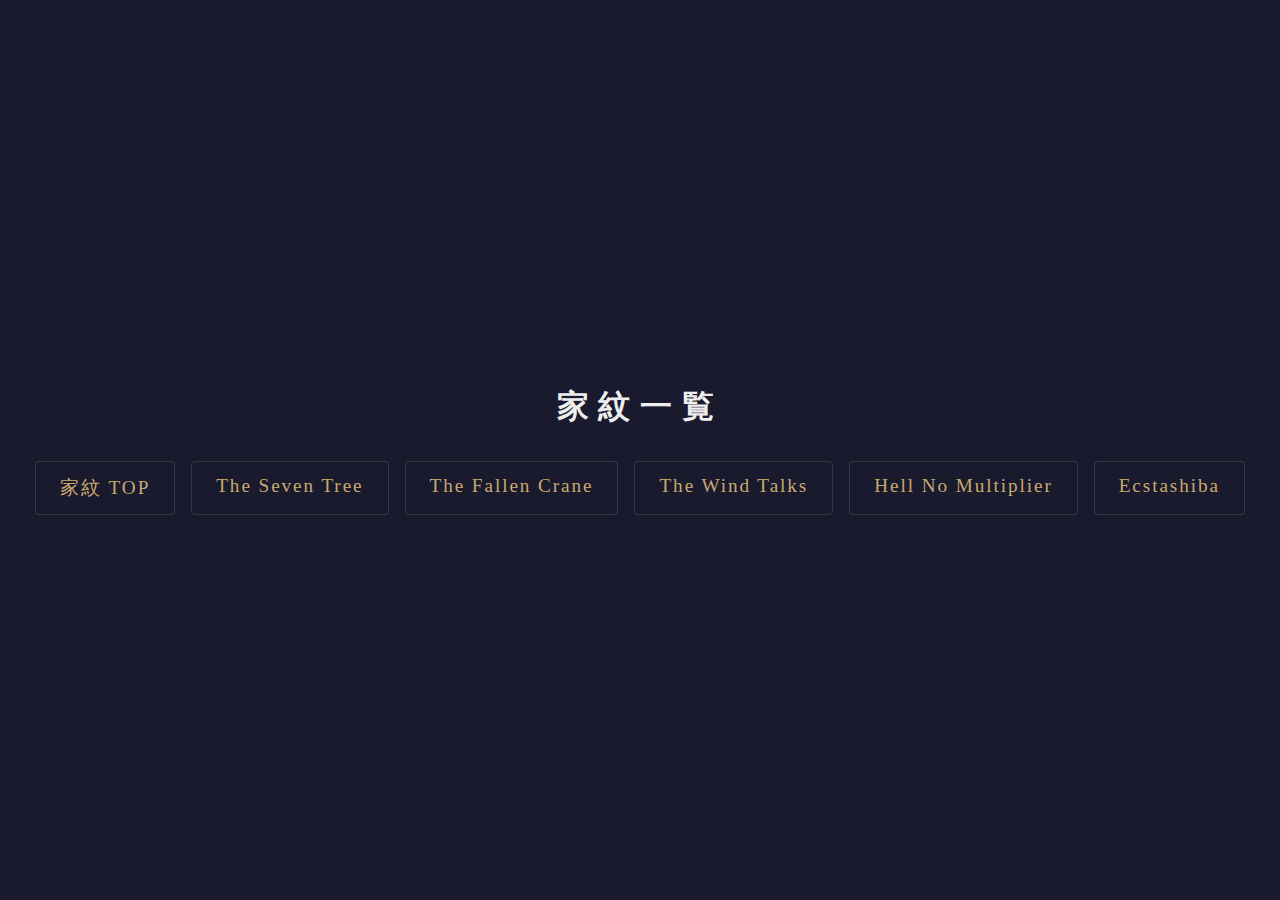
<file: index.html>
<!DOCTYPE html>
<html lang="ja">
<head>
  <meta charset="utf-8">
  <meta name="viewport" content="width=device-width, initial-scale=1">
  <title>家紋一覧</title>
  <style>
    * { margin: 0; padding: 0; box-sizing: border-box; }
    body { background: #1a1a2e; color: #eee; font-family: 'Noto Serif JP', serif; min-height: 100vh; display: flex; align-items: center; justify-content: center; }
    .container { text-align: center; padding: 2rem; }
    h1 { font-size: 2rem; margin-bottom: 2rem; letter-spacing: 0.3em; }
    .links { display: flex; flex-wrap: wrap; gap: 1rem; justify-content: center; }
    a { color: #c9a96e; text-decoration: none; font-size: 1.2rem; padding: 0.8rem 1.5rem; border: 1px solid #c9a96e33; border-radius: 4px; transition: all 0.3s; letter-spacing: 0.1em; }
    a:hover { background: #c9a96e22; border-color: #c9a96e; }
  </style>
</head>
<body>
  <div class="container">
    <h1>家紋一覧</h1>
    <div class="links">
      <a href="kamontop/">家紋 TOP</a>
      <a href="the-seven-tree/">The Seven Tree</a>
      <a href="the-fallen-crane/">The Fallen Crane</a>
      <a href="the-wind-talks/">The Wind Talks</a>
      <a href="hell-no-multiplier/">Hell No Multiplier</a>
      <a href="ecstashiba/">Ecstashiba</a>
    </div>
  </div>
</body>
</html>
</file>
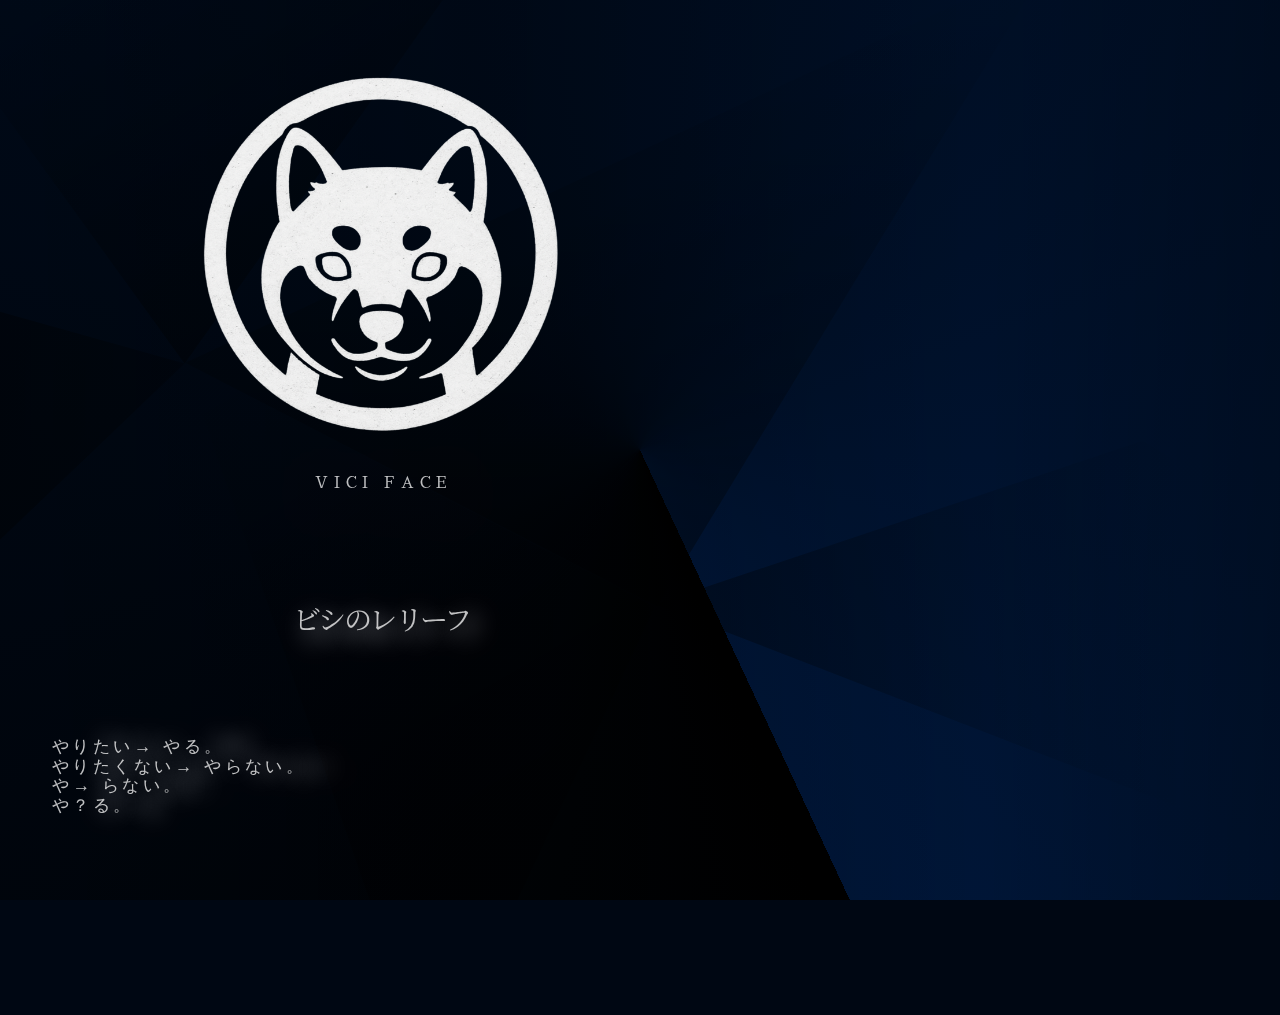
<file: ecstashiba/index.html>
<!DOCTYPE HTML>
<html lang="en">
	<head>
		<title>ビシ</title>
		<meta charset="utf-8" />
		<meta name="viewport" content="width=device-width,initial-scale=1" />
		<meta name="color-scheme" content="light only" />
		<meta name="description" content="INU" />
		<meta property="og:site_name" content="ビシ" />
		<meta property="og:title" content="ビシ" />
		<meta property="og:type" content="website" />
		<meta property="og:description" content="INU" />
		<link href="https://fonts.googleapis.com/css2?display=swap&family=Sawarabi+Mincho:ital,wght@0,400;1,400&family=Noto+Serif+SC:ital,wght@0,400;1,400&family=Noto+Serif:ital,wght@0,400;1,400" rel="stylesheet" type="text/css" />
		<link rel="stylesheet" href="assets/main.css" />
		<noscript><link rel="stylesheet" href="assets/noscript.css" /></noscript>
	</head>
	<body class="is-loading">
		<div class="site-wrapper">
			<div class="site-main">
				<div class="inner">
					<div id="image03" class="image-component instance-3">
						<span class="frame deferred"><img src="[data-uri]%2BPC9zdmc%2B" data-src="assets/images/image03.png" alt="" title="鶴落の願" /></span>
					</div>
					<h1 id="text04" class="text-component instance-4">VICI FACE</h1>
					<p id="text01" class="text-component instance-1">ビシのレリーフ</p>
					<p id="text03" class="text-component instance-3"><span class="p">やりたい→ やる。<br />やりたくない→ やらない。<br />や→ らない。<br />や？る。</span></p>
					<p id="text02" class="text-component instance-2">物語の動き次第では、美徳とします。</p>
				</div>
			</div>
		</div>
		<script src="assets/main.js"></script>
	</body>
</html>
</file>
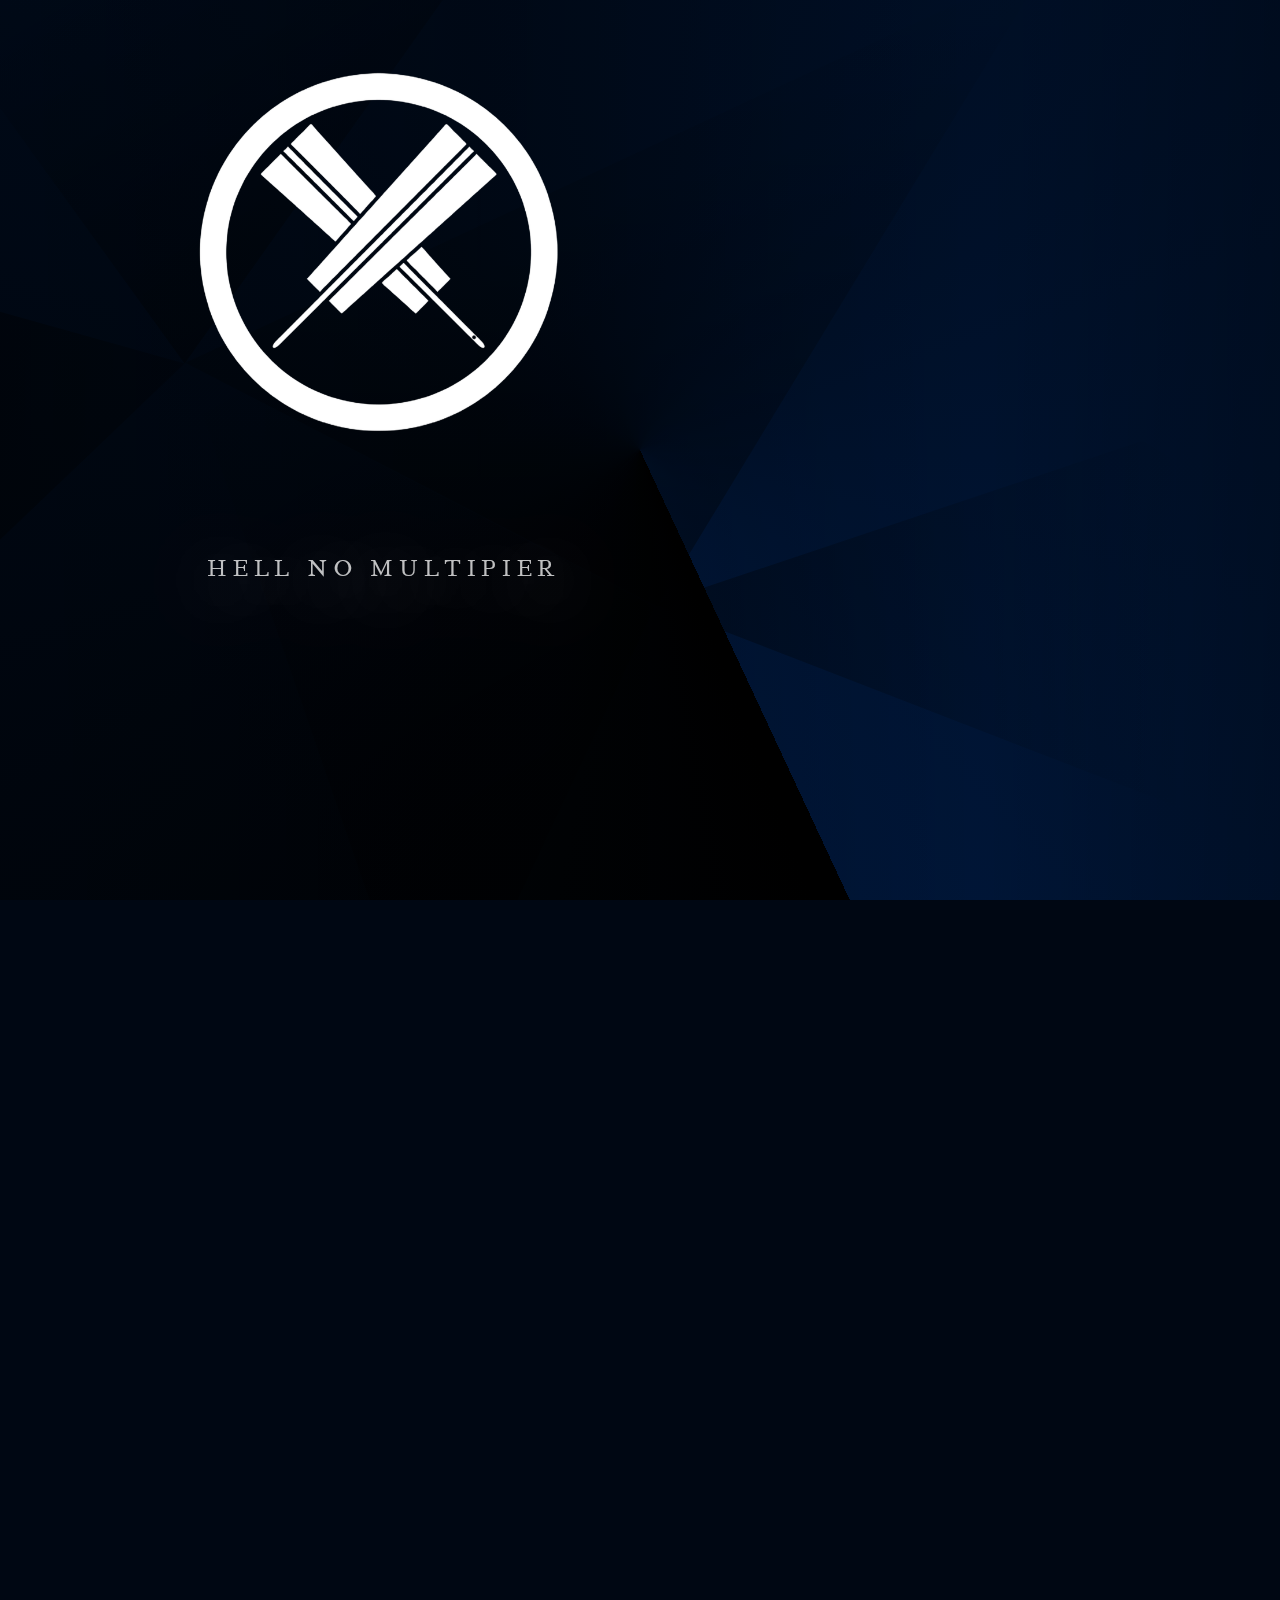
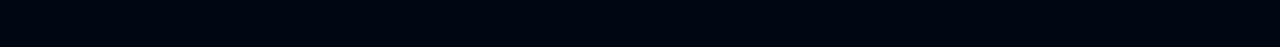
<file: hell-no-multiplier/index.html>
<!DOCTYPE HTML>
<html lang="en">
	<head>
		<title>HELL NO MULTIPLIER</title>
		<meta charset="utf-8" />
		<meta name="viewport" content="width=device-width,initial-scale=1" />
		<meta name="color-scheme" content="light only" />
		<meta name="description" content="KAMON" />
		<meta property="og:site_name" content="HELL NO MULTIPLIER" />
		<meta property="og:title" content="HELL NO MULTIPLIER" />
		<meta property="og:type" content="website" />
		<meta property="og:description" content="KAMON" />
		<link href="https://fonts.googleapis.com/css2?display=swap&family=Sawarabi+Mincho:ital,wght@0,400;1,400&family=Noto+Serif+SC:ital,wght@0,700;1,700&family=Noto+Serif:ital,wght@0,400;1,400" rel="stylesheet" type="text/css" />
		<link rel="stylesheet" href="assets/main.css" />
		<noscript><link rel="stylesheet" href="assets/noscript.css" /></noscript>
	</head>
	<body class="is-loading">
		<div class="site-wrapper">
			<div class="site-main">
				<div class="inner">
					<div id="image03" class="image-component instance-3">
						<span class="frame deferred"><img src="[data-uri]%2BPC9zdmc%2B" data-src="assets/images/image03.png" alt="" title="鶴落の願" /></span>
					</div>
					<p id="text04" class="text-component instance-4">HELL NO MULTIPIER</p>
					<p id="text01" class="text-component instance-1">拒否の掛け算 ― 意匠の意味</p>
					<p id="text03" class="text-component instance-3"><span class="p">拒否の掛け算は解き放つ。</span><span class="p">「助けてくれ。」</span><span class="p">人に助けを求めなくなった。</span><span class="p">恐らくは「前に助けたお礼」を<br />要求された時に自分の心が陰るからだ。</span><span class="p">「面倒だ」と思ってしまったなら、「あの時に助けられなければ、大切な恩人を迷惑がる幼稚な自分を見る事はなかった。」<br />ここまでを抱き合わせ方式で買い取る羽目になるから。</span><span class="p">拒否の掛け算は解き放つ。</span><span class="p">世界から救われる事を拒否し、<br />世界を救う事を拒否する決意。</span><span class="p">等価は真に等価となり、<br />逆説的に&quot;必ず助ける&quot;事を考える。</span></p>
					<p id="text02" class="text-component instance-2"><span class="p">これを&quot;拒否の掛け算の家紋&quot;によって、<br />美徳としています。</span></p>
				</div>
			</div>
		</div>
		<script src="assets/main.js"></script>
	</body>
</html>
</file>
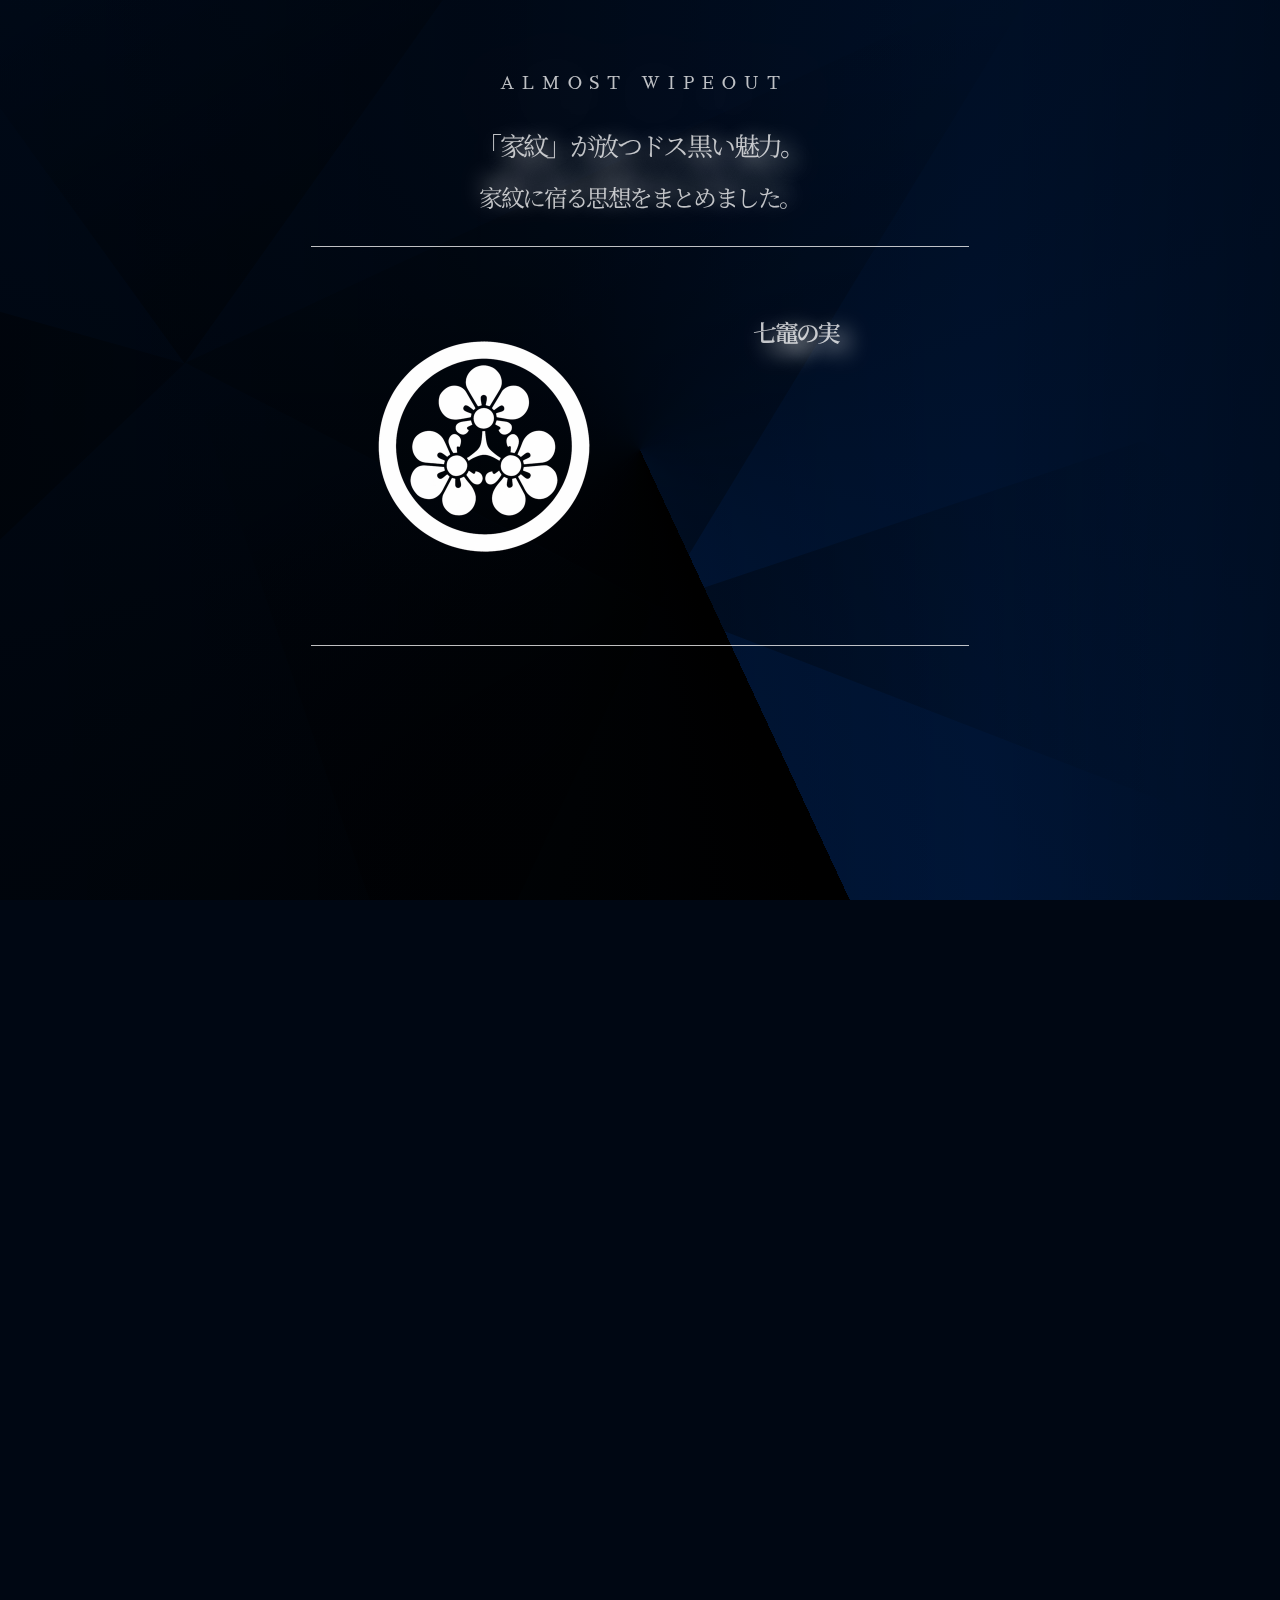
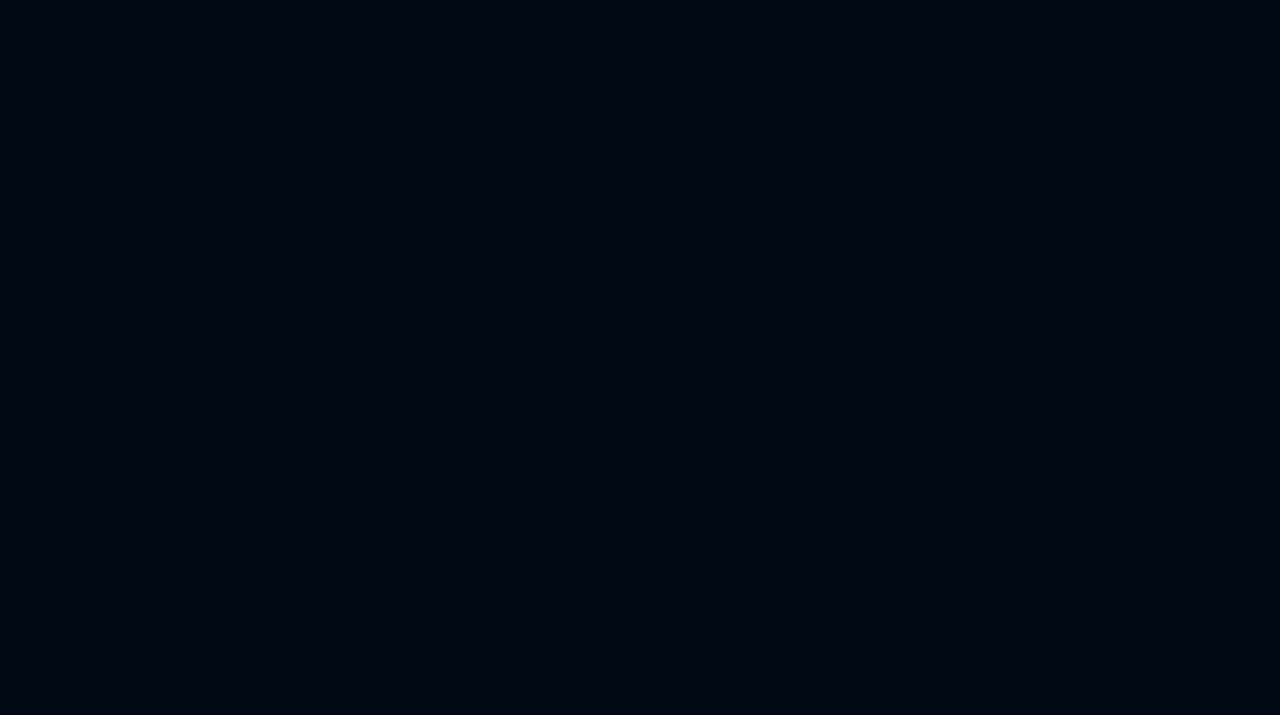
<file: kamontop/index.html>
<!DOCTYPE HTML>
<html lang="en">
	<head>
		<title>家紋紹介トップページ</title>
		<meta charset="utf-8" />
		<meta name="viewport" content="width=device-width,initial-scale=1" />
		<meta name="color-scheme" content="light only" />
		<meta name="description" content="KAMON" />
		<meta property="og:site_name" content="家紋紹介トップページ" />
		<meta property="og:title" content="家紋紹介トップページ" />
		<meta property="og:type" content="website" />
		<meta property="og:description" content="KAMON" />
		<link href="https://fonts.googleapis.com/css2?display=swap&family=Sawarabi+Mincho:ital,wght@0,400;1,400&family=Noto+Serif+SC:ital,wght@0,400;0,600;1,400;1,600" rel="stylesheet" type="text/css" />
		<link rel="stylesheet" href="assets/main.css" />
		<noscript><link rel="stylesheet" href="assets/noscript.css" /></noscript>
	</head>
	<body class="is-loading">
		<div class="site-wrapper">
			<div class="site-main">
				<div class="inner">
					<p id="text04" class="text-component instance-4">ALMOST WIPEOUT</p>
					<p id="text09" class="text-component instance-9">「家紋」が放つドス黒い魅力。</p>
					<p id="text01" class="text-component instance-1">家紋に宿る思想をまとめました。</p>
					<hr id="divider02" class="divider-component instance-2">
					<div id="container01" class="container-component instance-1 columns">
						<div class="wrapper">
							<div class="inner">
								<div>
									<div id="image02" class="image-component instance-2" data-position="center">
										<a href="../the-seven-tree/" class="frame deferred"><img src="[data-uri]%2BPHJlY3QgZmlsbD0idHJhbnNwYXJlbnQiIHdpZHRoPSIxMDAlIiBoZWlnaHQ9IjEwMCUiLz48L3N2Zz4%3D" data-src="assets/images/image02.png" alt="" /></a>
									</div>
								</div>
								<div>
									<p id="text05" class="text-component instance-5">七竈の実</p>
								</div>
							</div>
						</div>
					</div>
					<hr id="divider04" class="divider-component instance-4">
					<div id="container03" class="container-component instance-3 columns">
						<div class="wrapper">
							<div class="inner">
								<div>
									<p id="text06" class="text-component instance-6">鶴落の願</p>
								</div>
								<div>
									<div id="image03" class="image-component instance-3" data-position="center">
										<a href="../the-fallen-crane/" class="frame deferred"><img src="[data-uri]%2BPHJlY3QgZmlsbD0idHJhbnNwYXJlbnQiIHdpZHRoPSIxMDAlIiBoZWlnaHQ9IjEwMCUiLz48L3N2Zz4%3D" data-src="assets/images/image03.png" alt="" /></a>
									</div>
								</div>
							</div>
						</div>
					</div>
					<hr id="divider06" class="divider-component instance-6">
					<div id="container04" class="container-component instance-4 columns">
						<div class="wrapper">
							<div class="inner">
								<div>
									<div id="image04" class="image-component instance-4" data-position="center">
										<a href="../the-wind-talks/" class="frame deferred"><img src="[data-uri]%2BPHJlY3QgZmlsbD0idHJhbnNwYXJlbnQiIHdpZHRoPSIxMDAlIiBoZWlnaHQ9IjEwMCUiLz48L3N2Zz4%3D" data-src="assets/images/image04.png" alt="" /></a>
									</div>
								</div>
								<div>
									<p id="text08" class="text-component instance-8">風上口上</p>
								</div>
							</div>
						</div>
					</div>
					<hr id="divider01" class="divider-component instance-1">
					<div id="container05" class="container-component instance-5 columns">
						<div class="wrapper">
							<div class="inner">
								<div>
									<p id="text07" class="text-component instance-7">拒否の掛け算</p>
								</div>
								<div>
									<div id="image05" class="image-component instance-5" data-position="center">
										<a href="../hell-no-multiplier/" class="frame"><img src="assets/images/image05.png" alt="" /></a>
									</div>
								</div>
							</div>
						</div>
					</div>
					<hr id="divider03" class="divider-component instance-3">
					<div id="container02" class="container-component instance-2 columns">
						<div class="wrapper">
							<div class="inner">
								<div>
									<div id="image01" class="image-component instance-1" data-position="center">
										<a href="../ecstashiba/" class="frame deferred"><img src="[data-uri]%2BPHJlY3QgZmlsbD0idHJhbnNwYXJlbnQiIHdpZHRoPSIxMDAlIiBoZWlnaHQ9IjEwMCUiLz48L3N2Zz4%3D" data-src="assets/images/image01.png" alt="" /></a>
									</div>
								</div>
								<div>
									<p id="text03" class="text-component instance-3">美姿のレリーフ</p>
								</div>
							</div>
						</div>
					</div>
					<hr id="divider05" class="divider-component instance-5">
				</div>
			</div>
		</div>
		<script src="assets/main.js"></script>
	</body>
</html>
</file>
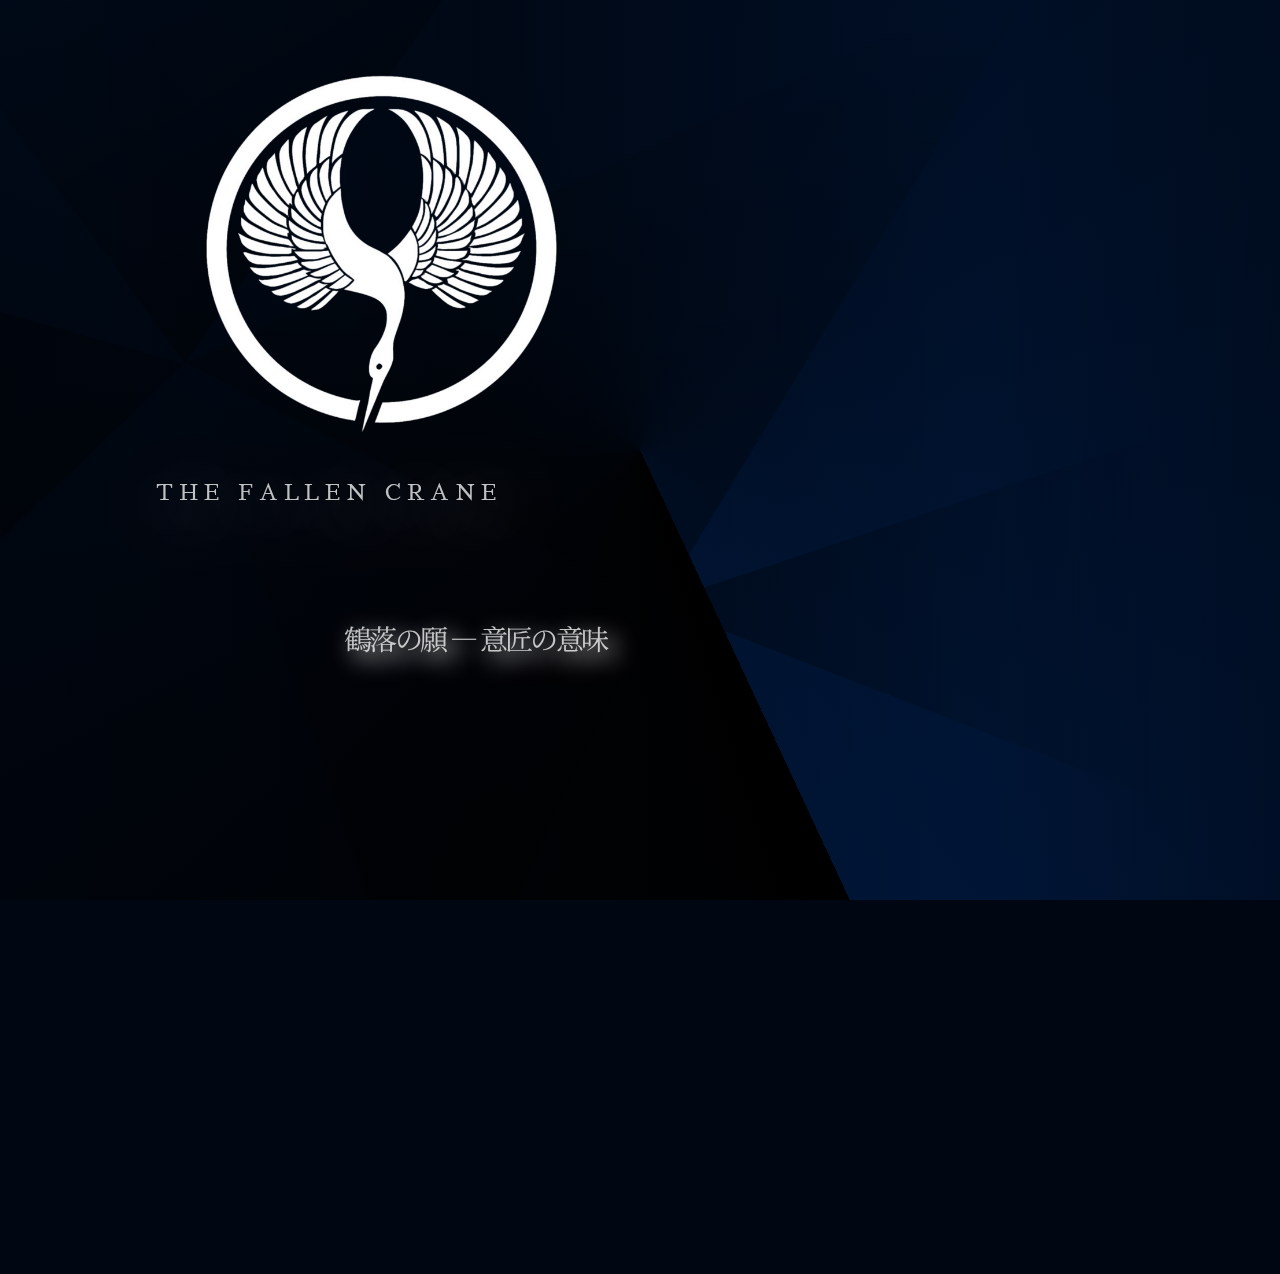
<file: the-fallen-crane/index.html>
<!DOCTYPE HTML>
<html lang="en">
	<head>
		<title>鶴</title>
		<meta charset="utf-8" />
		<meta name="viewport" content="width=device-width,initial-scale=1" />
		<meta name="color-scheme" content="light only" />
		<meta name="description" content="KAMON" />
		<meta property="og:site_name" content="鶴" />
		<meta property="og:title" content="鶴" />
		<meta property="og:type" content="website" />
		<meta property="og:description" content="KAMON" />
		<link href="https://fonts.googleapis.com/css2?display=swap&family=Sawarabi+Mincho:ital,wght@0,400;1,400&family=Noto+Serif+SC:ital,wght@0,400;1,400&family=Noto+Serif:ital,wght@0,400;1,400" rel="stylesheet" type="text/css" />
		<link rel="stylesheet" href="assets/main.css" />
		<noscript><link rel="stylesheet" href="assets/noscript.css" /></noscript>
	</head>
	<body class="is-loading">
		<div class="site-wrapper">
			<div class="site-main">
				<div class="inner">
					<div id="image03" class="image-component instance-3">
						<span class="frame deferred"><img src="[data-uri]%2BPC9zdmc%2B" data-src="assets/images/image03.png" alt="" title="鶴落の願" /></span>
					</div>
					<p id="text04" class="text-component instance-4">THE FALLEN CRANE</p>
					<p id="text01" class="text-component instance-1">鶴落の願 ― 意匠の意味</p>
					<p id="text03" class="text-component instance-3"><span class="p">徳川家による天下の統一によって、日本各地の名家が受け継いできた美意識、価値観、生き方は失くなる。</span><span class="p">「侵略」を「和平」と呼ぶならその鶴を美しいとする事は出来ない。</span><span class="p">本当に美しいのは、「堕ちていく偽善の象徴」である。</span><span class="p">一枚一枚に描き分けられた羽根。<br />それは仮染めの「美しさ」よりも、<br />緻密に考え抜かれた理論の美を表現しています。</span><span class="p">知性に宿る真性の美である。</span></p>
					<p id="text02" class="text-component instance-2"><span class="p">これを&quot;鶴落の家紋&quot;によって、<br />美徳としています。</span></p>
				</div>
			</div>
		</div>
		<script src="assets/main.js"></script>
	</body>
</html>
</file>
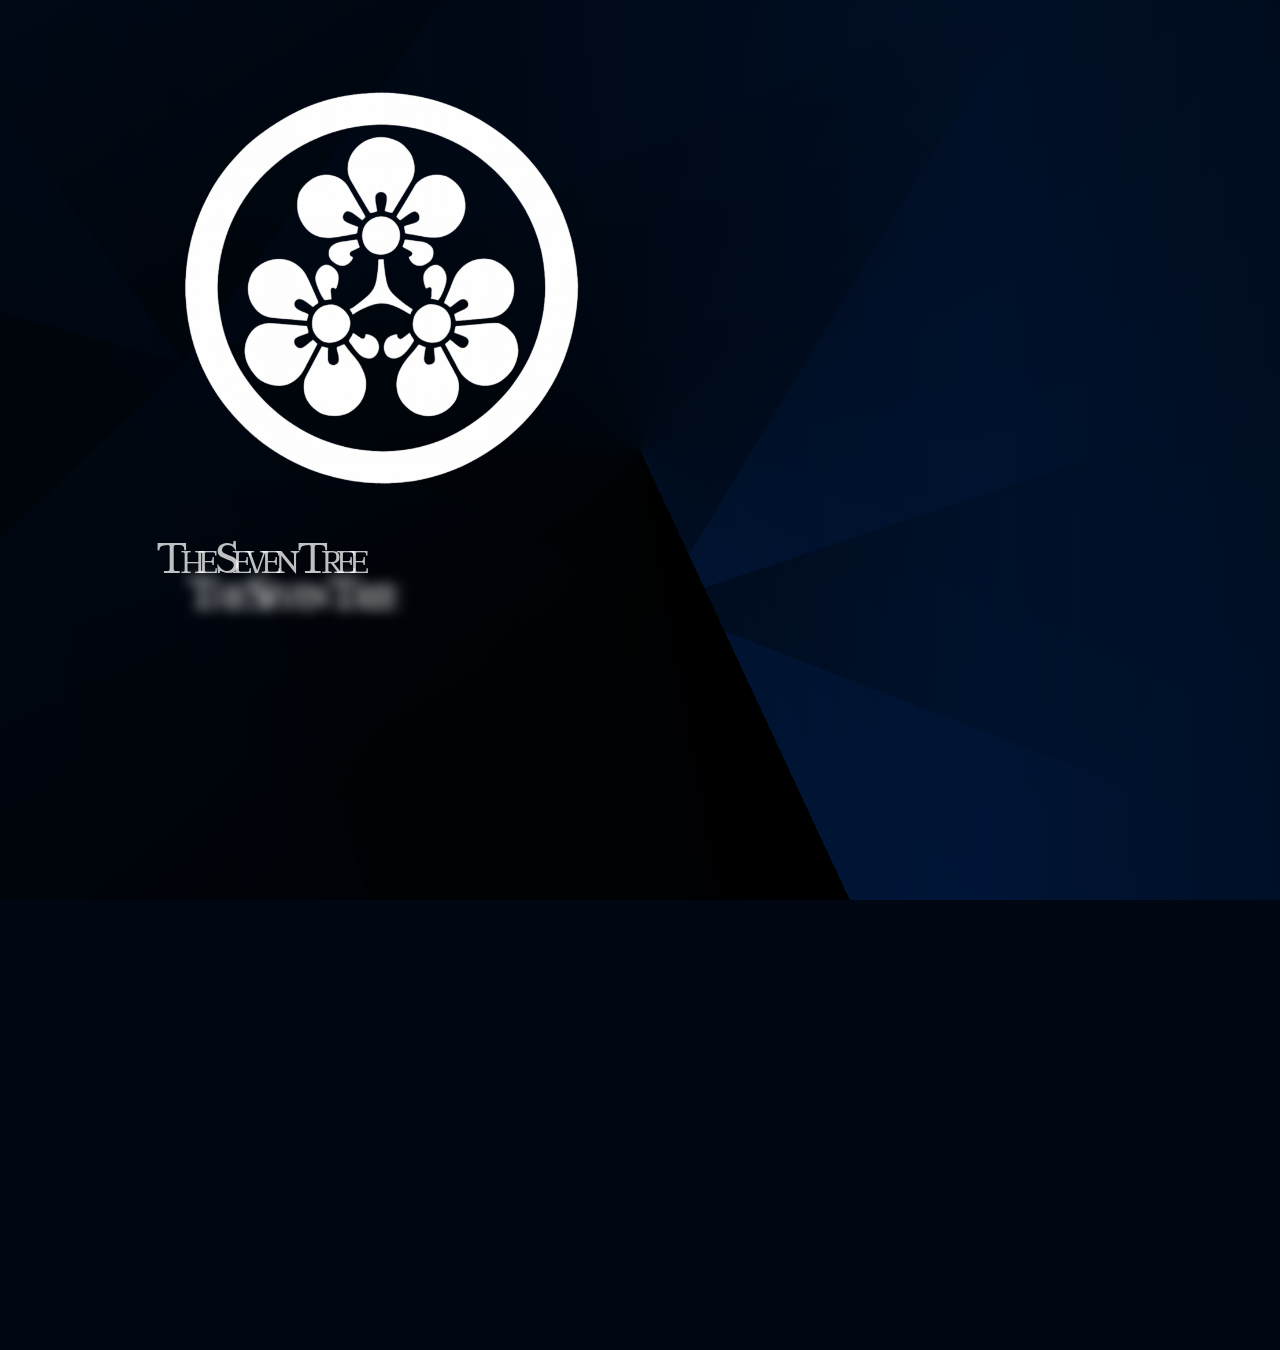
<file: the-seven-tree/index.html>
<!DOCTYPE HTML>
<html lang="en">
	<head>
		<title>The seven tree</title>
		<meta charset="utf-8" />
		<meta name="viewport" content="width=device-width,initial-scale=1" />
		<meta name="color-scheme" content="light only" />
		<meta name="description" content="KAMON" />
		<meta property="og:site_name" content="The seven tree" />
		<meta property="og:title" content="The seven tree" />
		<meta property="og:type" content="website" />
		<meta property="og:description" content="KAMON" />
		<link href="https://fonts.googleapis.com/css2?display=swap&family=Sawarabi+Mincho:ital,wght@0,400;1,400&family=Noto+Serif+SC:ital,wght@0,400;1,400&family=Noto+Serif:ital,wght@0,400;1,400" rel="stylesheet" type="text/css" />
		<link rel="stylesheet" href="assets/main.css" />
		<noscript><link rel="stylesheet" href="assets/noscript.css" /></noscript>
	</head>
	<body class="is-loading">
		<div class="site-wrapper">
			<div class="site-main">
				<div class="inner">
					<div id="image03" class="image-component instance-3" data-position="center">
						<span class="frame deferred"><img src="[data-uri]%2BPC9zdmc%2B" data-src="assets/images/image03.png" alt="" title="鶴落の願" /></span>
					</div>
					<h1 id="text04" class="text-component instance-4">The Seven Tree</h1>
					<p id="text01" class="text-component instance-1">七竈の家紋 ― 意匠の意味</p>
					<p id="text03" class="text-component instance-3"><span class="p">ナナカマドという樹をご存じだろうか。その木は七度、釜の火にくべられても燃え尽きない強靭さを持ち、それは不屈を象徴する嘉麻戸七の元素記号でもあります。</span><span class="p">七竈の家紋には、左右対称に精密に整えられた木の実の華やかさが御座います。</span><span class="p">一見して無感情にすら見える嘉麻戸七は合理、道理、理論的行動だけを選択していますが、</span><span class="p">徹底的に合理に寄り添った結果、<br />「偶然、美麗な跡が残った」だけなのか、<br />狂気の合理性は必然的に<br />その美を記憶に残すのか。</span><span class="p">家紋のモチーフを持ってして、<br />嘉麻戸七が訴えかけるその真意へ</span></p>
					<p id="text02" class="text-component instance-2"><span class="p">必然と偶然に愛された合理を<br />&quot;七竈門の家紋&quot;によって、美徳としています。</span></p>
				</div>
			</div>
		</div>
		<script src="assets/main.js"></script>
	</body>
</html>
</file>
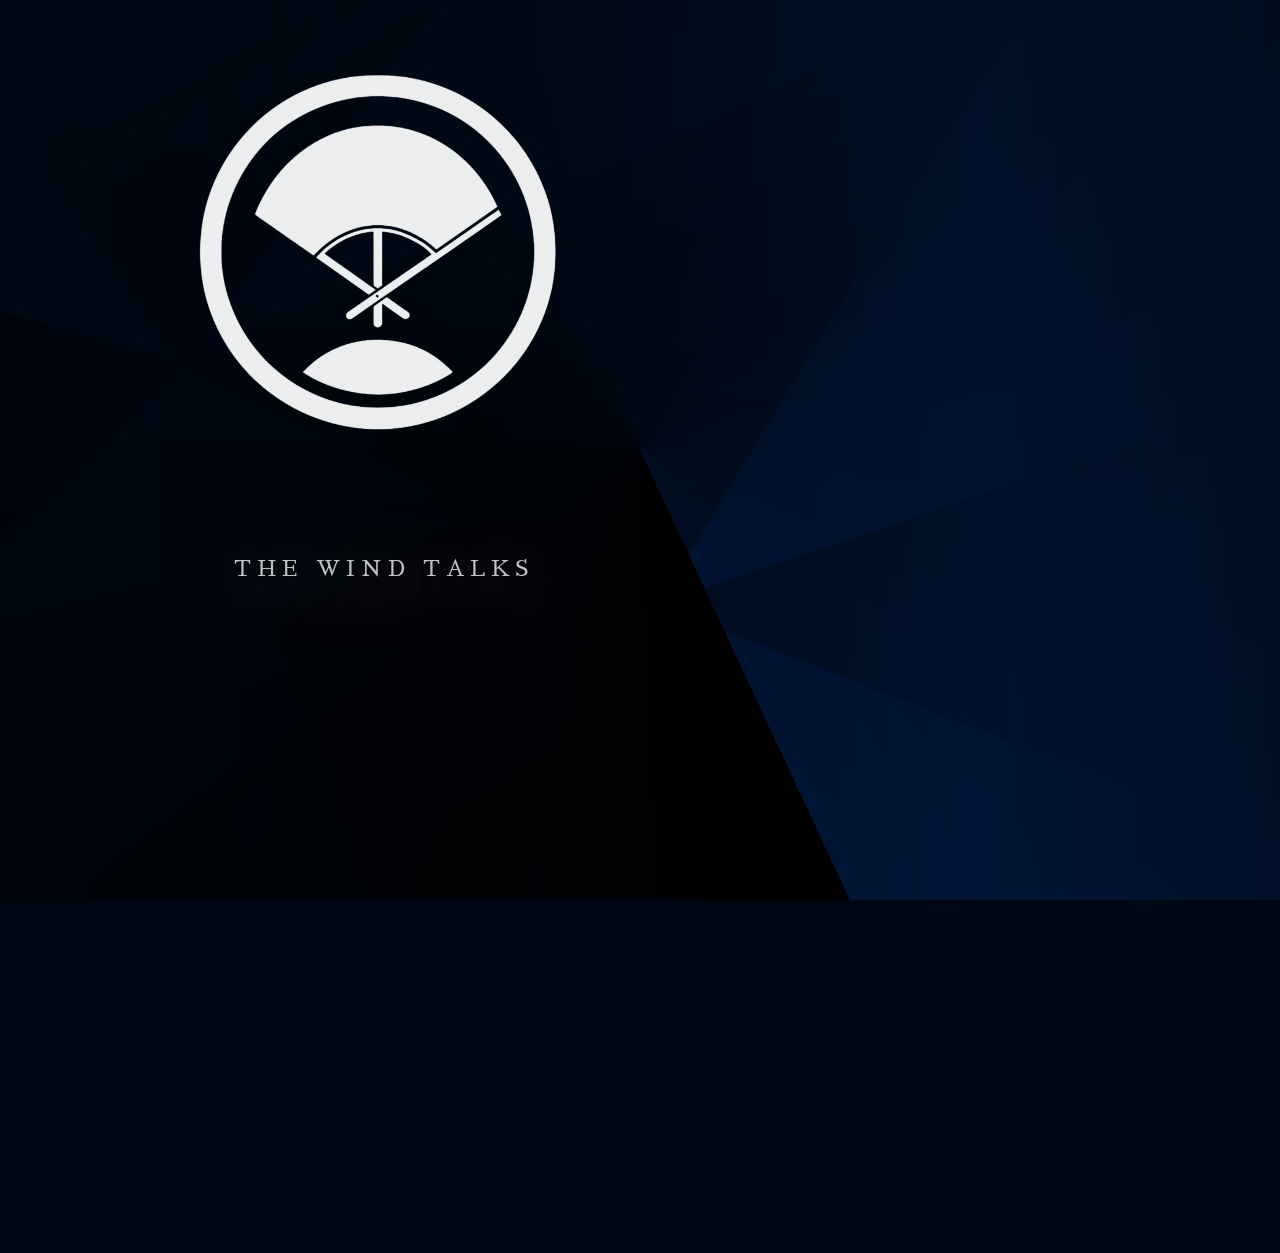
<file: the-wind-talks/index.html>
<!DOCTYPE HTML>
<html lang="en">
	<head>
		<title>The wind talks</title>
		<meta charset="utf-8" />
		<meta name="viewport" content="width=device-width,initial-scale=1" />
		<meta name="color-scheme" content="light only" />
		<meta name="description" content="KAMON" />
		<meta property="og:site_name" content="The wind talks" />
		<meta property="og:title" content="The wind talks" />
		<meta property="og:type" content="website" />
		<meta property="og:description" content="KAMON" />
		<link href="https://fonts.googleapis.com/css2?display=swap&family=Sawarabi+Mincho:ital,wght@0,400;1,400&family=Noto+Serif+SC:ital,wght@0,400;1,400&family=Noto+Serif:ital,wght@0,400;1,400" rel="stylesheet" type="text/css" />
		<link rel="stylesheet" href="assets/main.css" />
		<noscript><link rel="stylesheet" href="assets/noscript.css" /></noscript>
	</head>
	<body class="is-loading">
		<div class="site-wrapper">
			<div class="site-main">
				<div class="inner">
					<div id="image03" class="image-component instance-3">
						<span class="frame deferred"><img src="[data-uri]%2BPC9zdmc%2B" data-src="assets/images/image03.png" alt="" title="鶴落の願" /></span>
					</div>
					<p id="text04" class="text-component instance-4">THE WIND TALKS</p>
					<p id="text01" class="text-component instance-1">風上口上 ― 意匠の意味</p>
					<p id="text03" class="text-component instance-3"><span class="p">「座上掌握至上主義」を表す角成の信条。</span><span class="p">商談•外交•命令•相談•交渉•契約<br />保証•断罪•弁明•報告•脅迫•伝達<br />これらを欠かさずに収めた者に宿す。</span><span class="p">風をまとう言葉は、必ずしも発音を必要しない。<br />想えば届く対話の極みに至る。</span></p>
					<p id="text02" class="text-component instance-2"><span class="p">これを&quot;風上口上の家紋&quot;によって、<br />美徳としています。</span></p>
				</div>
			</div>
		</div>
		<script src="assets/main.js"></script>
	</body>
</html>
</file>
<file: ecstashiba/assets/main.css>
html,body,div,span,applet,object,iframe,h1,h2,h3,h4,h5,h6,p,blockquote,pre,a,abbr,acronym,address,big,cite,code,del,dfn,em,img,ins,kbd,q,s,samp,small,strike,strong,sub,sup,tt,var,b,u,i,center,dl,dt,dd,ol,ul,li,fieldset,form,label,legend,table,caption,tbody,tfoot,thead,tr,th,td,article,aside,canvas,details,embed,figure,figcaption,footer,header,hgroup,menu,nav,output,ruby,section,summary,time,mark,audio,video{margin:0;padding:0;border:0;font-size:100%;font:inherit;vertical-align:baseline;}article,aside,details,figcaption,figure,footer,header,hgroup,menu,nav,section{display:block;}body{line-height:1;}ol,ul{list-style:none;}blockquote,q{quotes:none;}blockquote::before,blockquote::after,q::before,q::after{content:'';content:none;}table{border-collapse:collapse;border-spacing:0;}body{-webkit-text-size-adjust:none}mark{background-color:transparent;color:inherit}input::-moz-focus-inner{border:0;padding:0}input[type="text"],input[type="email"],select,textarea{-moz-appearance:none;-webkit-appearance:none;-ms-appearance:none;appearance:none}

*, *::before, *::after {
	box-sizing: border-box;
}

@keyframes loading-spinner {
	0% {
		transform: rotate(0deg);
	}

	100% {
		transform: rotate(360deg);
	}
}

.deferred::before {
	content: '';
	display: block;
	width: 4rem;
	height: 4rem;
	position: absolute;
	top: 50%;
	left: 50%;
	margin: -2rem 0 0 -2rem;
	animation: loading-spinner 1s infinite linear;
	transition: opacity 0.25s ease;
	transition-delay: 0.5s;
	opacity: 0;
	z-index: -1;
	background-image: url('[data-uri]');
	background-position: center;
	background-repeat: no-repeat;
	background-size: 3rem;
}

.deferred.loading::before {
	opacity: 0.35;
	z-index: 0;
}

body {
	line-height: 1.0;
	min-height: var(--viewport-height);
	min-width: 320px;
	overflow-x: hidden;
	word-wrap: break-word;
	background-color: #000713;
}

body::before {
	background-attachment: scroll;
	content: '';
	display: block;
	height: var(--background-height);
	left: 0;
	pointer-events: none;
	position: fixed;
	top: 0;
	transform: scale(1);
	width: 100vw;
	z-index: 0;
	background-image: url('data:image/svg+xml;charset=utf8,%3Csvg%20width%3D%22640%22%20height%3D%22480%22%20viewBox%3D%220%200%20640%20480%22%20xmlns%3D%22http%3A%2F%2Fwww.w3.org%2F2000%2Fsvg%22%3E%20%3Cstyle%20type%3D%22text%2Fcss%22%3E%20rect%20%7B%20opacity%3A%200.5%3B%20%7D%20polygon%20%7B%20opacity%3A%200.75%3B%20%7D%20%3C%2Fstyle%3E%20%3Cg%20id%3D%22bg%22%3E%20%3ClinearGradient%20id%3D%22bggrad%22%20gradientUnits%3D%22userSpaceOnUse%22%20x1%3D%220%22%20y1%3D%22239.5937%22%20x2%3D%22640%22%20y2%3D%22239.5937%22%20gradientTransform%3D%22matrix%281%200%200%20-1%200%20479.5%29%22%3E%20%3Cstop%20offset%3D%220%22%20style%3D%22stop-color%3Atransparent%22%2F%3E%20%3Cstop%20offset%3D%220.3743%22%20style%3D%22stop-color%3Argba(0,0,0,0.502)%22%2F%3E%20%3Cstop%20offset%3D%220.7682%22%20style%3D%22stop-color%3Atransparent%22%2F%3E%20%3Cstop%20offset%3D%221%22%20style%3D%22stop-color%3Argba(0,0,0,0.502)%22%2F%3E%20%3C%2FlinearGradient%3E%20%3Crect%20style%3D%22fill%3Aurl%28%23bggrad%29%3B%22%20width%3D%22640%22%20height%3D%22479.8%22%20%2F%3E%20%3C%2Fg%3E%20%3Cg%20id%3D%22l1%22%3E%20%3ClinearGradient%20id%3D%22l1grad%22%20gradientUnits%3D%22userSpaceOnUse%22%20x1%3D%22180.3663%22%20y1%3D%22333.5278%22%20x2%3D%2272.0669%22%20y2%3D%22521.1078%22%20gradientTransform%3D%22matrix%281%200%200%20-1%200%20479.5%29%22%3E%20%3Cstop%20offset%3D%220%22%20style%3D%22stop-color%3Argba(0,0,0,0.502)%22%2F%3E%20%3Cstop%20offset%3D%221%22%20style%3D%22stop-color%3Atransparent%22%2F%3E%20%3C%2FlinearGradient%3E%20%3Cpolygon%20style%3D%22fill%3Aurl%28%23l1grad%29%3B%22%20points%3D%220%2C69%2092.3%2C196.8%20232%2C0%200%2C0%22%2F%3E%20%3C%2Fg%3E%20%3Cg%20id%3D%22l2%22%3E%20%3ClinearGradient%20id%3D%22l2grad%22%20gradientUnits%3D%22userSpaceOnUse%22%20x1%3D%220%22%20y1%3D%22251.589%22%20x2%3D%22349.5438%22%20y2%3D%22251.589%22%20gradientTransform%3D%22matrix%281%200%200%20-1%200%20479.5%29%22%3E%20%3Cstop%20offset%3D%220%22%20style%3D%22stop-color%3Argba(0,0,0,0.502)%22%2F%3E%20%3Cstop%20offset%3D%220.8596%22%20style%3D%22stop-color%3Atransparent%22%2F%3E%20%3C%2FlinearGradient%3E%20%3Cpolygon%20style%3D%22fill%3Aurl%28%23l2grad%29%3B%22%20points%3D%2292.3%2C196.8%200%2C170.9%200%2C284.9%22%2F%3E%20%3C%2Fg%3E%20%3Cg%20id%3D%22l3%22%3E%20%3ClinearGradient%20id%3D%22l3grad%22%20gradientUnits%3D%22userSpaceOnUse%22%20x1%3D%22307.3333%22%20y1%3D%22161.2493%22%20x2%3D%22307.3333%22%20y2%3D%22479.5%22%20gradientTransform%3D%22matrix%281%200%200%20-1%200%20479.5%29%22%3E%20%3Cstop%20offset%3D%220%22%20style%3D%22stop-color%3Argba(0,0,0,0.502)%22%2F%3E%20%3Cstop%20offset%3D%221%22%20style%3D%22stop-color%3Atransparent%22%2F%3E%20%3C%2FlinearGradient%3E%20%3Cpolygon%20style%3D%22fill%3Aurl%28%23l3grad%29%3B%22%20points%3D%2292.7%2C196.4%20514.7%2C0%20522%2C0%20328.7%2C318.3%22%2F%3E%20%3C%2Fg%3E%20%3Cg%20id%3D%22l4%22%3E%20%3ClinearGradient%20id%3D%22l4grad%22%20gradientUnits%3D%22userSpaceOnUse%22%20x1%3D%22540.3333%22%20y1%3D%22470.1287%22%20x2%3D%22640%22%20y2%3D%22470.1287%22%20gradientTransform%3D%22matrix%281%200%200%20-1%200%20479.5%29%22%3E%20%3Cstop%20offset%3D%220%22%20style%3D%22stop-color%3A%23808080%22%2F%3E%20%3Cstop%20offset%3D%220.8596%22%20style%3D%22stop-color%3Atransparent%22%2F%3E%20%3C%2FlinearGradient%3E%20%3Cpolygon%20style%3D%22fill%3Aurl%28%23l4grad%29%3B%22%20points%3D%22540.3%2C0%20640%2C18.7%20640%2C0%22%2F%3E%20%3C%2Fg%3E%20%3Cg%20id%3D%22l5%22%3E%20%3ClinearGradient%20id%3D%22l5grad%22%20gradientUnits%3D%22userSpaceOnUse%22%20x1%3D%22327.3333%22%20y1%3D%22142.6941%22%20x2%3D%22640%22%20y2%3D%22142.6941%22%20gradientTransform%3D%22matrix%281%200%200%20-1%200%20479.5%29%22%3E%20%3Cstop%20offset%3D%220%22%20style%3D%22stop-color%3Argba(0,0,0,0.502)%22%2F%3E%20%3Cstop%20offset%3D%220.8596%22%20style%3D%22stop-color%3Atransparent%22%2F%3E%20%3C%2FlinearGradient%3E%20%3Cpolygon%20style%3D%22fill%3Aurl%28%23l5grad%29%3B%22%20points%3D%22327.3%2C317.1%20571.3%2C235.4%20640%2C276.3%20640%2C438.2%22%2F%3E%20%3C%2Fg%3E%20%3Cg%20id%3D%22l6%22%3E%20%3ClinearGradient%20id%3D%22l6grad%22%20gradientUnits%3D%22userSpaceOnUse%22%20x1%3D%22291.9083%22%20y1%3D%2222.7335%22%20x2%3D%22129.2015%22%20y2%3D%22304.55%22%20gradientTransform%3D%22matrix%281%200%200%20-1%200%20479.5%29%22%3E%20%3Cstop%20offset%3D%220%22%20style%3D%22stop-color%3Argba(0,0,0,0.502)%22%2F%3E%20%3Cstop%20offset%3D%221%22%20style%3D%22stop-color%3Atransparent%22%2F%3E%20%3C%2FlinearGradient%3E%20%3Cpolygon%20style%3D%22fill%3Aurl%28%23l6grad%29%3B%22%20points%3D%2292.3%2C196.2%20189.9%2C480%20251.7%2C480%20327.5%2C318.4%22%2F%3E%20%3C%2Fg%3E%3C%2Fsvg%3E'), conic-gradient(from 155deg at 50% 50%, #000000 1%, #001638 100%, #000000 100%);
	background-size: cover, auto;
	background-position: center, 0% 0%;
	background-repeat: no-repeat, repeat;
}

body::after {
	background-color: #300000;
	content: '';
	display: block;
	pointer-events: none;
	position: fixed;
	transform: scale(1);
	z-index: 1;
	height: 100%;
	left: 0;
	opacity: 0;
	top: 0;
	transition: opacity 5s ease-in-out 0s, visibility 5s 0s;
	visibility: hidden;
	width: 100%;
}

body.is-loading::after {
	opacity: 1;
	visibility: visible;
}

:root {
	--background-height: 100vh;
	--site-language-alignment: left;
	--site-language-direction: ltr;
	--site-language-flex-alignment: flex-start;
	--site-language-indent-left: 1;
	--site-language-indent-right: 0;
	--site-language-margin-left: 0;
	--site-language-margin-right: auto;
	--viewport-height: 100vh;
}

html {
	font-size: 18pt;
}

u {
	text-decoration: underline;
}

strong {
	color: inherit;
	font-weight: bolder;
}

em {
	font-style: italic;
}

code {
	background-color: rgba(144,144,144,0.25);
	border-radius: 0.25em;
	font-family: 'Lucida Console', 'Courier New', monospace;
	font-size: 0.9em;
	font-weight: normal;
	letter-spacing: 0;
	margin: 0 0.25em;
	padding: 0.25em 0.5em;
	text-indent: 0;
}

mark {
	background-color: rgba(144,144,144,0.25);
}

spoiler-text {
	-webkit-text-stroke: 0;
	background-color: rgba(32,32,32,0.75);
	text-shadow: none;
	text-stroke: 0;
	color: transparent;
	cursor: pointer;
	transition: color 0.1s ease-in-out;
}

spoiler-text.active {
	color: #FFFFFF;
	cursor: text;
}

s {
	text-decoration: line-through;
}

sub {
	font-size: smaller;
	vertical-align: sub;
}

sup {
	font-size: smaller;
	vertical-align: super;
}

a {
	color: inherit;
	text-decoration: underline;
	transition: color 0.25s ease;
}

a[onclick]:not([href]) {
	cursor: pointer;
}

unloaded-script {
	display: none;
}

.site-wrapper {
	-webkit-overflow-scrolling: touch;
	align-items: flex-start;
	display: flex;
	flex-direction: column;
	justify-content: center;
	min-height: var(--viewport-height);
	overflow: hidden;
	position: relative;
	z-index: 2;
}

.site-main {
	--alignment: left;
	--flex-alignment: flex-start;
	--indent-left: 1;
	--indent-right: 0;
	--margin-left: 0;
	--margin-right: auto;
	--border-radius-tl: 0;
	--border-radius-tr: 0;
	--border-radius-br: 0;
	--border-radius-bl: 0;
	align-items: center;
	display: flex;
	flex-grow: 0;
	flex-shrink: 0;
	justify-content: center;
	max-width: 100%;
	position: relative;
	text-align: var(--alignment);
	z-index: 1;
	transition: opacity 5s ease 1.125s,transform 5s ease 1.125s;
}

.site-main > .inner {
	--padding-horizontal: 3rem;
	--padding-vertical: 3.75rem;
	--spacing: 1.625rem;
	--width: 44rem;
	border-radius: var(--border-radius-tl) var(--border-radius-tr) var(--border-radius-br) var(--border-radius-bl);
	max-width: 100%;
	position: relative;
	width: var(--width);
	z-index: 1;
	padding: var(--padding-vertical) var(--padding-horizontal);
}

.site-main > .inner > * {
	margin-top: var(--spacing);
	margin-bottom: var(--spacing);
	transition: opacity 1s ease-in-out 0s;
}

.site-main > .inner > :first-child {
	margin-top: 0 !important;
}

.site-main > .inner > :last-child {
	margin-bottom: 0 !important;
}

.site-main > .inner > .full {
	margin-left: calc(var(--padding-horizontal) * -1);
	max-width: calc(100% + calc(var(--padding-horizontal) * 2) + 0.4725px);
	width: calc(100% + calc(var(--padding-horizontal) * 2) + 0.4725px);
}

.site-main > .inner > .full:first-child {
	border-top-left-radius: inherit;
	border-top-right-radius: inherit;
	margin-top: calc(var(--padding-vertical) * -1) !important;
}

.site-main > .inner > .full:last-child {
	border-bottom-left-radius: inherit;
	border-bottom-right-radius: inherit;
	margin-bottom: calc(var(--padding-vertical) * -1) !important;
}

.site-main > .inner > .full.screen {
	border-radius: 0 !important;
	max-width: 100vw;
	position: relative;
	width: 100vw;
	left: 0;
	margin-left: calc(var(--padding-horizontal) * -1);
	right: auto;
}

body.is-loading .site-main {
	opacity: 0;
	transform: translateX(-1.6875rem);
}

body.is-loading .site-main > .inner > * {
	opacity: 0;
}

.site-main > .inner > :nth-child(2) {
	transition-delay: 0.125s;
}

.site-main > .inner > :nth-child(3) {
	transition-delay: 0.25s;
}

.site-main > .inner > :nth-child(4) {
	transition-delay: 0.375s;
}

.site-main > .inner > :nth-child(5) {
	transition-delay: 0.5s;
}

body.is-instant .site-main, body.is-instant .site-main > .inner > *,body.is-instant .site-main > .inner > section > *  {
	transition: none !important;
}

body.is-instant::after {
	display: none !important;
	transition: none !important;
}

.image-component {
	display: block;
	line-height: 0;
	max-width: 100%;
	position: relative;
}

.image-component > .frame {
	-webkit-backface-visibility: hidden;
	-webkit-transform: translate3d(0, 0, 0);
	display: inline-block;
	max-width: 100%;
	overflow: hidden;
	vertical-align: top;
	width: 100%;
}

.image-component > .frame > img {
	border-radius: 0 !important;
	max-width: 100%;
	vertical-align: top;
	width: inherit;
}

.image-component.full > .frame {
	display: block;
}

.image-component.full:first-child > .frame {
	border-top-left-radius: inherit;
	border-top-right-radius: inherit;
}

.image-component.full:last-child > .frame {
	border-bottom-left-radius: inherit;
	border-bottom-right-radius: inherit;
}

.image-component.instance-3 {
	text-align: center;
}

.image-component.instance-3 > .frame {
	width: 21.5rem;
	transition: none;
}

.image-component.instance-3 > .frame > img {
	transition: none;
}

.text-component {
	direction: var(--site-language-direction);
	position: relative;
}

.text-component span.p {
	display: block;
	position: relative;
}

.text-component span[style], .text-component strong, .text-component a, .text-component code, .text-component mark, .text-component spoiler-text {
	-webkit-text-fill-color: currentcolor;
}

.text-component.instance-4 {
	text-align: center;
	font-variant: small-caps;
	color: rgba(255,255,255,0.749);
	font-family: 'Sawarabi Mincho', serif;
	letter-spacing: 0.325rem;
	width: calc(100% + 0.325rem);
	font-size: 0.875em;
	line-height: 2.25;
	font-weight: 400;
	text-shadow: 0.232rem 0.713rem 4rem #FFFFFF;
}

.text-component.instance-4 a {
	text-decoration: underline;
}

.text-component.instance-4 a:hover {
	text-decoration: none;
}

.text-component.instance-4 span.p:nth-child(n + 2) {
	margin-top: 2.5rem;
}

.text-component.instance-1:not(:first-child) {
	margin-top: 6rem !important;
}

.text-component.instance-1:not(:last-child) {
	margin-bottom: 6rem !important;
}

.text-component.instance-1 {
	text-align: center;
	color: rgba(255,255,255,0.749);
	font-family: 'Noto Serif SC', serif;
	padding-left: 6rem;
	padding-right: 6rem;
	letter-spacing: -0.15rem;
	width: 100%;
	font-size: 1.625em;
	line-height: 1;
	font-weight: 400;
	text-shadow: 0.442rem 0.442rem 1.4375rem #FFFFFF;
}

.text-component.instance-1 a {
	text-decoration: underline;
}

.text-component.instance-1 a:hover {
	text-decoration: none;
}

.text-component.instance-1 span.p:nth-child(n + 2) {
	margin-top: 1.625rem;
}

.text-component.instance-3 {
	text-align: left;
	color: rgba(255,255,255,0.749);
	font-family: 'Noto Serif', serif;
	letter-spacing: 0.2rem;
	width: calc(100% + 0.2rem);
	font-size: 1em;
	line-height: 1.125;
	font-weight: 400;
	text-shadow: 2.875rem 0rem 1.4375rem #FFFFFF;
}

.text-component.instance-3 a {
	text-decoration: underline;
}

.text-component.instance-3 a:hover {
	text-decoration: none;
}

.text-component.instance-3 span.p:nth-child(n + 2) {
	margin-top: 1.875rem;
}

.text-component.instance-2:not(:first-child) {
	margin-top: 6rem !important;
}

.text-component.instance-2:not(:last-child) {
	margin-bottom: 6rem !important;
}

.text-component.instance-2 {
	text-align: left;
	font-variant: small-caps;
	color: rgba(255,255,255,0.749);
	font-family: 'Sawarabi Mincho', serif;
	letter-spacing: -0.25rem;
	width: 100%;
	font-size: 1.625em;
	line-height: 1.125;
	font-weight: 400;
	text-shadow: 0.134rem 0.35rem 0.5rem #FFFFFF;
}

.text-component.instance-2 a {
	text-decoration: underline;
}

.text-component.instance-2 a:hover {
	text-decoration: none;
}

.text-component.instance-2 span.p:nth-child(n + 2) {
	margin-top: 0.5rem;
}

@media (max-width: 1920px) {
	
}

@media (max-width: 1680px) {
	html {
		font-size: 13pt;
	}
}

@media (max-width: 1280px) {
	html {
		font-size: 13pt;
	}
}

@media (max-width: 1024px) {
	
}

@media (max-width: 980px) {
	html {
		font-size: 11pt;
	}
}

@media (max-width: 736px) {
	html {
		font-size: 11pt;
	}
	
	
	
	.site-main > .inner {
		--padding-horizontal: 2rem;
		--padding-vertical: 3.5rem;
		--spacing: 1.625rem;
	}
	
	.image-component.instance-3 > .frame {
		width: 21.5rem;
	}
	
	.text-component.instance-4 {
		letter-spacing: 0.284375rem;
		width: calc(100% + 0.284375rem);
		font-size: 0.875em;
		line-height: 2.25;
	}
	
	.text-component.instance-1:not(:first-child) {
		margin-top: 2.625rem !important;
	}
	
	.text-component.instance-1:not(:last-child) {
		margin-bottom: 2.625rem !important;
	}
	
	.text-component.instance-1 {
		padding-left: 4.5rem;
		padding-right: 4.5rem;
		letter-spacing: -0.13125rem;
		width: 100%;
		font-size: 1.625em;
		line-height: 1;
	}
	
	.text-component.instance-3 {
		letter-spacing: 0.175rem;
		width: calc(100% + 0.175rem);
		font-size: 1em;
		line-height: 1.125;
	}
	
	.text-component.instance-2:not(:first-child) {
		margin-top: 2.625rem !important;
	}
	
	.text-component.instance-2:not(:last-child) {
		margin-bottom: 2.625rem !important;
	}
	
	.text-component.instance-2 {
		letter-spacing: -0.21875rem;
		width: 100%;
		font-size: 1.625em;
		line-height: 1.125;
	}
}

@media (max-width: 480px) {
	.site-main > .inner {
		--spacing: 1.421875rem;
	}
}

@media (max-width: 360px) {
	.site-main > .inner {
		--padding-horizontal: 1.5rem;
		--padding-vertical: 2.625rem;
		--spacing: 1.21875rem;
	}
	
	.text-component.instance-4 {
		font-size: 0.875em;
	}
	
	.text-component.instance-1 {
		font-size: 1.5em;
	}
	
	.text-component.instance-3 {
		font-size: 1em;
	}
	
	.text-component.instance-2 {
		font-size: 1.5em;
	}
}
</file>
<file: ecstashiba/assets/noscript.css>
body {
	overflow: auto !important;
}

body::after {
	display: none !important;
}

.site-main > .inner {
	opacity: 1.0 !important;
}

.site-main {
	opacity: 1.0 !important;
	transform: none !important;
	transition: none !important;
	filter: none !important;
}

.site-main > .inner > * {
	opacity: 1.0 !important;
	transform: none !important;
	transition: none !important;
	filter: none !important;
}
</file>
<file: hell-no-multiplier/assets/main.css>
html,body,div,span,applet,object,iframe,h1,h2,h3,h4,h5,h6,p,blockquote,pre,a,abbr,acronym,address,big,cite,code,del,dfn,em,img,ins,kbd,q,s,samp,small,strike,strong,sub,sup,tt,var,b,u,i,center,dl,dt,dd,ol,ul,li,fieldset,form,label,legend,table,caption,tbody,tfoot,thead,tr,th,td,article,aside,canvas,details,embed,figure,figcaption,footer,header,hgroup,menu,nav,output,ruby,section,summary,time,mark,audio,video{margin:0;padding:0;border:0;font-size:100%;font:inherit;vertical-align:baseline;}article,aside,details,figcaption,figure,footer,header,hgroup,menu,nav,section{display:block;}body{line-height:1;}ol,ul{list-style:none;}blockquote,q{quotes:none;}blockquote::before,blockquote::after,q::before,q::after{content:'';content:none;}table{border-collapse:collapse;border-spacing:0;}body{-webkit-text-size-adjust:none}mark{background-color:transparent;color:inherit}input::-moz-focus-inner{border:0;padding:0}input[type="text"],input[type="email"],select,textarea{-moz-appearance:none;-webkit-appearance:none;-ms-appearance:none;appearance:none}

*, *::before, *::after {
	box-sizing: border-box;
}

@keyframes loading-spinner {
	0% {
		transform: rotate(0deg);
	}

	100% {
		transform: rotate(360deg);
	}
}

.deferred::before {
	content: '';
	display: block;
	width: 4rem;
	height: 4rem;
	position: absolute;
	top: 50%;
	left: 50%;
	margin: -2rem 0 0 -2rem;
	animation: loading-spinner 1s infinite linear;
	transition: opacity 0.25s ease;
	transition-delay: 0.5s;
	opacity: 0;
	z-index: -1;
	background-image: url('[data-uri]');
	background-position: center;
	background-repeat: no-repeat;
	background-size: 3rem;
}

.deferred.loading::before {
	opacity: 0.35;
	z-index: 0;
}

body {
	line-height: 1.0;
	min-height: var(--viewport-height);
	min-width: 320px;
	overflow-x: hidden;
	word-wrap: break-word;
	background-color: #000713;
}

body::before {
	background-attachment: scroll;
	content: '';
	display: block;
	height: var(--background-height);
	left: 0;
	pointer-events: none;
	position: fixed;
	top: 0;
	transform: scale(1);
	width: 100vw;
	z-index: 0;
	background-image: url('data:image/svg+xml;charset=utf8,%3Csvg%20width%3D%22640%22%20height%3D%22480%22%20viewBox%3D%220%200%20640%20480%22%20xmlns%3D%22http%3A%2F%2Fwww.w3.org%2F2000%2Fsvg%22%3E%20%3Cstyle%20type%3D%22text%2Fcss%22%3E%20rect%20%7B%20opacity%3A%200.5%3B%20%7D%20polygon%20%7B%20opacity%3A%200.75%3B%20%7D%20%3C%2Fstyle%3E%20%3Cg%20id%3D%22bg%22%3E%20%3ClinearGradient%20id%3D%22bggrad%22%20gradientUnits%3D%22userSpaceOnUse%22%20x1%3D%220%22%20y1%3D%22239.5937%22%20x2%3D%22640%22%20y2%3D%22239.5937%22%20gradientTransform%3D%22matrix%281%200%200%20-1%200%20479.5%29%22%3E%20%3Cstop%20offset%3D%220%22%20style%3D%22stop-color%3Atransparent%22%2F%3E%20%3Cstop%20offset%3D%220.3743%22%20style%3D%22stop-color%3Argba(0,0,0,0.502)%22%2F%3E%20%3Cstop%20offset%3D%220.7682%22%20style%3D%22stop-color%3Atransparent%22%2F%3E%20%3Cstop%20offset%3D%221%22%20style%3D%22stop-color%3Argba(0,0,0,0.502)%22%2F%3E%20%3C%2FlinearGradient%3E%20%3Crect%20style%3D%22fill%3Aurl%28%23bggrad%29%3B%22%20width%3D%22640%22%20height%3D%22479.8%22%20%2F%3E%20%3C%2Fg%3E%20%3Cg%20id%3D%22l1%22%3E%20%3ClinearGradient%20id%3D%22l1grad%22%20gradientUnits%3D%22userSpaceOnUse%22%20x1%3D%22180.3663%22%20y1%3D%22333.5278%22%20x2%3D%2272.0669%22%20y2%3D%22521.1078%22%20gradientTransform%3D%22matrix%281%200%200%20-1%200%20479.5%29%22%3E%20%3Cstop%20offset%3D%220%22%20style%3D%22stop-color%3Argba(0,0,0,0.502)%22%2F%3E%20%3Cstop%20offset%3D%221%22%20style%3D%22stop-color%3Atransparent%22%2F%3E%20%3C%2FlinearGradient%3E%20%3Cpolygon%20style%3D%22fill%3Aurl%28%23l1grad%29%3B%22%20points%3D%220%2C69%2092.3%2C196.8%20232%2C0%200%2C0%22%2F%3E%20%3C%2Fg%3E%20%3Cg%20id%3D%22l2%22%3E%20%3ClinearGradient%20id%3D%22l2grad%22%20gradientUnits%3D%22userSpaceOnUse%22%20x1%3D%220%22%20y1%3D%22251.589%22%20x2%3D%22349.5438%22%20y2%3D%22251.589%22%20gradientTransform%3D%22matrix%281%200%200%20-1%200%20479.5%29%22%3E%20%3Cstop%20offset%3D%220%22%20style%3D%22stop-color%3Argba(0,0,0,0.502)%22%2F%3E%20%3Cstop%20offset%3D%220.8596%22%20style%3D%22stop-color%3Atransparent%22%2F%3E%20%3C%2FlinearGradient%3E%20%3Cpolygon%20style%3D%22fill%3Aurl%28%23l2grad%29%3B%22%20points%3D%2292.3%2C196.8%200%2C170.9%200%2C284.9%22%2F%3E%20%3C%2Fg%3E%20%3Cg%20id%3D%22l3%22%3E%20%3ClinearGradient%20id%3D%22l3grad%22%20gradientUnits%3D%22userSpaceOnUse%22%20x1%3D%22307.3333%22%20y1%3D%22161.2493%22%20x2%3D%22307.3333%22%20y2%3D%22479.5%22%20gradientTransform%3D%22matrix%281%200%200%20-1%200%20479.5%29%22%3E%20%3Cstop%20offset%3D%220%22%20style%3D%22stop-color%3Argba(0,0,0,0.502)%22%2F%3E%20%3Cstop%20offset%3D%221%22%20style%3D%22stop-color%3Atransparent%22%2F%3E%20%3C%2FlinearGradient%3E%20%3Cpolygon%20style%3D%22fill%3Aurl%28%23l3grad%29%3B%22%20points%3D%2292.7%2C196.4%20514.7%2C0%20522%2C0%20328.7%2C318.3%22%2F%3E%20%3C%2Fg%3E%20%3Cg%20id%3D%22l4%22%3E%20%3ClinearGradient%20id%3D%22l4grad%22%20gradientUnits%3D%22userSpaceOnUse%22%20x1%3D%22540.3333%22%20y1%3D%22470.1287%22%20x2%3D%22640%22%20y2%3D%22470.1287%22%20gradientTransform%3D%22matrix%281%200%200%20-1%200%20479.5%29%22%3E%20%3Cstop%20offset%3D%220%22%20style%3D%22stop-color%3A%23808080%22%2F%3E%20%3Cstop%20offset%3D%220.8596%22%20style%3D%22stop-color%3Atransparent%22%2F%3E%20%3C%2FlinearGradient%3E%20%3Cpolygon%20style%3D%22fill%3Aurl%28%23l4grad%29%3B%22%20points%3D%22540.3%2C0%20640%2C18.7%20640%2C0%22%2F%3E%20%3C%2Fg%3E%20%3Cg%20id%3D%22l5%22%3E%20%3ClinearGradient%20id%3D%22l5grad%22%20gradientUnits%3D%22userSpaceOnUse%22%20x1%3D%22327.3333%22%20y1%3D%22142.6941%22%20x2%3D%22640%22%20y2%3D%22142.6941%22%20gradientTransform%3D%22matrix%281%200%200%20-1%200%20479.5%29%22%3E%20%3Cstop%20offset%3D%220%22%20style%3D%22stop-color%3Argba(0,0,0,0.502)%22%2F%3E%20%3Cstop%20offset%3D%220.8596%22%20style%3D%22stop-color%3Atransparent%22%2F%3E%20%3C%2FlinearGradient%3E%20%3Cpolygon%20style%3D%22fill%3Aurl%28%23l5grad%29%3B%22%20points%3D%22327.3%2C317.1%20571.3%2C235.4%20640%2C276.3%20640%2C438.2%22%2F%3E%20%3C%2Fg%3E%20%3Cg%20id%3D%22l6%22%3E%20%3ClinearGradient%20id%3D%22l6grad%22%20gradientUnits%3D%22userSpaceOnUse%22%20x1%3D%22291.9083%22%20y1%3D%2222.7335%22%20x2%3D%22129.2015%22%20y2%3D%22304.55%22%20gradientTransform%3D%22matrix%281%200%200%20-1%200%20479.5%29%22%3E%20%3Cstop%20offset%3D%220%22%20style%3D%22stop-color%3Argba(0,0,0,0.502)%22%2F%3E%20%3Cstop%20offset%3D%221%22%20style%3D%22stop-color%3Atransparent%22%2F%3E%20%3C%2FlinearGradient%3E%20%3Cpolygon%20style%3D%22fill%3Aurl%28%23l6grad%29%3B%22%20points%3D%2292.3%2C196.2%20189.9%2C480%20251.7%2C480%20327.5%2C318.4%22%2F%3E%20%3C%2Fg%3E%3C%2Fsvg%3E'), conic-gradient(from 155deg at 50% 50%, #000000 1%, #001638 100%, #000000 100%);
	background-size: cover, auto;
	background-position: center, 0% 0%;
	background-repeat: no-repeat, repeat;
}

body::after {
	background-color: #300000;
	content: '';
	display: block;
	pointer-events: none;
	position: fixed;
	transform: scale(1);
	z-index: 1;
	height: 100%;
	left: 0;
	opacity: 0;
	top: 0;
	transition: opacity 5s ease-in-out 0s, visibility 5s 0s;
	visibility: hidden;
	width: 100%;
}

body.is-loading::after {
	opacity: 1;
	visibility: visible;
}

:root {
	--background-height: 100vh;
	--site-language-alignment: left;
	--site-language-direction: ltr;
	--site-language-flex-alignment: flex-start;
	--site-language-indent-left: 1;
	--site-language-indent-right: 0;
	--site-language-margin-left: 0;
	--site-language-margin-right: auto;
	--viewport-height: 100vh;
}

html {
	font-size: 18pt;
}

u {
	text-decoration: underline;
}

strong {
	color: inherit;
	font-weight: bolder;
}

em {
	font-style: italic;
}

code {
	background-color: rgba(144,144,144,0.25);
	border-radius: 0.25em;
	font-family: 'Lucida Console', 'Courier New', monospace;
	font-size: 0.9em;
	font-weight: normal;
	letter-spacing: 0;
	margin: 0 0.25em;
	padding: 0.25em 0.5em;
	text-indent: 0;
}

mark {
	background-color: rgba(144,144,144,0.25);
}

spoiler-text {
	-webkit-text-stroke: 0;
	background-color: rgba(32,32,32,0.75);
	text-shadow: none;
	text-stroke: 0;
	color: transparent;
	cursor: pointer;
	transition: color 0.1s ease-in-out;
}

spoiler-text.active {
	color: #FFFFFF;
	cursor: text;
}

s {
	text-decoration: line-through;
}

sub {
	font-size: smaller;
	vertical-align: sub;
}

sup {
	font-size: smaller;
	vertical-align: super;
}

a {
	color: inherit;
	text-decoration: underline;
	transition: color 0.25s ease;
}

a[onclick]:not([href]) {
	cursor: pointer;
}

unloaded-script {
	display: none;
}

.site-wrapper {
	-webkit-overflow-scrolling: touch;
	align-items: flex-start;
	display: flex;
	flex-direction: column;
	justify-content: center;
	min-height: var(--viewport-height);
	overflow: hidden;
	position: relative;
	z-index: 2;
}

.site-main {
	--alignment: left;
	--flex-alignment: flex-start;
	--indent-left: 1;
	--indent-right: 0;
	--margin-left: 0;
	--margin-right: auto;
	--border-radius-tl: 0;
	--border-radius-tr: 0;
	--border-radius-br: 0;
	--border-radius-bl: 0;
	align-items: center;
	display: flex;
	flex-grow: 0;
	flex-shrink: 0;
	justify-content: center;
	max-width: 100%;
	position: relative;
	text-align: var(--alignment);
	z-index: 1;
	transition: opacity 5s ease 1.125s,transform 5s ease 1.125s;
}

.site-main > .inner {
	--padding-horizontal: 3rem;
	--padding-vertical: 3.75rem;
	--spacing: 1.625rem;
	--width: 44rem;
	border-radius: var(--border-radius-tl) var(--border-radius-tr) var(--border-radius-br) var(--border-radius-bl);
	max-width: 100%;
	position: relative;
	width: var(--width);
	z-index: 1;
	padding: var(--padding-vertical) var(--padding-horizontal);
}

.site-main > .inner > * {
	margin-top: var(--spacing);
	margin-bottom: var(--spacing);
	transition: opacity 1s ease-in-out 0s;
}

.site-main > .inner > :first-child {
	margin-top: 0 !important;
}

.site-main > .inner > :last-child {
	margin-bottom: 0 !important;
}

.site-main > .inner > .full {
	margin-left: calc(var(--padding-horizontal) * -1);
	max-width: calc(100% + calc(var(--padding-horizontal) * 2) + 0.4725px);
	width: calc(100% + calc(var(--padding-horizontal) * 2) + 0.4725px);
}

.site-main > .inner > .full:first-child {
	border-top-left-radius: inherit;
	border-top-right-radius: inherit;
	margin-top: calc(var(--padding-vertical) * -1) !important;
}

.site-main > .inner > .full:last-child {
	border-bottom-left-radius: inherit;
	border-bottom-right-radius: inherit;
	margin-bottom: calc(var(--padding-vertical) * -1) !important;
}

.site-main > .inner > .full.screen {
	border-radius: 0 !important;
	max-width: 100vw;
	position: relative;
	width: 100vw;
	left: 0;
	margin-left: calc(var(--padding-horizontal) * -1);
	right: auto;
}

body.is-loading .site-main {
	opacity: 0;
	transform: translateX(-1.6875rem);
}

body.is-loading .site-main > .inner > * {
	opacity: 0;
}

.site-main > .inner > :nth-child(2) {
	transition-delay: 0.125s;
}

.site-main > .inner > :nth-child(3) {
	transition-delay: 0.25s;
}

.site-main > .inner > :nth-child(4) {
	transition-delay: 0.375s;
}

.site-main > .inner > :nth-child(5) {
	transition-delay: 0.5s;
}

body.is-instant .site-main, body.is-instant .site-main > .inner > *,body.is-instant .site-main > .inner > section > *  {
	transition: none !important;
}

body.is-instant::after {
	display: none !important;
	transition: none !important;
}

.image-component {
	display: block;
	line-height: 0;
	max-width: 100%;
	position: relative;
}

.image-component > .frame {
	-webkit-backface-visibility: hidden;
	-webkit-transform: translate3d(0, 0, 0);
	display: inline-block;
	max-width: 100%;
	overflow: hidden;
	vertical-align: top;
	width: 100%;
}

.image-component > .frame > img {
	border-radius: 0 !important;
	max-width: 100%;
	vertical-align: top;
	width: inherit;
}

.image-component.full > .frame {
	display: block;
}

.image-component.full:first-child > .frame {
	border-top-left-radius: inherit;
	border-top-right-radius: inherit;
}

.image-component.full:last-child > .frame {
	border-bottom-left-radius: inherit;
	border-bottom-right-radius: inherit;
}

.image-component.instance-3 {
	text-align: center;
}

.image-component.instance-3 > .frame {
	width: 21.5rem;
	transition: none;
}

.image-component.instance-3 > .frame > img {
	transition: none;
}

.text-component {
	direction: var(--site-language-direction);
	position: relative;
}

.text-component span.p {
	display: block;
	position: relative;
}

.text-component span[style], .text-component strong, .text-component a, .text-component code, .text-component mark, .text-component spoiler-text {
	-webkit-text-fill-color: currentcolor;
}

.text-component.instance-4:not(:first-child) {
	margin-top: 6rem !important;
}

.text-component.instance-4:not(:last-child) {
	margin-bottom: 6rem !important;
}

.text-component.instance-4 {
	text-align: center;
	max-width: 55.25rem;
	margin-left: var(--margin-left);
	margin-right: var(--margin-right);
	--margin-left: auto;
	--margin-right: auto;
	font-variant: small-caps;
	color: rgba(255,255,255,0.749);
	font-family: 'Sawarabi Mincho', serif;
	letter-spacing: 0.325rem;
	width: calc(100% + 0.325rem);
	font-size: 1.25em;
	line-height: 2.5;
	font-weight: 400;
	text-shadow: 0.232rem 0.713rem 4rem #FFFFFF;
}

.text-component.instance-4 a {
	text-decoration: underline;
}

.text-component.instance-4 a:hover {
	text-decoration: none;
}

.text-component.instance-4 span.p:nth-child(n + 2) {
	margin-top: 2.5rem;
}

.text-component.instance-1:not(:first-child) {
	margin-top: 6rem !important;
}

.text-component.instance-1:not(:last-child) {
	margin-bottom: 6rem !important;
}

.text-component.instance-1 {
	text-align: center;
	text-transform: lowercase;
	color: rgba(255,255,255,0.749);
	font-family: 'Noto Serif SC', serif;
	font-size: 1.625em;
	line-height: 1.25;
	font-weight: 700;
	text-shadow: 0.007rem 0.187rem 0.5625rem #FFFFFF;
}

.text-component.instance-1 a {
	text-decoration: underline;
}

.text-component.instance-1 a:hover {
	text-decoration: none;
}

.text-component.instance-1 span.p:nth-child(n + 2) {
	margin-top: 1.625rem;
}

.text-component.instance-3 {
	text-align: left;
	color: rgba(255,255,255,0.749);
	font-family: 'Noto Serif', serif;
	letter-spacing: -0.15rem;
	width: 100%;
	font-size: 1.375em;
	line-height: 1.125;
	font-weight: 400;
	text-shadow: 2.875rem 0rem 1.4375rem #FFFFFF;
}

.text-component.instance-3 a {
	text-decoration: underline;
}

.text-component.instance-3 a:hover {
	text-decoration: none;
}

.text-component.instance-3 span.p:nth-child(n + 2) {
	margin-top: 1.875rem;
}

.text-component.instance-2:not(:first-child) {
	margin-top: 6rem !important;
}

.text-component.instance-2:not(:last-child) {
	margin-bottom: 6rem !important;
}

.text-component.instance-2 {
	text-align: left;
	font-variant: small-caps;
	color: rgba(255,255,255,0.749);
	font-family: 'Sawarabi Mincho', serif;
	letter-spacing: -0.25rem;
	width: 100%;
	font-size: 1.625em;
	line-height: 1.125;
	font-weight: 400;
	text-shadow: 0.134rem 0.35rem 0.5rem #FFFFFF;
}

.text-component.instance-2 a {
	text-decoration: underline;
}

.text-component.instance-2 a:hover {
	text-decoration: none;
}

.text-component.instance-2 span.p:nth-child(n + 2) {
	margin-top: 0.5rem;
}

@media (max-width: 1920px) {
	
}

@media (max-width: 1680px) {
	html {
		font-size: 13pt;
	}
}

@media (max-width: 1280px) {
	html {
		font-size: 13pt;
	}
}

@media (max-width: 1024px) {
	
}

@media (max-width: 980px) {
	html {
		font-size: 11pt;
	}
}

@media (max-width: 736px) {
	html {
		font-size: 11pt;
	}
	
	
	
	.site-main > .inner {
		--padding-horizontal: 2rem;
		--padding-vertical: 3.5rem;
		--spacing: 1.625rem;
	}
	
	.image-component.instance-3 > .frame {
		width: 21.5rem;
	}
	
	.text-component.instance-4:not(:first-child) {
		margin-top: 2.625rem !important;
	}
	
	.text-component.instance-4:not(:last-child) {
		margin-bottom: 2.625rem !important;
	}
	
	.text-component.instance-4 {
		letter-spacing: 0.284375rem;
		width: calc(100% + 0.284375rem);
		font-size: 1.25em;
		line-height: 2.5;
	}
	
	.text-component.instance-1:not(:first-child) {
		margin-top: 2.625rem !important;
	}
	
	.text-component.instance-1:not(:last-child) {
		margin-bottom: 2.625rem !important;
	}
	
	.text-component.instance-1 {
		letter-spacing: 0rem;
		width: 100%;
		font-size: 1.625em;
		line-height: 1.25;
	}
	
	.text-component.instance-3 {
		letter-spacing: -0.13125rem;
		width: 100%;
		font-size: 1.375em;
		line-height: 1.125;
	}
	
	.text-component.instance-2:not(:first-child) {
		margin-top: 2.625rem !important;
	}
	
	.text-component.instance-2:not(:last-child) {
		margin-bottom: 2.625rem !important;
	}
	
	.text-component.instance-2 {
		letter-spacing: -0.21875rem;
		width: 100%;
		font-size: 1.625em;
		line-height: 1.125;
	}
}

@media (max-width: 480px) {
	.site-main > .inner {
		--spacing: 1.421875rem;
	}
}

@media (max-width: 360px) {
	.site-main > .inner {
		--padding-horizontal: 1.5rem;
		--padding-vertical: 2.625rem;
		--spacing: 1.21875rem;
	}
	
	.text-component.instance-4 {
		font-size: 1.25em;
	}
	
	.text-component.instance-1 {
		font-size: 1.5em;
	}
	
	.text-component.instance-3 {
		font-size: 1.375em;
	}
	
	.text-component.instance-2 {
		font-size: 1.5em;
	}
}
</file>
<file: hell-no-multiplier/assets/noscript.css>
body {
	overflow: auto !important;
}

body::after {
	display: none !important;
}

.site-main > .inner {
	opacity: 1.0 !important;
}

.site-main {
	opacity: 1.0 !important;
	transform: none !important;
	transition: none !important;
	filter: none !important;
}

.site-main > .inner > * {
	opacity: 1.0 !important;
	transform: none !important;
	transition: none !important;
	filter: none !important;
}
</file>
<file: kamontop/assets/main.css>
html,body,div,span,applet,object,iframe,h1,h2,h3,h4,h5,h6,p,blockquote,pre,a,abbr,acronym,address,big,cite,code,del,dfn,em,img,ins,kbd,q,s,samp,small,strike,strong,sub,sup,tt,var,b,u,i,center,dl,dt,dd,ol,ul,li,fieldset,form,label,legend,table,caption,tbody,tfoot,thead,tr,th,td,article,aside,canvas,details,embed,figure,figcaption,footer,header,hgroup,menu,nav,output,ruby,section,summary,time,mark,audio,video{margin:0;padding:0;border:0;font-size:100%;font:inherit;vertical-align:baseline;}article,aside,details,figcaption,figure,footer,header,hgroup,menu,nav,section{display:block;}body{line-height:1;}ol,ul{list-style:none;}blockquote,q{quotes:none;}blockquote::before,blockquote::after,q::before,q::after{content:'';content:none;}table{border-collapse:collapse;border-spacing:0;}body{-webkit-text-size-adjust:none}mark{background-color:transparent;color:inherit}input::-moz-focus-inner{border:0;padding:0}input[type="text"],input[type="email"],select,textarea{-moz-appearance:none;-webkit-appearance:none;-ms-appearance:none;appearance:none}

*, *::before, *::after {
	box-sizing: border-box;
}

@keyframes loading-spinner {
	0% {
		transform: rotate(0deg);
	}

	100% {
		transform: rotate(360deg);
	}
}

.deferred::before {
	content: '';
	display: block;
	width: 4rem;
	height: 4rem;
	position: absolute;
	top: 50%;
	left: 50%;
	margin: -2rem 0 0 -2rem;
	animation: loading-spinner 1s infinite linear;
	transition: opacity 0.25s ease;
	transition-delay: 0.5s;
	opacity: 0;
	z-index: -1;
	background-image: url('[data-uri]');
	background-position: center;
	background-repeat: no-repeat;
	background-size: 3rem;
}

.deferred.loading::before {
	opacity: 0.35;
	z-index: 0;
}

body {
	line-height: 1.0;
	min-height: var(--viewport-height);
	min-width: 320px;
	overflow-x: hidden;
	word-wrap: break-word;
	background-color: #000713;
}

body::before {
	background-attachment: scroll;
	content: '';
	display: block;
	height: var(--background-height);
	left: 0;
	pointer-events: none;
	position: fixed;
	top: 0;
	transform: scale(1);
	width: 100vw;
	z-index: 0;
	background-image: url('data:image/svg+xml;charset=utf8,%3Csvg%20width%3D%22640%22%20height%3D%22480%22%20viewBox%3D%220%200%20640%20480%22%20xmlns%3D%22http%3A%2F%2Fwww.w3.org%2F2000%2Fsvg%22%3E%20%3Cstyle%20type%3D%22text%2Fcss%22%3E%20rect%20%7B%20opacity%3A%200.5%3B%20%7D%20polygon%20%7B%20opacity%3A%200.75%3B%20%7D%20%3C%2Fstyle%3E%20%3Cg%20id%3D%22bg%22%3E%20%3ClinearGradient%20id%3D%22bggrad%22%20gradientUnits%3D%22userSpaceOnUse%22%20x1%3D%220%22%20y1%3D%22239.5937%22%20x2%3D%22640%22%20y2%3D%22239.5937%22%20gradientTransform%3D%22matrix%281%200%200%20-1%200%20479.5%29%22%3E%20%3Cstop%20offset%3D%220%22%20style%3D%22stop-color%3Atransparent%22%2F%3E%20%3Cstop%20offset%3D%220.3743%22%20style%3D%22stop-color%3Argba(0,0,0,0.502)%22%2F%3E%20%3Cstop%20offset%3D%220.7682%22%20style%3D%22stop-color%3Atransparent%22%2F%3E%20%3Cstop%20offset%3D%221%22%20style%3D%22stop-color%3Argba(0,0,0,0.502)%22%2F%3E%20%3C%2FlinearGradient%3E%20%3Crect%20style%3D%22fill%3Aurl%28%23bggrad%29%3B%22%20width%3D%22640%22%20height%3D%22479.8%22%20%2F%3E%20%3C%2Fg%3E%20%3Cg%20id%3D%22l1%22%3E%20%3ClinearGradient%20id%3D%22l1grad%22%20gradientUnits%3D%22userSpaceOnUse%22%20x1%3D%22180.3663%22%20y1%3D%22333.5278%22%20x2%3D%2272.0669%22%20y2%3D%22521.1078%22%20gradientTransform%3D%22matrix%281%200%200%20-1%200%20479.5%29%22%3E%20%3Cstop%20offset%3D%220%22%20style%3D%22stop-color%3Argba(0,0,0,0.502)%22%2F%3E%20%3Cstop%20offset%3D%221%22%20style%3D%22stop-color%3Atransparent%22%2F%3E%20%3C%2FlinearGradient%3E%20%3Cpolygon%20style%3D%22fill%3Aurl%28%23l1grad%29%3B%22%20points%3D%220%2C69%2092.3%2C196.8%20232%2C0%200%2C0%22%2F%3E%20%3C%2Fg%3E%20%3Cg%20id%3D%22l2%22%3E%20%3ClinearGradient%20id%3D%22l2grad%22%20gradientUnits%3D%22userSpaceOnUse%22%20x1%3D%220%22%20y1%3D%22251.589%22%20x2%3D%22349.5438%22%20y2%3D%22251.589%22%20gradientTransform%3D%22matrix%281%200%200%20-1%200%20479.5%29%22%3E%20%3Cstop%20offset%3D%220%22%20style%3D%22stop-color%3Argba(0,0,0,0.502)%22%2F%3E%20%3Cstop%20offset%3D%220.8596%22%20style%3D%22stop-color%3Atransparent%22%2F%3E%20%3C%2FlinearGradient%3E%20%3Cpolygon%20style%3D%22fill%3Aurl%28%23l2grad%29%3B%22%20points%3D%2292.3%2C196.8%200%2C170.9%200%2C284.9%22%2F%3E%20%3C%2Fg%3E%20%3Cg%20id%3D%22l3%22%3E%20%3ClinearGradient%20id%3D%22l3grad%22%20gradientUnits%3D%22userSpaceOnUse%22%20x1%3D%22307.3333%22%20y1%3D%22161.2493%22%20x2%3D%22307.3333%22%20y2%3D%22479.5%22%20gradientTransform%3D%22matrix%281%200%200%20-1%200%20479.5%29%22%3E%20%3Cstop%20offset%3D%220%22%20style%3D%22stop-color%3Argba(0,0,0,0.502)%22%2F%3E%20%3Cstop%20offset%3D%221%22%20style%3D%22stop-color%3Atransparent%22%2F%3E%20%3C%2FlinearGradient%3E%20%3Cpolygon%20style%3D%22fill%3Aurl%28%23l3grad%29%3B%22%20points%3D%2292.7%2C196.4%20514.7%2C0%20522%2C0%20328.7%2C318.3%22%2F%3E%20%3C%2Fg%3E%20%3Cg%20id%3D%22l4%22%3E%20%3ClinearGradient%20id%3D%22l4grad%22%20gradientUnits%3D%22userSpaceOnUse%22%20x1%3D%22540.3333%22%20y1%3D%22470.1287%22%20x2%3D%22640%22%20y2%3D%22470.1287%22%20gradientTransform%3D%22matrix%281%200%200%20-1%200%20479.5%29%22%3E%20%3Cstop%20offset%3D%220%22%20style%3D%22stop-color%3A%23808080%22%2F%3E%20%3Cstop%20offset%3D%220.8596%22%20style%3D%22stop-color%3Atransparent%22%2F%3E%20%3C%2FlinearGradient%3E%20%3Cpolygon%20style%3D%22fill%3Aurl%28%23l4grad%29%3B%22%20points%3D%22540.3%2C0%20640%2C18.7%20640%2C0%22%2F%3E%20%3C%2Fg%3E%20%3Cg%20id%3D%22l5%22%3E%20%3ClinearGradient%20id%3D%22l5grad%22%20gradientUnits%3D%22userSpaceOnUse%22%20x1%3D%22327.3333%22%20y1%3D%22142.6941%22%20x2%3D%22640%22%20y2%3D%22142.6941%22%20gradientTransform%3D%22matrix%281%200%200%20-1%200%20479.5%29%22%3E%20%3Cstop%20offset%3D%220%22%20style%3D%22stop-color%3Argba(0,0,0,0.502)%22%2F%3E%20%3Cstop%20offset%3D%220.8596%22%20style%3D%22stop-color%3Atransparent%22%2F%3E%20%3C%2FlinearGradient%3E%20%3Cpolygon%20style%3D%22fill%3Aurl%28%23l5grad%29%3B%22%20points%3D%22327.3%2C317.1%20571.3%2C235.4%20640%2C276.3%20640%2C438.2%22%2F%3E%20%3C%2Fg%3E%20%3Cg%20id%3D%22l6%22%3E%20%3ClinearGradient%20id%3D%22l6grad%22%20gradientUnits%3D%22userSpaceOnUse%22%20x1%3D%22291.9083%22%20y1%3D%2222.7335%22%20x2%3D%22129.2015%22%20y2%3D%22304.55%22%20gradientTransform%3D%22matrix%281%200%200%20-1%200%20479.5%29%22%3E%20%3Cstop%20offset%3D%220%22%20style%3D%22stop-color%3Argba(0,0,0,0.502)%22%2F%3E%20%3Cstop%20offset%3D%221%22%20style%3D%22stop-color%3Atransparent%22%2F%3E%20%3C%2FlinearGradient%3E%20%3Cpolygon%20style%3D%22fill%3Aurl%28%23l6grad%29%3B%22%20points%3D%2292.3%2C196.2%20189.9%2C480%20251.7%2C480%20327.5%2C318.4%22%2F%3E%20%3C%2Fg%3E%3C%2Fsvg%3E'), conic-gradient(from 155deg at 50% 50%, #000000 1%, #001638 100%, #000000 100%);
	background-size: cover, auto;
	background-position: center, 0% 0%;
	background-repeat: no-repeat, repeat;
}

body::after {
	background-color: #000000;
	content: '';
	display: block;
	pointer-events: none;
	position: fixed;
	transform: scale(1);
	z-index: 1;
	height: 100%;
	left: 0;
	opacity: 0;
	top: 0;
	transition: opacity 5s ease-in-out 0s, visibility 5s 0s;
	visibility: hidden;
	width: 100%;
}

body.is-loading::after {
	opacity: 1;
	visibility: visible;
}

:root {
	--background-height: 100vh;
	--site-language-alignment: left;
	--site-language-direction: ltr;
	--site-language-flex-alignment: flex-start;
	--site-language-indent-left: 1;
	--site-language-indent-right: 0;
	--site-language-margin-left: 0;
	--site-language-margin-right: auto;
	--viewport-height: 100vh;
}

html {
	font-size: 18pt;
}

u {
	text-decoration: underline;
}

strong {
	color: inherit;
	font-weight: bolder;
}

em {
	font-style: italic;
}

code {
	background-color: rgba(144,144,144,0.25);
	border-radius: 0.25em;
	font-family: 'Lucida Console', 'Courier New', monospace;
	font-size: 0.9em;
	font-weight: normal;
	letter-spacing: 0;
	margin: 0 0.25em;
	padding: 0.25em 0.5em;
	text-indent: 0;
}

mark {
	background-color: rgba(144,144,144,0.25);
}

spoiler-text {
	-webkit-text-stroke: 0;
	background-color: rgba(32,32,32,0.75);
	text-shadow: none;
	text-stroke: 0;
	color: transparent;
	cursor: pointer;
	transition: color 0.1s ease-in-out;
}

spoiler-text.active {
	color: #FFFFFF;
	cursor: text;
}

s {
	text-decoration: line-through;
}

sub {
	font-size: smaller;
	vertical-align: sub;
}

sup {
	font-size: smaller;
	vertical-align: super;
}

a {
	color: inherit;
	text-decoration: underline;
	transition: color 0.25s ease;
}

a[onclick]:not([href]) {
	cursor: pointer;
}

unloaded-script {
	display: none;
}

.site-wrapper {
	-webkit-overflow-scrolling: touch;
	align-items: center;
	display: flex;
	flex-direction: column;
	justify-content: center;
	min-height: var(--viewport-height);
	overflow: hidden;
	position: relative;
	z-index: 2;
}

.site-main {
	--alignment: left;
	--flex-alignment: flex-start;
	--indent-left: 1;
	--indent-right: 0;
	--margin-left: 0;
	--margin-right: auto;
	--border-radius-tl: 0;
	--border-radius-tr: 0;
	--border-radius-br: 0;
	--border-radius-bl: 0;
	align-items: center;
	display: flex;
	flex-grow: 0;
	flex-shrink: 0;
	justify-content: center;
	max-width: 100%;
	position: relative;
	text-align: var(--alignment);
	z-index: 1;
	transition: opacity 5s ease 1.125s,transform 5s ease 1.125s;
}

.site-main > .inner {
	--padding-horizontal: 3rem;
	--padding-vertical: 3.75rem;
	--spacing: 1.625rem;
	--width: 44rem;
	border-radius: var(--border-radius-tl) var(--border-radius-tr) var(--border-radius-br) var(--border-radius-bl);
	max-width: 100%;
	position: relative;
	width: var(--width);
	z-index: 1;
	padding: var(--padding-vertical) var(--padding-horizontal);
}

.site-main > .inner > * {
	margin-top: var(--spacing);
	margin-bottom: var(--spacing);
	transition: opacity 1s ease-in-out 0s;
}

.site-main > .inner > :first-child {
	margin-top: 0 !important;
}

.site-main > .inner > :last-child {
	margin-bottom: 0 !important;
}

.site-main > .inner > .full {
	margin-left: calc(var(--padding-horizontal) * -1);
	max-width: calc(100% + calc(var(--padding-horizontal) * 2) + 0.4725px);
	width: calc(100% + calc(var(--padding-horizontal) * 2) + 0.4725px);
}

.site-main > .inner > .full:first-child {
	border-top-left-radius: inherit;
	border-top-right-radius: inherit;
	margin-top: calc(var(--padding-vertical) * -1) !important;
}

.site-main > .inner > .full:last-child {
	border-bottom-left-radius: inherit;
	border-bottom-right-radius: inherit;
	margin-bottom: calc(var(--padding-vertical) * -1) !important;
}

.site-main > .inner > .full.screen {
	border-radius: 0 !important;
	max-width: 100vw;
	position: relative;
	width: 100vw;
	left: 50%;
	margin-left: -50vw;
	right: auto;
}

body.is-loading .site-main {
	opacity: 0;
	transform: translateX(-1.6875rem);
}

body.is-loading .site-main > .inner > * {
	opacity: 0;
}

.site-main > .inner > :nth-child(2) {
	transition-delay: 0.125s;
}

.site-main > .inner > :nth-child(3) {
	transition-delay: 0.25s;
}

.site-main > .inner > :nth-child(4) {
	transition-delay: 0.375s;
}

.site-main > .inner > :nth-child(5) {
	transition-delay: 0.5s;
}

.site-main > .inner > :nth-child(6) {
	transition-delay: 0.625s;
}

.site-main > .inner > :nth-child(7) {
	transition-delay: 0.75s;
}

.site-main > .inner > :nth-child(8) {
	transition-delay: 0.875s;
}

.site-main > .inner > :nth-child(9) {
	transition-delay: 1s;
}

.site-main > .inner > :nth-child(10) {
	transition-delay: 1.125s;
}

.site-main > .inner > :nth-child(11) {
	transition-delay: 1.25s;
}

.site-main > .inner > :nth-child(12) {
	transition-delay: 1.375s;
}

.site-main > .inner > :nth-child(13) {
	transition-delay: 1.5s;
}

.site-main > .inner > :nth-child(14) {
	transition-delay: 1.625s;
}

.site-main > .inner > :nth-child(15) {
	transition-delay: 1.75s;
}

.site-main > .inner > :nth-child(16) {
	transition-delay: 1.875s;
}

.site-main > .inner > :nth-child(17) {
	transition-delay: 2s;
}

.site-main > .inner > :nth-child(18) {
	transition-delay: 2.125s;
}

.site-main > .inner > :nth-child(19) {
	transition-delay: 2.25s;
}

.site-main > .inner > :nth-child(20) {
	transition-delay: 2.375s;
}

.site-main > .inner > :nth-child(21) {
	transition-delay: 2.5s;
}

.site-main > .inner > :nth-child(22) {
	transition-delay: 2.625s;
}

.site-main > .inner > :nth-child(23) {
	transition-delay: 2.75s;
}

.site-main > .inner > :nth-child(24) {
	transition-delay: 2.875s;
}

body.is-instant .site-main, body.is-instant .site-main > .inner > *,body.is-instant .site-main > .inner > section > *  {
	transition: none !important;
}

body.is-instant::after {
	display: none !important;
	transition: none !important;
}

.text-component {
	direction: var(--site-language-direction);
	position: relative;
}

.text-component span.p {
	display: block;
	position: relative;
}

.text-component span[style], .text-component strong, .text-component a, .text-component code, .text-component mark, .text-component spoiler-text {
	-webkit-text-fill-color: currentcolor;
}

.text-component.instance-4 {
	text-align: center;
	font-variant: small-caps;
	color: rgba(255,255,255,0.749);
	font-family: 'Sawarabi Mincho', serif;
	letter-spacing: 0.45rem;
	width: calc(100% + 0.45rem);
	font-size: 1em;
	line-height: 2.25;
	font-weight: 400;
	text-shadow: 0.232rem 0.713rem 4rem #FFFFFF;
}

.text-component.instance-4 a {
	text-decoration: underline;
}

.text-component.instance-4 a:hover {
	text-decoration: none;
}

.text-component.instance-4 span.p:nth-child(n + 2) {
	margin-top: 2.5rem;
}

.text-component.instance-4 > * {
	display: inline-block;
	line-height: 1.2;
}

.text-component.instance-9 {
	text-align: center;
	color: rgba(255,255,255,0.749);
	font-family: 'Noto Serif SC', serif;
	letter-spacing: -0.15rem;
	width: 100%;
	font-size: 1.5em;
	line-height: 1;
	font-weight: 400;
	text-shadow: 0.442rem 0.442rem 1.4375rem #FFFFFF;
}

.text-component.instance-9 a {
	text-decoration: underline;
}

.text-component.instance-9 a:hover {
	text-decoration: none;
}

.text-component.instance-9 span.p:nth-child(n + 2) {
	margin-top: 1.75rem;
}

.text-component.instance-1 {
	text-align: center;
	color: rgba(255,255,255,0.749);
	font-family: 'Noto Serif SC', serif;
	letter-spacing: -0.15rem;
	width: 100%;
	font-size: 1.375em;
	line-height: 1;
	font-weight: 400;
	text-shadow: 0.193rem -0.594rem 1.4375rem #FFFFFF;
}

.text-component.instance-1 a {
	text-decoration: underline;
}

.text-component.instance-1 a:hover {
	text-decoration: none;
}

.text-component.instance-1 span.p:nth-child(n + 2) {
	margin-top: 2.25rem;
}

.text-component.instance-5 {
	text-align: center;
	color: rgba(255,255,255,0.749);
	font-family: 'Noto Serif SC', serif;
	letter-spacing: -0.15rem;
	width: 100%;
	font-size: 1.375em;
	line-height: 1.25;
	font-weight: 600;
	text-shadow: 0.486rem 0.486rem 1.25rem #FFFFFF;
}

.text-component.instance-5 a {
	text-decoration: underline;
}

.text-component.instance-5 a:hover {
	text-decoration: none;
}

.text-component.instance-5 span.p:nth-child(n + 2) {
	margin-top: 0.5rem;
}

.text-component.instance-8 {
	text-align: center;
	color: rgba(255,255,255,0.749);
	font-family: 'Noto Serif SC', serif;
	letter-spacing: 0.25rem;
	width: calc(100% + 0.25rem);
	font-size: 1.375em;
	line-height: 1.25;
	font-weight: 600;
	text-shadow: 0.486rem 0.486rem 1.25rem #FFFFFF;
}

.text-component.instance-8 a {
	text-decoration: underline;
}

.text-component.instance-8 a:hover {
	text-decoration: none;
}

.text-component.instance-8 span.p:nth-child(n + 2) {
	margin-top: 0.5rem;
}

.text-component.instance-6 {
	text-align: center;
	color: rgba(255,255,255,0.749);
	font-family: 'Noto Serif SC', serif;
	letter-spacing: -0.15rem;
	width: 100%;
	font-size: 1.375em;
	line-height: 1.25;
	font-weight: 600;
	text-shadow: 0.486rem 0.486rem 1.25rem #FFFFFF;
}

.text-component.instance-6 a {
	text-decoration: underline;
}

.text-component.instance-6 a:hover {
	text-decoration: none;
}

.text-component.instance-6 span.p:nth-child(n + 2) {
	margin-top: 0.5rem;
}

.text-component.instance-7 {
	text-align: center;
	color: rgba(255,255,255,0.749);
	font-family: 'Noto Serif SC', serif;
	letter-spacing: -0.15rem;
	width: 100%;
	font-size: 1.375em;
	line-height: 1.25;
	font-weight: 600;
	text-shadow: 0.486rem 0.486rem 1.25rem #FFFFFF;
}

.text-component.instance-7 a {
	text-decoration: underline;
}

.text-component.instance-7 a:hover {
	text-decoration: none;
}

.text-component.instance-7 span.p:nth-child(n + 2) {
	margin-top: 0.5rem;
}

.text-component.instance-3 {
	text-align: center;
	color: rgba(255,255,255,0.749);
	font-family: 'Noto Serif SC', serif;
	letter-spacing: -0.15rem;
	width: 100%;
	font-size: 1.375em;
	line-height: 1.25;
	font-weight: 600;
	text-shadow: 0.486rem 0.486rem 1.25rem #FFFFFF;
}

.text-component.instance-3 a {
	text-decoration: underline;
}

.text-component.instance-3 a:hover {
	text-decoration: none;
}

.text-component.instance-3 span.p:nth-child(n + 2) {
	margin-top: 0.5rem;
}

.divider-component {
	align-items: center;
	border: 0;
	display: flex;
	justify-content: var(--flex-alignment);
	min-height: 1rem;
	padding: 0;
	position: relative;
	width: 100%;
}

.divider-component::before {
	content: '';
}

.divider-component.instance-2::before {
	width: 100%;
	background-color: rgba(255,255,255,0.749);
	height: 1px;
	border-radius: 0px;
}

.divider-component.instance-4::before {
	width: 100%;
	background-color: rgba(255,255,255,0.749);
	height: 1px;
	border-radius: 0px;
}

.divider-component.instance-6::before {
	width: 100%;
	background-color: rgba(255,255,255,0.749);
	height: 1px;
	border-radius: 0px;
}

.divider-component.instance-1::before {
	width: 100%;
	background-color: rgba(255,255,255,0.749);
	height: 1px;
	border-radius: 0px;
}

.divider-component.instance-3::before {
	width: 100%;
	background-color: rgba(255,255,255,0.749);
	height: 1px;
	border-radius: 0px;
}

.divider-component.instance-5::before {
	width: 100%;
	background-color: rgba(255,255,255,0.749);
	height: 1px;
	border-radius: 0px;
}

.container-component {
	position: relative;
}

.container-component > .wrapper {
	vertical-align: top;
	position: relative;
	max-width: 100%;
	border-radius: inherit;
}

.container-component > .wrapper > .inner {
	vertical-align: top;
	position: relative;
	max-width: 100%;
	border-radius: inherit;
	text-align: var(--alignment);
}

.container-component.full:first-child > .wrapper {
	border-top-left-radius: inherit;
	border-top-right-radius: inherit;
}

.container-component.full:last-child > .wrapper {
	border-bottom-left-radius: inherit;
	border-bottom-right-radius: inherit;
}

.container-component.full:first-child > .wrapper > .inner {
	border-top-left-radius: inherit;
	border-top-right-radius: inherit;
}

.container-component.full:last-child > .wrapper > .inner {
	border-bottom-left-radius: inherit;
	border-bottom-right-radius: inherit;
}

.container-component.instance-1 > .wrapper {
	display: inline-block;
	width: 75rem;
	background-color: transparent;
}

.container-component.instance-1 > .wrapper > .inner {
	--gutters: 2rem;
	--padding-horizontal: 2rem;
	--padding-vertical: 2rem;
	padding: var(--padding-vertical) var(--padding-horizontal);
}

.container-component.instance-1.default > .wrapper > .inner > * {
	margin-bottom: var(--spacing);
	margin-top: var(--spacing);
}

.container-component.instance-1.default > .wrapper > .inner > *:first-child {
	margin-top: 0 !important;
}

.container-component.instance-1.default > .wrapper > .inner > *:last-child {
	margin-bottom: 0 !important;
}

.container-component.instance-1.columns > .wrapper > .inner {
	flex-wrap: wrap;
	display: flex;
	align-items: flex-start;
}

.container-component.instance-1.columns > .wrapper > .inner > * {
	flex-grow: 0;
	flex-shrink: 0;
	max-width: 100%;
	text-align: var(--alignment);
	padding: 0 0 0 var(--gutters);
}

.container-component.instance-1.columns > .wrapper > .inner > * > * {
	margin-bottom: var(--spacing);
	margin-top: var(--spacing);
}

.container-component.instance-1.columns > .wrapper > .inner > * > *:first-child {
	margin-top: 0 !important;
}

.container-component.instance-1.columns > .wrapper > .inner > * > *:last-child {
	margin-bottom: 0 !important;
}

.container-component.instance-1.columns > .wrapper > .inner > *:first-child {
	margin-left: calc(var(--gutters) * -1);
}

.container-component.instance-1.default > .wrapper > .inner > .full {
	margin-left: calc(var(--padding-horizontal) * -1);
	max-width: none !important;
	width: calc(100% + (var(--padding-horizontal) * 2) + 0.4725px);
}

.container-component.instance-1.default > .wrapper > .inner > .full:first-child {
	margin-top: calc(var(--padding-vertical) * -1) !important;
	border-top-left-radius: inherit;
	border-top-right-radius: inherit;
}

.container-component.instance-1.default > .wrapper > .inner > .full:last-child {
	margin-bottom: calc(var(--padding-vertical) * -1) !important;
	border-bottom-left-radius: inherit;
	border-bottom-right-radius: inherit;
}

.container-component.instance-1.columns > .wrapper > .inner > div > .full {
	margin-left: calc(var(--gutters) * -0.5);
	max-width: none !important;
	width: calc(100% + var(--gutters) + 0.4725px);
}

.container-component.instance-1.columns > .wrapper > .inner > div:first-child > .full {
	margin-left: calc(var(--padding-horizontal) * -1);
	width: calc(100% + var(--padding-horizontal) + calc(var(--gutters) * 0.5) + 0.4725px);
}

.container-component.instance-1.columns > .wrapper > .inner > div:last-child > .full {
	width: calc(100% + var(--padding-horizontal) + calc(var(--gutters) * 0.5) + 0.4725px);
}

.container-component.instance-1.columns > .wrapper > .inner > div > .full:first-child {
	margin-top: calc(var(--padding-vertical) * -1) !important;
}

.container-component.instance-1.columns > .wrapper > .inner > div > .full:last-child {
	margin-bottom: calc(var(--padding-vertical) * -1) !important;
}

.container-component.instance-1.columns > .wrapper > .inner > div:first-child, .container-component.instance-1.columns > .wrapper > .inner > div:first-child > .full:first-child {
	border-top-left-radius: inherit;
}

.container-component.instance-1.columns > .wrapper > .inner > div:last-child, .container-component.instance-1.columns > .wrapper > .inner > div:last-child > .full:first-child {
	border-top-right-radius: inherit;
}

.container-component.instance-1.columns > .wrapper > .inner > .full {
	align-self: stretch;
}

.container-component.instance-1.columns > .wrapper > .inner > .full:first-child {
	border-bottom-left-radius: inherit;
	border-top-left-radius: inherit;
}

.container-component.instance-1.columns > .wrapper > .inner > .full:last-child {
	border-bottom-right-radius: inherit;
	border-top-right-radius: inherit;
}

.container-component.instance-1.columns > .wrapper > .inner > .full > .full:first-child:last-child {
	border-radius: inherit;
	height: calc(100% + (var(--padding-vertical) * 2));
}

.container-component.instance-1.columns > .wrapper > .inner > .full > .full:first-child:last-child > * {
	border-radius: inherit;
	height: 100%;
	position: absolute;
	width: 100%;
}

.container-component.instance-1 > .wrapper > .inner > :nth-child(1) {
	width: calc(50% + (var(--gutters) / 2));
}

.container-component.instance-1 > .wrapper > .inner > :nth-child(2) {
	width: calc(50% + (var(--gutters) / 2));
}

.container-component.instance-3 > .wrapper {
	display: inline-block;
	width: 75rem;
	background-color: transparent;
}

.container-component.instance-3 > .wrapper > .inner {
	--gutters: 2rem;
	--padding-horizontal: 2rem;
	--padding-vertical: 2rem;
	padding: var(--padding-vertical) var(--padding-horizontal);
}

.container-component.instance-3.default > .wrapper > .inner > * {
	margin-bottom: var(--spacing);
	margin-top: var(--spacing);
}

.container-component.instance-3.default > .wrapper > .inner > *:first-child {
	margin-top: 0 !important;
}

.container-component.instance-3.default > .wrapper > .inner > *:last-child {
	margin-bottom: 0 !important;
}

.container-component.instance-3.columns > .wrapper > .inner {
	flex-wrap: wrap;
	display: flex;
	align-items: flex-start;
}

.container-component.instance-3.columns > .wrapper > .inner > * {
	flex-grow: 0;
	flex-shrink: 0;
	max-width: 100%;
	text-align: var(--alignment);
	padding: 0 0 0 var(--gutters);
}

.container-component.instance-3.columns > .wrapper > .inner > * > * {
	margin-bottom: var(--spacing);
	margin-top: var(--spacing);
}

.container-component.instance-3.columns > .wrapper > .inner > * > *:first-child {
	margin-top: 0 !important;
}

.container-component.instance-3.columns > .wrapper > .inner > * > *:last-child {
	margin-bottom: 0 !important;
}

.container-component.instance-3.columns > .wrapper > .inner > *:first-child {
	margin-left: calc(var(--gutters) * -1);
}

.container-component.instance-3.default > .wrapper > .inner > .full {
	margin-left: calc(var(--padding-horizontal) * -1);
	max-width: none !important;
	width: calc(100% + (var(--padding-horizontal) * 2) + 0.4725px);
}

.container-component.instance-3.default > .wrapper > .inner > .full:first-child {
	margin-top: calc(var(--padding-vertical) * -1) !important;
	border-top-left-radius: inherit;
	border-top-right-radius: inherit;
}

.container-component.instance-3.default > .wrapper > .inner > .full:last-child {
	margin-bottom: calc(var(--padding-vertical) * -1) !important;
	border-bottom-left-radius: inherit;
	border-bottom-right-radius: inherit;
}

.container-component.instance-3.columns > .wrapper > .inner > div > .full {
	margin-left: calc(var(--gutters) * -0.5);
	max-width: none !important;
	width: calc(100% + var(--gutters) + 0.4725px);
}

.container-component.instance-3.columns > .wrapper > .inner > div:first-child > .full {
	margin-left: calc(var(--padding-horizontal) * -1);
	width: calc(100% + var(--padding-horizontal) + calc(var(--gutters) * 0.5) + 0.4725px);
}

.container-component.instance-3.columns > .wrapper > .inner > div:last-child > .full {
	width: calc(100% + var(--padding-horizontal) + calc(var(--gutters) * 0.5) + 0.4725px);
}

.container-component.instance-3.columns > .wrapper > .inner > div > .full:first-child {
	margin-top: calc(var(--padding-vertical) * -1) !important;
}

.container-component.instance-3.columns > .wrapper > .inner > div > .full:last-child {
	margin-bottom: calc(var(--padding-vertical) * -1) !important;
}

.container-component.instance-3.columns > .wrapper > .inner > div:first-child, .container-component.instance-3.columns > .wrapper > .inner > div:first-child > .full:first-child {
	border-top-left-radius: inherit;
}

.container-component.instance-3.columns > .wrapper > .inner > div:last-child, .container-component.instance-3.columns > .wrapper > .inner > div:last-child > .full:first-child {
	border-top-right-radius: inherit;
}

.container-component.instance-3.columns > .wrapper > .inner > .full {
	align-self: stretch;
}

.container-component.instance-3.columns > .wrapper > .inner > .full:first-child {
	border-bottom-left-radius: inherit;
	border-top-left-radius: inherit;
}

.container-component.instance-3.columns > .wrapper > .inner > .full:last-child {
	border-bottom-right-radius: inherit;
	border-top-right-radius: inherit;
}

.container-component.instance-3.columns > .wrapper > .inner > .full > .full:first-child:last-child {
	border-radius: inherit;
	height: calc(100% + (var(--padding-vertical) * 2));
}

.container-component.instance-3.columns > .wrapper > .inner > .full > .full:first-child:last-child > * {
	border-radius: inherit;
	height: 100%;
	position: absolute;
	width: 100%;
}

.container-component.instance-3 > .wrapper > .inner > :nth-child(1) {
	width: calc(50% + (var(--gutters) / 2));
}

.container-component.instance-3 > .wrapper > .inner > :nth-child(2) {
	width: calc(50% + (var(--gutters) / 2));
}

.container-component.instance-4 > .wrapper {
	display: inline-block;
	width: 75rem;
	background-color: transparent;
}

.container-component.instance-4 > .wrapper > .inner {
	--gutters: 2rem;
	--padding-horizontal: 2rem;
	--padding-vertical: 2rem;
	padding: var(--padding-vertical) var(--padding-horizontal);
}

.container-component.instance-4.default > .wrapper > .inner > * {
	margin-bottom: var(--spacing);
	margin-top: var(--spacing);
}

.container-component.instance-4.default > .wrapper > .inner > *:first-child {
	margin-top: 0 !important;
}

.container-component.instance-4.default > .wrapper > .inner > *:last-child {
	margin-bottom: 0 !important;
}

.container-component.instance-4.columns > .wrapper > .inner {
	flex-wrap: wrap;
	display: flex;
	align-items: flex-start;
}

.container-component.instance-4.columns > .wrapper > .inner > * {
	flex-grow: 0;
	flex-shrink: 0;
	max-width: 100%;
	text-align: var(--alignment);
	padding: 0 0 0 var(--gutters);
}

.container-component.instance-4.columns > .wrapper > .inner > * > * {
	margin-bottom: var(--spacing);
	margin-top: var(--spacing);
}

.container-component.instance-4.columns > .wrapper > .inner > * > *:first-child {
	margin-top: 0 !important;
}

.container-component.instance-4.columns > .wrapper > .inner > * > *:last-child {
	margin-bottom: 0 !important;
}

.container-component.instance-4.columns > .wrapper > .inner > *:first-child {
	margin-left: calc(var(--gutters) * -1);
}

.container-component.instance-4.default > .wrapper > .inner > .full {
	margin-left: calc(var(--padding-horizontal) * -1);
	max-width: none !important;
	width: calc(100% + (var(--padding-horizontal) * 2) + 0.4725px);
}

.container-component.instance-4.default > .wrapper > .inner > .full:first-child {
	margin-top: calc(var(--padding-vertical) * -1) !important;
	border-top-left-radius: inherit;
	border-top-right-radius: inherit;
}

.container-component.instance-4.default > .wrapper > .inner > .full:last-child {
	margin-bottom: calc(var(--padding-vertical) * -1) !important;
	border-bottom-left-radius: inherit;
	border-bottom-right-radius: inherit;
}

.container-component.instance-4.columns > .wrapper > .inner > div > .full {
	margin-left: calc(var(--gutters) * -0.5);
	max-width: none !important;
	width: calc(100% + var(--gutters) + 0.4725px);
}

.container-component.instance-4.columns > .wrapper > .inner > div:first-child > .full {
	margin-left: calc(var(--padding-horizontal) * -1);
	width: calc(100% + var(--padding-horizontal) + calc(var(--gutters) * 0.5) + 0.4725px);
}

.container-component.instance-4.columns > .wrapper > .inner > div:last-child > .full {
	width: calc(100% + var(--padding-horizontal) + calc(var(--gutters) * 0.5) + 0.4725px);
}

.container-component.instance-4.columns > .wrapper > .inner > div > .full:first-child {
	margin-top: calc(var(--padding-vertical) * -1) !important;
}

.container-component.instance-4.columns > .wrapper > .inner > div > .full:last-child {
	margin-bottom: calc(var(--padding-vertical) * -1) !important;
}

.container-component.instance-4.columns > .wrapper > .inner > div:first-child, .container-component.instance-4.columns > .wrapper > .inner > div:first-child > .full:first-child {
	border-top-left-radius: inherit;
}

.container-component.instance-4.columns > .wrapper > .inner > div:last-child, .container-component.instance-4.columns > .wrapper > .inner > div:last-child > .full:first-child {
	border-top-right-radius: inherit;
}

.container-component.instance-4.columns > .wrapper > .inner > .full {
	align-self: stretch;
}

.container-component.instance-4.columns > .wrapper > .inner > .full:first-child {
	border-bottom-left-radius: inherit;
	border-top-left-radius: inherit;
}

.container-component.instance-4.columns > .wrapper > .inner > .full:last-child {
	border-bottom-right-radius: inherit;
	border-top-right-radius: inherit;
}

.container-component.instance-4.columns > .wrapper > .inner > .full > .full:first-child:last-child {
	border-radius: inherit;
	height: calc(100% + (var(--padding-vertical) * 2));
}

.container-component.instance-4.columns > .wrapper > .inner > .full > .full:first-child:last-child > * {
	border-radius: inherit;
	height: 100%;
	position: absolute;
	width: 100%;
}

.container-component.instance-4 > .wrapper > .inner > :nth-child(1) {
	width: calc(50% + (var(--gutters) / 2));
}

.container-component.instance-4 > .wrapper > .inner > :nth-child(2) {
	width: calc(50% + (var(--gutters) / 2));
}

.container-component.instance-5 > .wrapper {
	display: inline-block;
	width: 75rem;
	background-color: transparent;
}

.container-component.instance-5 > .wrapper > .inner {
	--gutters: 2rem;
	--padding-horizontal: 2rem;
	--padding-vertical: 2rem;
	padding: var(--padding-vertical) var(--padding-horizontal);
}

.container-component.instance-5.default > .wrapper > .inner > * {
	margin-bottom: var(--spacing);
	margin-top: var(--spacing);
}

.container-component.instance-5.default > .wrapper > .inner > *:first-child {
	margin-top: 0 !important;
}

.container-component.instance-5.default > .wrapper > .inner > *:last-child {
	margin-bottom: 0 !important;
}

.container-component.instance-5.columns > .wrapper > .inner {
	flex-wrap: wrap;
	display: flex;
	align-items: flex-start;
}

.container-component.instance-5.columns > .wrapper > .inner > * {
	flex-grow: 0;
	flex-shrink: 0;
	max-width: 100%;
	text-align: var(--alignment);
	padding: 0 0 0 var(--gutters);
}

.container-component.instance-5.columns > .wrapper > .inner > * > * {
	margin-bottom: var(--spacing);
	margin-top: var(--spacing);
}

.container-component.instance-5.columns > .wrapper > .inner > * > *:first-child {
	margin-top: 0 !important;
}

.container-component.instance-5.columns > .wrapper > .inner > * > *:last-child {
	margin-bottom: 0 !important;
}

.container-component.instance-5.columns > .wrapper > .inner > *:first-child {
	margin-left: calc(var(--gutters) * -1);
}

.container-component.instance-5.default > .wrapper > .inner > .full {
	margin-left: calc(var(--padding-horizontal) * -1);
	max-width: none !important;
	width: calc(100% + (var(--padding-horizontal) * 2) + 0.4725px);
}

.container-component.instance-5.default > .wrapper > .inner > .full:first-child {
	margin-top: calc(var(--padding-vertical) * -1) !important;
	border-top-left-radius: inherit;
	border-top-right-radius: inherit;
}

.container-component.instance-5.default > .wrapper > .inner > .full:last-child {
	margin-bottom: calc(var(--padding-vertical) * -1) !important;
	border-bottom-left-radius: inherit;
	border-bottom-right-radius: inherit;
}

.container-component.instance-5.columns > .wrapper > .inner > div > .full {
	margin-left: calc(var(--gutters) * -0.5);
	max-width: none !important;
	width: calc(100% + var(--gutters) + 0.4725px);
}

.container-component.instance-5.columns > .wrapper > .inner > div:first-child > .full {
	margin-left: calc(var(--padding-horizontal) * -1);
	width: calc(100% + var(--padding-horizontal) + calc(var(--gutters) * 0.5) + 0.4725px);
}

.container-component.instance-5.columns > .wrapper > .inner > div:last-child > .full {
	width: calc(100% + var(--padding-horizontal) + calc(var(--gutters) * 0.5) + 0.4725px);
}

.container-component.instance-5.columns > .wrapper > .inner > div > .full:first-child {
	margin-top: calc(var(--padding-vertical) * -1) !important;
}

.container-component.instance-5.columns > .wrapper > .inner > div > .full:last-child {
	margin-bottom: calc(var(--padding-vertical) * -1) !important;
}

.container-component.instance-5.columns > .wrapper > .inner > div:first-child, .container-component.instance-5.columns > .wrapper > .inner > div:first-child > .full:first-child {
	border-top-left-radius: inherit;
}

.container-component.instance-5.columns > .wrapper > .inner > div:last-child, .container-component.instance-5.columns > .wrapper > .inner > div:last-child > .full:first-child {
	border-top-right-radius: inherit;
}

.container-component.instance-5.columns > .wrapper > .inner > .full {
	align-self: stretch;
}

.container-component.instance-5.columns > .wrapper > .inner > .full:first-child {
	border-bottom-left-radius: inherit;
	border-top-left-radius: inherit;
}

.container-component.instance-5.columns > .wrapper > .inner > .full:last-child {
	border-bottom-right-radius: inherit;
	border-top-right-radius: inherit;
}

.container-component.instance-5.columns > .wrapper > .inner > .full > .full:first-child:last-child {
	border-radius: inherit;
	height: calc(100% + (var(--padding-vertical) * 2));
}

.container-component.instance-5.columns > .wrapper > .inner > .full > .full:first-child:last-child > * {
	border-radius: inherit;
	height: 100%;
	position: absolute;
	width: 100%;
}

.container-component.instance-5 > .wrapper > .inner > :nth-child(1) {
	width: calc(50% + (var(--gutters) / 2));
}

.container-component.instance-5 > .wrapper > .inner > :nth-child(2) {
	width: calc(50% + (var(--gutters) / 2));
}

.container-component.instance-2 > .wrapper {
	display: inline-block;
	width: 75rem;
	background-color: transparent;
}

.container-component.instance-2 > .wrapper > .inner {
	--gutters: 2rem;
	--padding-horizontal: 2rem;
	--padding-vertical: 2rem;
	padding: var(--padding-vertical) var(--padding-horizontal);
}

.container-component.instance-2.default > .wrapper > .inner > * {
	margin-bottom: var(--spacing);
	margin-top: var(--spacing);
}

.container-component.instance-2.default > .wrapper > .inner > *:first-child {
	margin-top: 0 !important;
}

.container-component.instance-2.default > .wrapper > .inner > *:last-child {
	margin-bottom: 0 !important;
}

.container-component.instance-2.columns > .wrapper > .inner {
	flex-wrap: wrap;
	display: flex;
	align-items: flex-start;
}

.container-component.instance-2.columns > .wrapper > .inner > * {
	flex-grow: 0;
	flex-shrink: 0;
	max-width: 100%;
	text-align: var(--alignment);
	padding: 0 0 0 var(--gutters);
}

.container-component.instance-2.columns > .wrapper > .inner > * > * {
	margin-bottom: var(--spacing);
	margin-top: var(--spacing);
}

.container-component.instance-2.columns > .wrapper > .inner > * > *:first-child {
	margin-top: 0 !important;
}

.container-component.instance-2.columns > .wrapper > .inner > * > *:last-child {
	margin-bottom: 0 !important;
}

.container-component.instance-2.columns > .wrapper > .inner > *:first-child {
	margin-left: calc(var(--gutters) * -1);
}

.container-component.instance-2.default > .wrapper > .inner > .full {
	margin-left: calc(var(--padding-horizontal) * -1);
	max-width: none !important;
	width: calc(100% + (var(--padding-horizontal) * 2) + 0.4725px);
}

.container-component.instance-2.default > .wrapper > .inner > .full:first-child {
	margin-top: calc(var(--padding-vertical) * -1) !important;
	border-top-left-radius: inherit;
	border-top-right-radius: inherit;
}

.container-component.instance-2.default > .wrapper > .inner > .full:last-child {
	margin-bottom: calc(var(--padding-vertical) * -1) !important;
	border-bottom-left-radius: inherit;
	border-bottom-right-radius: inherit;
}

.container-component.instance-2.columns > .wrapper > .inner > div > .full {
	margin-left: calc(var(--gutters) * -0.5);
	max-width: none !important;
	width: calc(100% + var(--gutters) + 0.4725px);
}

.container-component.instance-2.columns > .wrapper > .inner > div:first-child > .full {
	margin-left: calc(var(--padding-horizontal) * -1);
	width: calc(100% + var(--padding-horizontal) + calc(var(--gutters) * 0.5) + 0.4725px);
}

.container-component.instance-2.columns > .wrapper > .inner > div:last-child > .full {
	width: calc(100% + var(--padding-horizontal) + calc(var(--gutters) * 0.5) + 0.4725px);
}

.container-component.instance-2.columns > .wrapper > .inner > div > .full:first-child {
	margin-top: calc(var(--padding-vertical) * -1) !important;
}

.container-component.instance-2.columns > .wrapper > .inner > div > .full:last-child {
	margin-bottom: calc(var(--padding-vertical) * -1) !important;
}

.container-component.instance-2.columns > .wrapper > .inner > div:first-child, .container-component.instance-2.columns > .wrapper > .inner > div:first-child > .full:first-child {
	border-top-left-radius: inherit;
}

.container-component.instance-2.columns > .wrapper > .inner > div:last-child, .container-component.instance-2.columns > .wrapper > .inner > div:last-child > .full:first-child {
	border-top-right-radius: inherit;
}

.container-component.instance-2.columns > .wrapper > .inner > .full {
	align-self: stretch;
}

.container-component.instance-2.columns > .wrapper > .inner > .full:first-child {
	border-bottom-left-radius: inherit;
	border-top-left-radius: inherit;
}

.container-component.instance-2.columns > .wrapper > .inner > .full:last-child {
	border-bottom-right-radius: inherit;
	border-top-right-radius: inherit;
}

.container-component.instance-2.columns > .wrapper > .inner > .full > .full:first-child:last-child {
	border-radius: inherit;
	height: calc(100% + (var(--padding-vertical) * 2));
}

.container-component.instance-2.columns > .wrapper > .inner > .full > .full:first-child:last-child > * {
	border-radius: inherit;
	height: 100%;
	position: absolute;
	width: 100%;
}

.container-component.instance-2 > .wrapper > .inner > :nth-child(1) {
	width: calc(50% + (var(--gutters) / 2));
}

.container-component.instance-2 > .wrapper > .inner > :nth-child(2) {
	width: calc(50% + (var(--gutters) / 2));
}

.image-component {
	display: block;
	line-height: 0;
	max-width: 100%;
	position: relative;
}

.image-component > .frame {
	-webkit-backface-visibility: hidden;
	-webkit-transform: translate3d(0, 0, 0);
	display: inline-block;
	max-width: 100%;
	overflow: hidden;
	vertical-align: top;
	width: 100%;
}

.image-component > .frame > img {
	border-radius: 0 !important;
	max-width: 100%;
	vertical-align: top;
	width: inherit;
}

.image-component.full > .frame {
	display: block;
}

.image-component.full:first-child > .frame {
	border-top-left-radius: inherit;
	border-top-right-radius: inherit;
}

.image-component.full:last-child > .frame {
	border-bottom-left-radius: inherit;
	border-bottom-right-radius: inherit;
}

.image-component.instance-2 {
	text-align: center;
}

.image-component.instance-2:not(:first-child) {
	margin-top: 0.375rem !important;
}

.image-component.instance-2:not(:last-child) {
	margin-bottom: 0.375rem !important;
}

.image-component.instance-2 > .frame {
	max-width: 100%;
	width: 256px;
	border-radius: 100%;
	transition: none;
}

.image-component.instance-2 > .frame > img {
	height: 100% !important;
	object-fit: cover;
	object-position: center;
	width: 100% !important;
	transition: none;
}

.image-component.instance-3 {
	text-align: center;
}

.image-component.instance-3:not(:first-child) {
	margin-top: 0.375rem !important;
}

.image-component.instance-3:not(:last-child) {
	margin-bottom: 0.375rem !important;
}

.image-component.instance-3 > .frame {
	max-width: 100%;
	width: 256px;
	border-radius: 100%;
	transition: none;
}

.image-component.instance-3 > .frame > img {
	height: 100% !important;
	object-fit: cover;
	object-position: center;
	width: 100% !important;
	transition: none;
}

.image-component.instance-4 {
	text-align: center;
}

.image-component.instance-4:not(:first-child) {
	margin-top: 0.375rem !important;
}

.image-component.instance-4:not(:last-child) {
	margin-bottom: 0.375rem !important;
}

.image-component.instance-4 > .frame {
	max-width: 100%;
	width: 256px;
	border-radius: 100%;
	transition: none;
}

.image-component.instance-4 > .frame > img {
	height: 100% !important;
	object-fit: cover;
	object-position: center;
	width: 100% !important;
	transition: none;
}

.image-component.instance-5 {
	text-align: center;
}

.image-component.instance-5:not(:first-child) {
	margin-top: 0.375rem !important;
}

.image-component.instance-5:not(:last-child) {
	margin-bottom: 0.375rem !important;
}

.image-component.instance-5 > .frame {
	max-width: 100%;
	width: 256px;
	border-radius: 100%;
	transition: none;
}

.image-component.instance-5 > .frame > img {
	height: 100% !important;
	object-fit: cover;
	object-position: center;
	width: 100% !important;
	transition: none;
}

.image-component.instance-1 {
	text-align: center;
}

.image-component.instance-1:not(:first-child) {
	margin-top: 0.375rem !important;
}

.image-component.instance-1:not(:last-child) {
	margin-bottom: 0.375rem !important;
}

.image-component.instance-1 > .frame {
	max-width: 100%;
	width: 249px;
	border-radius: 100%;
	transition: none;
}

.image-component.instance-1 > .frame > img {
	height: 100% !important;
	object-fit: cover;
	object-position: center;
	width: 100% !important;
	transition: none;
}

@media (max-width: 1920px) {
	
}

@media (max-width: 1680px) {
	html {
		font-size: 13pt;
	}
}

@media (max-width: 1280px) {
	html {
		font-size: 13pt;
	}
}

@media (max-width: 1024px) {
	
}

@media (max-width: 980px) {
	html {
		font-size: 11pt;
	}
}

@media (max-width: 736px) {
	html {
		font-size: 11pt;
	}
	
	
	
	.site-main > .inner {
		--padding-horizontal: 2rem;
		--padding-vertical: 3.5rem;
		--spacing: 1.625rem;
	}
	
	.text-component.instance-4 {
		letter-spacing: 0.39375rem;
		width: calc(100% + 0.39375rem);
		font-size: 1em;
		line-height: 2.25;
	}
	
	.text-component.instance-9 {
		letter-spacing: -0.13125rem;
		width: 100%;
		font-size: 1.5em;
		line-height: 1;
	}
	
	.text-component.instance-1 {
		letter-spacing: -0.13125rem;
		width: 100%;
		font-size: 1.375em;
		line-height: 1;
	}
	
	.text-component.instance-5 {
		letter-spacing: -0.13125rem;
		width: 100%;
		font-size: 1.375em;
		line-height: 1.25;
	}
	
	.text-component.instance-8 {
		letter-spacing: 0.21875rem;
		width: calc(100% + 0.21875rem);
		font-size: 1.375em;
		line-height: 1.25;
	}
	
	.text-component.instance-6 {
		letter-spacing: -0.13125rem;
		width: 100%;
		font-size: 1.375em;
		line-height: 1.25;
	}
	
	.text-component.instance-7 {
		letter-spacing: -0.13125rem;
		width: 100%;
		font-size: 1.375em;
		line-height: 1.25;
	}
	
	.text-component.instance-3 {
		letter-spacing: -0.13125rem;
		width: 100%;
		font-size: 1.375em;
		line-height: 1.25;
	}
	
	.divider-component.instance-2::before {
		width: 100rem;
	}
	
	.divider-component.instance-4::before {
		width: 100rem;
	}
	
	.divider-component.instance-6::before {
		width: 100rem;
	}
	
	.divider-component.instance-1::before {
		width: 100rem;
	}
	
	.divider-component.instance-3::before {
		width: 100rem;
	}
	
	.divider-component.instance-5::before {
		width: 100rem;
	}
	
	
	
	.container-component.instance-1 > .wrapper > .inner {
		--gutters: 2rem;
		--padding-horizontal: 2rem;
		--padding-vertical: 2rem;
	}
	
	.container-component.instance-1.columns > .wrapper > .inner {
		flex-direction: column !important;
		flex-wrap: nowrap !important;
	}
	
	.container-component.instance-1.columns > .wrapper > .inner > span {
		height: 0;
		margin-top: calc(var(--gutters) * -1);
		pointer-events: none;
		visibility: hidden;
	}
	
	.container-component.instance-1.columns > .wrapper > .inner > *:first-child {
		margin-left: 0 !important;
		padding-top: 0 !important;
	}
	
	.container-component.instance-1.columns > .wrapper > .inner > * {
		padding: calc(var(--gutters) * 0.5) 0 !important;
	}
	
	.container-component.instance-1.columns > .wrapper > .inner > *:last-child {
		padding-bottom: 0 !important;
	}
	
	.container-component.instance-1.columns > .wrapper > .inner > div > .full {
		margin-left: calc(var(--padding-horizontal) * -1);
		width: calc(100% + (var(--padding-horizontal) * 2) + 0.4725px);
	}
	
	.container-component.instance-1.columns > .wrapper > .inner > div:first-of-type > .full {
		margin-left: calc(var(--padding-horizontal) * -1);
		width: calc(100% + (var(--padding-horizontal) * 2) + 0.4725px);
	}
	
	.container-component.instance-1.columns > .wrapper > .inner > div:last-of-type > .full {
		margin-left: calc(var(--padding-horizontal) * -1);
		width: calc(100% + (var(--padding-horizontal) * 2) + 0.4725px);
	}
	
	.container-component.instance-1.columns > .wrapper > .inner > div > .full:first-child {
		margin-top: calc(var(--gutters) * -0.5) !important;
	}
	
	.container-component.instance-1.columns > .wrapper > .inner > div > .full:last-child {
		margin-bottom: calc(var(--gutters) * -0.5) !important;
	}
	
	.container-component.instance-1.columns > .wrapper > .inner > div:first-of-type > .full:first-child {
		margin-top: calc(var(--padding-vertical) * -1) !important;
	}
	
	.container-component.instance-1.columns > .wrapper > .inner > div:last-of-type > .full:last-child {
		margin-bottom: calc(var(--padding-vertical) * -1) !important;
	}
	
	.container-component.instance-1.columns > .wrapper > .inner > div:first-of-type, .container-component.instance-1.columns > .wrapper > .inner > div:first-of-type > .full:first-child {
		border-top-left-radius: inherit;
		border-top-right-radius: inherit;
	}
	
	.container-component.instance-1.columns > .wrapper > .inner > div:last-of-type, .container-component.instance-1.columns > .wrapper > .inner > div:last-of-type > .full:last-child {
		border-bottom-left-radius: inherit;
		border-bottom-right-radius: inherit;
	}
	
	.container-component.instance-1.columns > .wrapper > .inner > div:first-of-type, .container-component.instance-1.columns > .wrapper > .inner > div:first-of-type > .full:last-child {
		border-bottom-left-radius: 0 !important;
	}
	
	.container-component.instance-1.columns > .wrapper > .inner > div:last-of-type, .container-component.instance-1.columns > .wrapper > .inner > div:last-of-type > .full:first-child {
		border-top-right-radius: 0 !important;
	}
	
	.container-component.instance-1.columns > .wrapper > .inner > .full > .full:first-child:last-child {
		height: auto;
	}
	
	.container-component.instance-1.columns > .wrapper > .inner > .full > .full:first-child:last-child > * {
		height: auto;
		position: relative;
		width: auto;
	}
	
	.container-component.instance-1 > .wrapper > .inner > :nth-child(1) {
		min-height: 100% !important;
		width: 100% !important;
	}
	
	.container-component.instance-1 > .wrapper > .inner > :nth-child(2) {
		min-height: 100% !important;
		width: 100% !important;
	}
	
	
	
	.container-component.instance-3 > .wrapper > .inner {
		--gutters: 2rem;
		--padding-horizontal: 2rem;
		--padding-vertical: 2rem;
	}
	
	.container-component.instance-3.columns > .wrapper > .inner {
		flex-direction: column !important;
		flex-wrap: nowrap !important;
	}
	
	.container-component.instance-3.columns > .wrapper > .inner > span {
		height: 0;
		margin-top: calc(var(--gutters) * -1);
		pointer-events: none;
		visibility: hidden;
	}
	
	.container-component.instance-3.columns > .wrapper > .inner > *:first-child {
		margin-left: 0 !important;
		padding-top: 0 !important;
	}
	
	.container-component.instance-3.columns > .wrapper > .inner > * {
		padding: calc(var(--gutters) * 0.5) 0 !important;
	}
	
	.container-component.instance-3.columns > .wrapper > .inner > *:last-child {
		padding-bottom: 0 !important;
	}
	
	.container-component.instance-3.columns > .wrapper > .inner > div > .full {
		margin-left: calc(var(--padding-horizontal) * -1);
		width: calc(100% + (var(--padding-horizontal) * 2) + 0.4725px);
	}
	
	.container-component.instance-3.columns > .wrapper > .inner > div:first-of-type > .full {
		margin-left: calc(var(--padding-horizontal) * -1);
		width: calc(100% + (var(--padding-horizontal) * 2) + 0.4725px);
	}
	
	.container-component.instance-3.columns > .wrapper > .inner > div:last-of-type > .full {
		margin-left: calc(var(--padding-horizontal) * -1);
		width: calc(100% + (var(--padding-horizontal) * 2) + 0.4725px);
	}
	
	.container-component.instance-3.columns > .wrapper > .inner > div > .full:first-child {
		margin-top: calc(var(--gutters) * -0.5) !important;
	}
	
	.container-component.instance-3.columns > .wrapper > .inner > div > .full:last-child {
		margin-bottom: calc(var(--gutters) * -0.5) !important;
	}
	
	.container-component.instance-3.columns > .wrapper > .inner > div:first-of-type > .full:first-child {
		margin-top: calc(var(--padding-vertical) * -1) !important;
	}
	
	.container-component.instance-3.columns > .wrapper > .inner > div:last-of-type > .full:last-child {
		margin-bottom: calc(var(--padding-vertical) * -1) !important;
	}
	
	.container-component.instance-3.columns > .wrapper > .inner > div:first-of-type, .container-component.instance-3.columns > .wrapper > .inner > div:first-of-type > .full:first-child {
		border-top-left-radius: inherit;
		border-top-right-radius: inherit;
	}
	
	.container-component.instance-3.columns > .wrapper > .inner > div:last-of-type, .container-component.instance-3.columns > .wrapper > .inner > div:last-of-type > .full:last-child {
		border-bottom-left-radius: inherit;
		border-bottom-right-radius: inherit;
	}
	
	.container-component.instance-3.columns > .wrapper > .inner > div:first-of-type, .container-component.instance-3.columns > .wrapper > .inner > div:first-of-type > .full:last-child {
		border-bottom-left-radius: 0 !important;
	}
	
	.container-component.instance-3.columns > .wrapper > .inner > div:last-of-type, .container-component.instance-3.columns > .wrapper > .inner > div:last-of-type > .full:first-child {
		border-top-right-radius: 0 !important;
	}
	
	.container-component.instance-3.columns > .wrapper > .inner > .full > .full:first-child:last-child {
		height: auto;
	}
	
	.container-component.instance-3.columns > .wrapper > .inner > .full > .full:first-child:last-child > * {
		height: auto;
		position: relative;
		width: auto;
	}
	
	.container-component.instance-3 > .wrapper > .inner > :nth-child(1) {
		min-height: 100% !important;
		width: 100% !important;
	}
	
	.container-component.instance-3 > .wrapper > .inner > :nth-child(2) {
		min-height: 100% !important;
		width: 100% !important;
	}
	
	
	
	.container-component.instance-4 > .wrapper > .inner {
		--gutters: 2rem;
		--padding-horizontal: 2rem;
		--padding-vertical: 2rem;
	}
	
	.container-component.instance-4.columns > .wrapper > .inner {
		flex-direction: column !important;
		flex-wrap: nowrap !important;
	}
	
	.container-component.instance-4.columns > .wrapper > .inner > span {
		height: 0;
		margin-top: calc(var(--gutters) * -1);
		pointer-events: none;
		visibility: hidden;
	}
	
	.container-component.instance-4.columns > .wrapper > .inner > *:first-child {
		margin-left: 0 !important;
		padding-top: 0 !important;
	}
	
	.container-component.instance-4.columns > .wrapper > .inner > * {
		padding: calc(var(--gutters) * 0.5) 0 !important;
	}
	
	.container-component.instance-4.columns > .wrapper > .inner > *:last-child {
		padding-bottom: 0 !important;
	}
	
	.container-component.instance-4.columns > .wrapper > .inner > div > .full {
		margin-left: calc(var(--padding-horizontal) * -1);
		width: calc(100% + (var(--padding-horizontal) * 2) + 0.4725px);
	}
	
	.container-component.instance-4.columns > .wrapper > .inner > div:first-of-type > .full {
		margin-left: calc(var(--padding-horizontal) * -1);
		width: calc(100% + (var(--padding-horizontal) * 2) + 0.4725px);
	}
	
	.container-component.instance-4.columns > .wrapper > .inner > div:last-of-type > .full {
		margin-left: calc(var(--padding-horizontal) * -1);
		width: calc(100% + (var(--padding-horizontal) * 2) + 0.4725px);
	}
	
	.container-component.instance-4.columns > .wrapper > .inner > div > .full:first-child {
		margin-top: calc(var(--gutters) * -0.5) !important;
	}
	
	.container-component.instance-4.columns > .wrapper > .inner > div > .full:last-child {
		margin-bottom: calc(var(--gutters) * -0.5) !important;
	}
	
	.container-component.instance-4.columns > .wrapper > .inner > div:first-of-type > .full:first-child {
		margin-top: calc(var(--padding-vertical) * -1) !important;
	}
	
	.container-component.instance-4.columns > .wrapper > .inner > div:last-of-type > .full:last-child {
		margin-bottom: calc(var(--padding-vertical) * -1) !important;
	}
	
	.container-component.instance-4.columns > .wrapper > .inner > div:first-of-type, .container-component.instance-4.columns > .wrapper > .inner > div:first-of-type > .full:first-child {
		border-top-left-radius: inherit;
		border-top-right-radius: inherit;
	}
	
	.container-component.instance-4.columns > .wrapper > .inner > div:last-of-type, .container-component.instance-4.columns > .wrapper > .inner > div:last-of-type > .full:last-child {
		border-bottom-left-radius: inherit;
		border-bottom-right-radius: inherit;
	}
	
	.container-component.instance-4.columns > .wrapper > .inner > div:first-of-type, .container-component.instance-4.columns > .wrapper > .inner > div:first-of-type > .full:last-child {
		border-bottom-left-radius: 0 !important;
	}
	
	.container-component.instance-4.columns > .wrapper > .inner > div:last-of-type, .container-component.instance-4.columns > .wrapper > .inner > div:last-of-type > .full:first-child {
		border-top-right-radius: 0 !important;
	}
	
	.container-component.instance-4.columns > .wrapper > .inner > .full > .full:first-child:last-child {
		height: auto;
	}
	
	.container-component.instance-4.columns > .wrapper > .inner > .full > .full:first-child:last-child > * {
		height: auto;
		position: relative;
		width: auto;
	}
	
	.container-component.instance-4 > .wrapper > .inner > :nth-child(1) {
		min-height: 100% !important;
		width: 100% !important;
	}
	
	.container-component.instance-4 > .wrapper > .inner > :nth-child(2) {
		min-height: 100% !important;
		width: 100% !important;
	}
	
	
	
	.container-component.instance-5 > .wrapper > .inner {
		--gutters: 2rem;
		--padding-horizontal: 2rem;
		--padding-vertical: 2rem;
	}
	
	.container-component.instance-5.columns > .wrapper > .inner {
		flex-direction: column !important;
		flex-wrap: nowrap !important;
	}
	
	.container-component.instance-5.columns > .wrapper > .inner > span {
		height: 0;
		margin-top: calc(var(--gutters) * -1);
		pointer-events: none;
		visibility: hidden;
	}
	
	.container-component.instance-5.columns > .wrapper > .inner > *:first-child {
		margin-left: 0 !important;
		padding-top: 0 !important;
	}
	
	.container-component.instance-5.columns > .wrapper > .inner > * {
		padding: calc(var(--gutters) * 0.5) 0 !important;
	}
	
	.container-component.instance-5.columns > .wrapper > .inner > *:last-child {
		padding-bottom: 0 !important;
	}
	
	.container-component.instance-5.columns > .wrapper > .inner > div > .full {
		margin-left: calc(var(--padding-horizontal) * -1);
		width: calc(100% + (var(--padding-horizontal) * 2) + 0.4725px);
	}
	
	.container-component.instance-5.columns > .wrapper > .inner > div:first-of-type > .full {
		margin-left: calc(var(--padding-horizontal) * -1);
		width: calc(100% + (var(--padding-horizontal) * 2) + 0.4725px);
	}
	
	.container-component.instance-5.columns > .wrapper > .inner > div:last-of-type > .full {
		margin-left: calc(var(--padding-horizontal) * -1);
		width: calc(100% + (var(--padding-horizontal) * 2) + 0.4725px);
	}
	
	.container-component.instance-5.columns > .wrapper > .inner > div > .full:first-child {
		margin-top: calc(var(--gutters) * -0.5) !important;
	}
	
	.container-component.instance-5.columns > .wrapper > .inner > div > .full:last-child {
		margin-bottom: calc(var(--gutters) * -0.5) !important;
	}
	
	.container-component.instance-5.columns > .wrapper > .inner > div:first-of-type > .full:first-child {
		margin-top: calc(var(--padding-vertical) * -1) !important;
	}
	
	.container-component.instance-5.columns > .wrapper > .inner > div:last-of-type > .full:last-child {
		margin-bottom: calc(var(--padding-vertical) * -1) !important;
	}
	
	.container-component.instance-5.columns > .wrapper > .inner > div:first-of-type, .container-component.instance-5.columns > .wrapper > .inner > div:first-of-type > .full:first-child {
		border-top-left-radius: inherit;
		border-top-right-radius: inherit;
	}
	
	.container-component.instance-5.columns > .wrapper > .inner > div:last-of-type, .container-component.instance-5.columns > .wrapper > .inner > div:last-of-type > .full:last-child {
		border-bottom-left-radius: inherit;
		border-bottom-right-radius: inherit;
	}
	
	.container-component.instance-5.columns > .wrapper > .inner > div:first-of-type, .container-component.instance-5.columns > .wrapper > .inner > div:first-of-type > .full:last-child {
		border-bottom-left-radius: 0 !important;
	}
	
	.container-component.instance-5.columns > .wrapper > .inner > div:last-of-type, .container-component.instance-5.columns > .wrapper > .inner > div:last-of-type > .full:first-child {
		border-top-right-radius: 0 !important;
	}
	
	.container-component.instance-5.columns > .wrapper > .inner > .full > .full:first-child:last-child {
		height: auto;
	}
	
	.container-component.instance-5.columns > .wrapper > .inner > .full > .full:first-child:last-child > * {
		height: auto;
		position: relative;
		width: auto;
	}
	
	.container-component.instance-5 > .wrapper > .inner > :nth-child(1) {
		min-height: 100% !important;
		width: 100% !important;
	}
	
	.container-component.instance-5 > .wrapper > .inner > :nth-child(2) {
		min-height: 100% !important;
		width: 100% !important;
	}
	
	
	
	.container-component.instance-2 > .wrapper > .inner {
		--gutters: 2rem;
		--padding-horizontal: 2rem;
		--padding-vertical: 2rem;
	}
	
	.container-component.instance-2.columns > .wrapper > .inner {
		flex-direction: column !important;
		flex-wrap: nowrap !important;
	}
	
	.container-component.instance-2.columns > .wrapper > .inner > span {
		height: 0;
		margin-top: calc(var(--gutters) * -1);
		pointer-events: none;
		visibility: hidden;
	}
	
	.container-component.instance-2.columns > .wrapper > .inner > *:first-child {
		margin-left: 0 !important;
		padding-top: 0 !important;
	}
	
	.container-component.instance-2.columns > .wrapper > .inner > * {
		padding: calc(var(--gutters) * 0.5) 0 !important;
	}
	
	.container-component.instance-2.columns > .wrapper > .inner > *:last-child {
		padding-bottom: 0 !important;
	}
	
	.container-component.instance-2.columns > .wrapper > .inner > div > .full {
		margin-left: calc(var(--padding-horizontal) * -1);
		width: calc(100% + (var(--padding-horizontal) * 2) + 0.4725px);
	}
	
	.container-component.instance-2.columns > .wrapper > .inner > div:first-of-type > .full {
		margin-left: calc(var(--padding-horizontal) * -1);
		width: calc(100% + (var(--padding-horizontal) * 2) + 0.4725px);
	}
	
	.container-component.instance-2.columns > .wrapper > .inner > div:last-of-type > .full {
		margin-left: calc(var(--padding-horizontal) * -1);
		width: calc(100% + (var(--padding-horizontal) * 2) + 0.4725px);
	}
	
	.container-component.instance-2.columns > .wrapper > .inner > div > .full:first-child {
		margin-top: calc(var(--gutters) * -0.5) !important;
	}
	
	.container-component.instance-2.columns > .wrapper > .inner > div > .full:last-child {
		margin-bottom: calc(var(--gutters) * -0.5) !important;
	}
	
	.container-component.instance-2.columns > .wrapper > .inner > div:first-of-type > .full:first-child {
		margin-top: calc(var(--padding-vertical) * -1) !important;
	}
	
	.container-component.instance-2.columns > .wrapper > .inner > div:last-of-type > .full:last-child {
		margin-bottom: calc(var(--padding-vertical) * -1) !important;
	}
	
	.container-component.instance-2.columns > .wrapper > .inner > div:first-of-type, .container-component.instance-2.columns > .wrapper > .inner > div:first-of-type > .full:first-child {
		border-top-left-radius: inherit;
		border-top-right-radius: inherit;
	}
	
	.container-component.instance-2.columns > .wrapper > .inner > div:last-of-type, .container-component.instance-2.columns > .wrapper > .inner > div:last-of-type > .full:last-child {
		border-bottom-left-radius: inherit;
		border-bottom-right-radius: inherit;
	}
	
	.container-component.instance-2.columns > .wrapper > .inner > div:first-of-type, .container-component.instance-2.columns > .wrapper > .inner > div:first-of-type > .full:last-child {
		border-bottom-left-radius: 0 !important;
	}
	
	.container-component.instance-2.columns > .wrapper > .inner > div:last-of-type, .container-component.instance-2.columns > .wrapper > .inner > div:last-of-type > .full:first-child {
		border-top-right-radius: 0 !important;
	}
	
	.container-component.instance-2.columns > .wrapper > .inner > .full > .full:first-child:last-child {
		height: auto;
	}
	
	.container-component.instance-2.columns > .wrapper > .inner > .full > .full:first-child:last-child > * {
		height: auto;
		position: relative;
		width: auto;
	}
	
	.container-component.instance-2 > .wrapper > .inner > :nth-child(1) {
		min-height: 100% !important;
		width: 100% !important;
	}
	
	.container-component.instance-2 > .wrapper > .inner > :nth-child(2) {
		min-height: 100% !important;
		width: 100% !important;
	}
	
	.image-component.instance-2:not(:first-child) {
		margin-top: 0.28125rem !important;
	}
	
	.image-component.instance-2:not(:last-child) {
		margin-bottom: 0.28125rem !important;
	}
	
	.image-component.instance-2 > .frame > img {
		height: 100% !important;
		object-fit: cover;
		object-position: center;
		width: 100% !important;
	}
	
	.image-component.instance-3:not(:first-child) {
		margin-top: 0.28125rem !important;
	}
	
	.image-component.instance-3:not(:last-child) {
		margin-bottom: 0.28125rem !important;
	}
	
	.image-component.instance-3 > .frame > img {
		height: 100% !important;
		object-fit: cover;
		object-position: center;
		width: 100% !important;
	}
	
	.image-component.instance-4:not(:first-child) {
		margin-top: 0.28125rem !important;
	}
	
	.image-component.instance-4:not(:last-child) {
		margin-bottom: 0.28125rem !important;
	}
	
	.image-component.instance-4 > .frame > img {
		height: 100% !important;
		object-fit: cover;
		object-position: center;
		width: 100% !important;
	}
	
	.image-component.instance-5:not(:first-child) {
		margin-top: 0.28125rem !important;
	}
	
	.image-component.instance-5:not(:last-child) {
		margin-bottom: 0.28125rem !important;
	}
	
	.image-component.instance-5 > .frame > img {
		height: 100% !important;
		object-fit: cover;
		object-position: center;
		width: 100% !important;
	}
	
	.image-component.instance-1:not(:first-child) {
		margin-top: 0.28125rem !important;
	}
	
	.image-component.instance-1:not(:last-child) {
		margin-bottom: 0.28125rem !important;
	}
	
	.image-component.instance-1 > .frame > img {
		height: 100% !important;
		object-fit: cover;
		object-position: center;
		width: 100% !important;
	}
}

@media (max-width: 480px) {
	.site-main > .inner {
		--spacing: 1.421875rem;
	}
}

@media (max-width: 360px) {
	.site-main > .inner {
		--padding-horizontal: 1.5rem;
		--padding-vertical: 2.625rem;
		--spacing: 1.21875rem;
	}
	
	.text-component.instance-4 {
		font-size: 1em;
	}
	
	.text-component.instance-9 {
		font-size: 1.5em;
	}
	
	.text-component.instance-1 {
		font-size: 1.375em;
	}
	
	.text-component.instance-5 {
		font-size: 1.375em;
	}
	
	.text-component.instance-8 {
		font-size: 1.375em;
	}
	
	.text-component.instance-6 {
		font-size: 1.375em;
	}
	
	.text-component.instance-7 {
		font-size: 1.375em;
	}
	
	.text-component.instance-3 {
		font-size: 1.375em;
	}
	
	.container-component.instance-1 > .wrapper > .inner {
		--gutters: 1.5rem;
		--padding-horizontal: 1.5rem;
		--padding-vertical: 1.5rem;
	}
	
	.container-component.instance-3 > .wrapper > .inner {
		--gutters: 1.5rem;
		--padding-horizontal: 1.5rem;
		--padding-vertical: 1.5rem;
	}
	
	.container-component.instance-4 > .wrapper > .inner {
		--gutters: 1.5rem;
		--padding-horizontal: 1.5rem;
		--padding-vertical: 1.5rem;
	}
	
	.container-component.instance-5 > .wrapper > .inner {
		--gutters: 1.5rem;
		--padding-horizontal: 1.5rem;
		--padding-vertical: 1.5rem;
	}
	
	.container-component.instance-2 > .wrapper > .inner {
		--gutters: 1.5rem;
		--padding-horizontal: 1.5rem;
		--padding-vertical: 1.5rem;
	}
}
</file>
<file: kamontop/assets/noscript.css>
body {
	overflow: auto !important;
}

body::after {
	display: none !important;
}

.site-main > .inner {
	opacity: 1.0 !important;
}

.site-main {
	opacity: 1.0 !important;
	transform: none !important;
	transition: none !important;
	filter: none !important;
}

.site-main > .inner > * {
	opacity: 1.0 !important;
	transform: none !important;
	transition: none !important;
	filter: none !important;
}
</file>
<file: the-fallen-crane/assets/main.css>
html,body,div,span,applet,object,iframe,h1,h2,h3,h4,h5,h6,p,blockquote,pre,a,abbr,acronym,address,big,cite,code,del,dfn,em,img,ins,kbd,q,s,samp,small,strike,strong,sub,sup,tt,var,b,u,i,center,dl,dt,dd,ol,ul,li,fieldset,form,label,legend,table,caption,tbody,tfoot,thead,tr,th,td,article,aside,canvas,details,embed,figure,figcaption,footer,header,hgroup,menu,nav,output,ruby,section,summary,time,mark,audio,video{margin:0;padding:0;border:0;font-size:100%;font:inherit;vertical-align:baseline;}article,aside,details,figcaption,figure,footer,header,hgroup,menu,nav,section{display:block;}body{line-height:1;}ol,ul{list-style:none;}blockquote,q{quotes:none;}blockquote::before,blockquote::after,q::before,q::after{content:'';content:none;}table{border-collapse:collapse;border-spacing:0;}body{-webkit-text-size-adjust:none}mark{background-color:transparent;color:inherit}input::-moz-focus-inner{border:0;padding:0}input[type="text"],input[type="email"],select,textarea{-moz-appearance:none;-webkit-appearance:none;-ms-appearance:none;appearance:none}

*, *::before, *::after {
	box-sizing: border-box;
}

@keyframes loading-spinner {
	0% {
		transform: rotate(0deg);
	}

	100% {
		transform: rotate(360deg);
	}
}

.deferred::before {
	content: '';
	display: block;
	width: 4rem;
	height: 4rem;
	position: absolute;
	top: 50%;
	left: 50%;
	margin: -2rem 0 0 -2rem;
	animation: loading-spinner 1s infinite linear;
	transition: opacity 0.25s ease;
	transition-delay: 0.5s;
	opacity: 0;
	z-index: -1;
	background-image: url('[data-uri]');
	background-position: center;
	background-repeat: no-repeat;
	background-size: 3rem;
}

.deferred.loading::before {
	opacity: 0.35;
	z-index: 0;
}

body {
	line-height: 1.0;
	min-height: var(--viewport-height);
	min-width: 320px;
	overflow-x: hidden;
	word-wrap: break-word;
	background-color: #000713;
}

body::before {
	background-attachment: scroll;
	content: '';
	display: block;
	height: var(--background-height);
	left: 0;
	pointer-events: none;
	position: fixed;
	top: 0;
	transform: scale(1);
	width: 100vw;
	z-index: 0;
	background-image: url('data:image/svg+xml;charset=utf8,%3Csvg%20width%3D%22640%22%20height%3D%22480%22%20viewBox%3D%220%200%20640%20480%22%20xmlns%3D%22http%3A%2F%2Fwww.w3.org%2F2000%2Fsvg%22%3E%20%3Cstyle%20type%3D%22text%2Fcss%22%3E%20rect%20%7B%20opacity%3A%200.5%3B%20%7D%20polygon%20%7B%20opacity%3A%200.75%3B%20%7D%20%3C%2Fstyle%3E%20%3Cg%20id%3D%22bg%22%3E%20%3ClinearGradient%20id%3D%22bggrad%22%20gradientUnits%3D%22userSpaceOnUse%22%20x1%3D%220%22%20y1%3D%22239.5937%22%20x2%3D%22640%22%20y2%3D%22239.5937%22%20gradientTransform%3D%22matrix%281%200%200%20-1%200%20479.5%29%22%3E%20%3Cstop%20offset%3D%220%22%20style%3D%22stop-color%3Atransparent%22%2F%3E%20%3Cstop%20offset%3D%220.3743%22%20style%3D%22stop-color%3Argba(0,0,0,0.502)%22%2F%3E%20%3Cstop%20offset%3D%220.7682%22%20style%3D%22stop-color%3Atransparent%22%2F%3E%20%3Cstop%20offset%3D%221%22%20style%3D%22stop-color%3Argba(0,0,0,0.502)%22%2F%3E%20%3C%2FlinearGradient%3E%20%3Crect%20style%3D%22fill%3Aurl%28%23bggrad%29%3B%22%20width%3D%22640%22%20height%3D%22479.8%22%20%2F%3E%20%3C%2Fg%3E%20%3Cg%20id%3D%22l1%22%3E%20%3ClinearGradient%20id%3D%22l1grad%22%20gradientUnits%3D%22userSpaceOnUse%22%20x1%3D%22180.3663%22%20y1%3D%22333.5278%22%20x2%3D%2272.0669%22%20y2%3D%22521.1078%22%20gradientTransform%3D%22matrix%281%200%200%20-1%200%20479.5%29%22%3E%20%3Cstop%20offset%3D%220%22%20style%3D%22stop-color%3Argba(0,0,0,0.502)%22%2F%3E%20%3Cstop%20offset%3D%221%22%20style%3D%22stop-color%3Atransparent%22%2F%3E%20%3C%2FlinearGradient%3E%20%3Cpolygon%20style%3D%22fill%3Aurl%28%23l1grad%29%3B%22%20points%3D%220%2C69%2092.3%2C196.8%20232%2C0%200%2C0%22%2F%3E%20%3C%2Fg%3E%20%3Cg%20id%3D%22l2%22%3E%20%3ClinearGradient%20id%3D%22l2grad%22%20gradientUnits%3D%22userSpaceOnUse%22%20x1%3D%220%22%20y1%3D%22251.589%22%20x2%3D%22349.5438%22%20y2%3D%22251.589%22%20gradientTransform%3D%22matrix%281%200%200%20-1%200%20479.5%29%22%3E%20%3Cstop%20offset%3D%220%22%20style%3D%22stop-color%3Argba(0,0,0,0.502)%22%2F%3E%20%3Cstop%20offset%3D%220.8596%22%20style%3D%22stop-color%3Atransparent%22%2F%3E%20%3C%2FlinearGradient%3E%20%3Cpolygon%20style%3D%22fill%3Aurl%28%23l2grad%29%3B%22%20points%3D%2292.3%2C196.8%200%2C170.9%200%2C284.9%22%2F%3E%20%3C%2Fg%3E%20%3Cg%20id%3D%22l3%22%3E%20%3ClinearGradient%20id%3D%22l3grad%22%20gradientUnits%3D%22userSpaceOnUse%22%20x1%3D%22307.3333%22%20y1%3D%22161.2493%22%20x2%3D%22307.3333%22%20y2%3D%22479.5%22%20gradientTransform%3D%22matrix%281%200%200%20-1%200%20479.5%29%22%3E%20%3Cstop%20offset%3D%220%22%20style%3D%22stop-color%3Argba(0,0,0,0.502)%22%2F%3E%20%3Cstop%20offset%3D%221%22%20style%3D%22stop-color%3Atransparent%22%2F%3E%20%3C%2FlinearGradient%3E%20%3Cpolygon%20style%3D%22fill%3Aurl%28%23l3grad%29%3B%22%20points%3D%2292.7%2C196.4%20514.7%2C0%20522%2C0%20328.7%2C318.3%22%2F%3E%20%3C%2Fg%3E%20%3Cg%20id%3D%22l4%22%3E%20%3ClinearGradient%20id%3D%22l4grad%22%20gradientUnits%3D%22userSpaceOnUse%22%20x1%3D%22540.3333%22%20y1%3D%22470.1287%22%20x2%3D%22640%22%20y2%3D%22470.1287%22%20gradientTransform%3D%22matrix%281%200%200%20-1%200%20479.5%29%22%3E%20%3Cstop%20offset%3D%220%22%20style%3D%22stop-color%3A%23808080%22%2F%3E%20%3Cstop%20offset%3D%220.8596%22%20style%3D%22stop-color%3Atransparent%22%2F%3E%20%3C%2FlinearGradient%3E%20%3Cpolygon%20style%3D%22fill%3Aurl%28%23l4grad%29%3B%22%20points%3D%22540.3%2C0%20640%2C18.7%20640%2C0%22%2F%3E%20%3C%2Fg%3E%20%3Cg%20id%3D%22l5%22%3E%20%3ClinearGradient%20id%3D%22l5grad%22%20gradientUnits%3D%22userSpaceOnUse%22%20x1%3D%22327.3333%22%20y1%3D%22142.6941%22%20x2%3D%22640%22%20y2%3D%22142.6941%22%20gradientTransform%3D%22matrix%281%200%200%20-1%200%20479.5%29%22%3E%20%3Cstop%20offset%3D%220%22%20style%3D%22stop-color%3Argba(0,0,0,0.502)%22%2F%3E%20%3Cstop%20offset%3D%220.8596%22%20style%3D%22stop-color%3Atransparent%22%2F%3E%20%3C%2FlinearGradient%3E%20%3Cpolygon%20style%3D%22fill%3Aurl%28%23l5grad%29%3B%22%20points%3D%22327.3%2C317.1%20571.3%2C235.4%20640%2C276.3%20640%2C438.2%22%2F%3E%20%3C%2Fg%3E%20%3Cg%20id%3D%22l6%22%3E%20%3ClinearGradient%20id%3D%22l6grad%22%20gradientUnits%3D%22userSpaceOnUse%22%20x1%3D%22291.9083%22%20y1%3D%2222.7335%22%20x2%3D%22129.2015%22%20y2%3D%22304.55%22%20gradientTransform%3D%22matrix%281%200%200%20-1%200%20479.5%29%22%3E%20%3Cstop%20offset%3D%220%22%20style%3D%22stop-color%3Argba(0,0,0,0.502)%22%2F%3E%20%3Cstop%20offset%3D%221%22%20style%3D%22stop-color%3Atransparent%22%2F%3E%20%3C%2FlinearGradient%3E%20%3Cpolygon%20style%3D%22fill%3Aurl%28%23l6grad%29%3B%22%20points%3D%2292.3%2C196.2%20189.9%2C480%20251.7%2C480%20327.5%2C318.4%22%2F%3E%20%3C%2Fg%3E%3C%2Fsvg%3E'), conic-gradient(from 155deg at 50% 50%, #000000 1%, #001638 100%, #000000 100%);
	background-size: cover, auto;
	background-position: center, 0% 0%;
	background-repeat: no-repeat, repeat;
}

body::after {
	background-color: #300000;
	content: '';
	display: block;
	pointer-events: none;
	position: fixed;
	transform: scale(1);
	z-index: 1;
	height: 100%;
	left: 0;
	opacity: 0;
	top: 0;
	transition: opacity 5s ease-in-out 0s, visibility 5s 0s;
	visibility: hidden;
	width: 100%;
}

body.is-loading::after {
	opacity: 1;
	visibility: visible;
}

:root {
	--background-height: 100vh;
	--site-language-alignment: left;
	--site-language-direction: ltr;
	--site-language-flex-alignment: flex-start;
	--site-language-indent-left: 1;
	--site-language-indent-right: 0;
	--site-language-margin-left: 0;
	--site-language-margin-right: auto;
	--viewport-height: 100vh;
}

html {
	font-size: 18pt;
}

u {
	text-decoration: underline;
}

strong {
	color: inherit;
	font-weight: bolder;
}

em {
	font-style: italic;
}

code {
	background-color: rgba(144,144,144,0.25);
	border-radius: 0.25em;
	font-family: 'Lucida Console', 'Courier New', monospace;
	font-size: 0.9em;
	font-weight: normal;
	letter-spacing: 0;
	margin: 0 0.25em;
	padding: 0.25em 0.5em;
	text-indent: 0;
}

mark {
	background-color: rgba(144,144,144,0.25);
}

spoiler-text {
	-webkit-text-stroke: 0;
	background-color: rgba(32,32,32,0.75);
	text-shadow: none;
	text-stroke: 0;
	color: transparent;
	cursor: pointer;
	transition: color 0.1s ease-in-out;
}

spoiler-text.active {
	color: #FFFFFF;
	cursor: text;
}

s {
	text-decoration: line-through;
}

sub {
	font-size: smaller;
	vertical-align: sub;
}

sup {
	font-size: smaller;
	vertical-align: super;
}

a {
	color: inherit;
	text-decoration: underline;
	transition: color 0.25s ease;
}

a[onclick]:not([href]) {
	cursor: pointer;
}

unloaded-script {
	display: none;
}

.site-wrapper {
	-webkit-overflow-scrolling: touch;
	align-items: flex-start;
	display: flex;
	flex-direction: column;
	justify-content: center;
	min-height: var(--viewport-height);
	overflow: hidden;
	position: relative;
	z-index: 2;
}

.site-main {
	--alignment: left;
	--flex-alignment: flex-start;
	--indent-left: 1;
	--indent-right: 0;
	--margin-left: 0;
	--margin-right: auto;
	--border-radius-tl: 0;
	--border-radius-tr: 0;
	--border-radius-br: 0;
	--border-radius-bl: 0;
	align-items: center;
	display: flex;
	flex-grow: 0;
	flex-shrink: 0;
	justify-content: center;
	max-width: 100%;
	position: relative;
	text-align: var(--alignment);
	z-index: 1;
	transition: opacity 5s ease 1.125s,transform 5s ease 1.125s;
}

.site-main > .inner {
	--padding-horizontal: 3rem;
	--padding-vertical: 3.75rem;
	--spacing: 1.625rem;
	--width: 44rem;
	border-radius: var(--border-radius-tl) var(--border-radius-tr) var(--border-radius-br) var(--border-radius-bl);
	max-width: 100%;
	position: relative;
	width: var(--width);
	z-index: 1;
	padding: var(--padding-vertical) var(--padding-horizontal);
}

.site-main > .inner > * {
	margin-top: var(--spacing);
	margin-bottom: var(--spacing);
	transition: opacity 1s ease-in-out 0s;
}

.site-main > .inner > :first-child {
	margin-top: 0 !important;
}

.site-main > .inner > :last-child {
	margin-bottom: 0 !important;
}

.site-main > .inner > .full {
	margin-left: calc(var(--padding-horizontal) * -1);
	max-width: calc(100% + calc(var(--padding-horizontal) * 2) + 0.4725px);
	width: calc(100% + calc(var(--padding-horizontal) * 2) + 0.4725px);
}

.site-main > .inner > .full:first-child {
	border-top-left-radius: inherit;
	border-top-right-radius: inherit;
	margin-top: calc(var(--padding-vertical) * -1) !important;
}

.site-main > .inner > .full:last-child {
	border-bottom-left-radius: inherit;
	border-bottom-right-radius: inherit;
	margin-bottom: calc(var(--padding-vertical) * -1) !important;
}

.site-main > .inner > .full.screen {
	border-radius: 0 !important;
	max-width: 100vw;
	position: relative;
	width: 100vw;
	left: 0;
	margin-left: calc(var(--padding-horizontal) * -1);
	right: auto;
}

body.is-loading .site-main {
	opacity: 0;
	transform: translateX(-1.6875rem);
}

body.is-loading .site-main > .inner > * {
	opacity: 0;
}

.site-main > .inner > :nth-child(2) {
	transition-delay: 0.125s;
}

.site-main > .inner > :nth-child(3) {
	transition-delay: 0.25s;
}

.site-main > .inner > :nth-child(4) {
	transition-delay: 0.375s;
}

.site-main > .inner > :nth-child(5) {
	transition-delay: 0.5s;
}

body.is-instant .site-main, body.is-instant .site-main > .inner > *,body.is-instant .site-main > .inner > section > *  {
	transition: none !important;
}

body.is-instant::after {
	display: none !important;
	transition: none !important;
}

.image-component {
	display: block;
	line-height: 0;
	max-width: 100%;
	position: relative;
}

.image-component > .frame {
	-webkit-backface-visibility: hidden;
	-webkit-transform: translate3d(0, 0, 0);
	display: inline-block;
	max-width: 100%;
	overflow: hidden;
	vertical-align: top;
	width: 100%;
}

.image-component > .frame > img {
	border-radius: 0 !important;
	max-width: 100%;
	vertical-align: top;
	width: inherit;
}

.image-component.full > .frame {
	display: block;
}

.image-component.full:first-child > .frame {
	border-top-left-radius: inherit;
	border-top-right-radius: inherit;
}

.image-component.full:last-child > .frame {
	border-bottom-left-radius: inherit;
	border-bottom-right-radius: inherit;
}

.image-component.instance-3 {
	text-align: center;
}

.image-component.instance-3 > .frame {
	width: 21.5rem;
	transition: none;
}

.image-component.instance-3 > .frame > img {
	transition: none;
}

.text-component {
	direction: var(--site-language-direction);
	position: relative;
}

.text-component span.p {
	display: block;
	position: relative;
}

.text-component span[style], .text-component strong, .text-component a, .text-component code, .text-component mark, .text-component spoiler-text {
	-webkit-text-fill-color: currentcolor;
}

.text-component.instance-4 {
	text-align: justify;
	font-variant: small-caps;
	color: rgba(255,255,255,0.749);
	font-family: 'Sawarabi Mincho', serif;
	padding-left: 6rem;
	padding-right: 0;
	letter-spacing: 0.325rem;
	width: calc(100% + 0.325rem);
	font-size: 1.25em;
	line-height: 2.5;
	font-weight: 400;
	text-shadow: 0.232rem 0.713rem 4rem #FFFFFF;
}

.text-component.instance-4 a {
	text-decoration: underline;
}

.text-component.instance-4 a:hover {
	text-decoration: none;
}

.text-component.instance-4 span.p:nth-child(n + 2) {
	margin-top: 2.5rem;
}

.text-component.instance-1:not(:first-child) {
	margin-top: 6rem !important;
}

.text-component.instance-1:not(:last-child) {
	margin-bottom: 6rem !important;
}

.text-component.instance-1 {
	text-align: right;
	color: rgba(255,255,255,0.749);
	font-family: 'Noto Serif SC', serif;
	padding-left: 0;
	padding-right: 6rem;
	letter-spacing: -0.15rem;
	width: 100%;
	font-size: 1.625em;
	line-height: 1;
	font-weight: 400;
	text-shadow: 0.442rem 0.442rem 1.4375rem #FFFFFF;
}

.text-component.instance-1 a {
	text-decoration: underline;
}

.text-component.instance-1 a:hover {
	text-decoration: none;
}

.text-component.instance-1 span.p:nth-child(n + 2) {
	margin-top: 1.625rem;
}

.text-component.instance-3 {
	text-align: left;
	color: rgba(255,255,255,0.749);
	font-family: 'Noto Serif', serif;
	letter-spacing: 0.2rem;
	width: calc(100% + 0.2rem);
	font-size: 1em;
	line-height: 1.125;
	font-weight: 400;
	text-shadow: 2.875rem 0rem 1.4375rem #FFFFFF;
}

.text-component.instance-3 a {
	text-decoration: underline;
}

.text-component.instance-3 a:hover {
	text-decoration: none;
}

.text-component.instance-3 span.p:nth-child(n + 2) {
	margin-top: 1.875rem;
}

.text-component.instance-2:not(:first-child) {
	margin-top: 6rem !important;
}

.text-component.instance-2:not(:last-child) {
	margin-bottom: 6rem !important;
}

.text-component.instance-2 {
	text-align: left;
	font-variant: small-caps;
	color: rgba(255,255,255,0.749);
	font-family: 'Sawarabi Mincho', serif;
	letter-spacing: -0.25rem;
	width: 100%;
	font-size: 1.625em;
	line-height: 1.125;
	font-weight: 400;
	text-shadow: 0.134rem 0.35rem 0.5rem #FFFFFF;
}

.text-component.instance-2 a {
	text-decoration: underline;
}

.text-component.instance-2 a:hover {
	text-decoration: none;
}

.text-component.instance-2 span.p:nth-child(n + 2) {
	margin-top: 0.5rem;
}

@media (max-width: 1920px) {
	
}

@media (max-width: 1680px) {
	html {
		font-size: 13pt;
	}
}

@media (max-width: 1280px) {
	html {
		font-size: 13pt;
	}
}

@media (max-width: 1024px) {
	
}

@media (max-width: 980px) {
	html {
		font-size: 11pt;
	}
}

@media (max-width: 736px) {
	html {
		font-size: 11pt;
	}
	
	
	
	.site-main > .inner {
		--padding-horizontal: 2rem;
		--padding-vertical: 3.5rem;
		--spacing: 1.625rem;
	}
	
	.image-component.instance-3 > .frame {
		width: 21.5rem;
	}
	
	.text-component.instance-4 {
		padding-left: 4.5rem;
		padding-right: 0;
		letter-spacing: 0.284375rem;
		width: calc(100% + 0.284375rem);
		font-size: 1.25em;
		line-height: 2.5;
	}
	
	.text-component.instance-1:not(:first-child) {
		margin-top: 2.625rem !important;
	}
	
	.text-component.instance-1:not(:last-child) {
		margin-bottom: 2.625rem !important;
	}
	
	.text-component.instance-1 {
		padding-left: 0;
		padding-right: 4.5rem;
		letter-spacing: -0.13125rem;
		width: 100%;
		font-size: 1.625em;
		line-height: 1;
	}
	
	.text-component.instance-3 {
		letter-spacing: 0.175rem;
		width: calc(100% + 0.175rem);
		font-size: 1em;
		line-height: 1.125;
	}
	
	.text-component.instance-2:not(:first-child) {
		margin-top: 2.625rem !important;
	}
	
	.text-component.instance-2:not(:last-child) {
		margin-bottom: 2.625rem !important;
	}
	
	.text-component.instance-2 {
		letter-spacing: -0.21875rem;
		width: 100%;
		font-size: 1.625em;
		line-height: 1.125;
	}
}

@media (max-width: 480px) {
	.site-main > .inner {
		--spacing: 1.421875rem;
	}
}

@media (max-width: 360px) {
	.site-main > .inner {
		--padding-horizontal: 1.5rem;
		--padding-vertical: 2.625rem;
		--spacing: 1.21875rem;
	}
	
	.text-component.instance-4 {
		font-size: 1.25em;
	}
	
	.text-component.instance-1 {
		font-size: 1.5em;
	}
	
	.text-component.instance-3 {
		font-size: 1em;
	}
	
	.text-component.instance-2 {
		font-size: 1.5em;
	}
}
</file>
<file: the-fallen-crane/assets/noscript.css>
body {
	overflow: auto !important;
}

body::after {
	display: none !important;
}

.site-main > .inner {
	opacity: 1.0 !important;
}

.site-main {
	opacity: 1.0 !important;
	transform: none !important;
	transition: none !important;
	filter: none !important;
}

.site-main > .inner > * {
	opacity: 1.0 !important;
	transform: none !important;
	transition: none !important;
	filter: none !important;
}
</file>
<file: the-seven-tree/assets/main.css>
html,body,div,span,applet,object,iframe,h1,h2,h3,h4,h5,h6,p,blockquote,pre,a,abbr,acronym,address,big,cite,code,del,dfn,em,img,ins,kbd,q,s,samp,small,strike,strong,sub,sup,tt,var,b,u,i,center,dl,dt,dd,ol,ul,li,fieldset,form,label,legend,table,caption,tbody,tfoot,thead,tr,th,td,article,aside,canvas,details,embed,figure,figcaption,footer,header,hgroup,menu,nav,output,ruby,section,summary,time,mark,audio,video{margin:0;padding:0;border:0;font-size:100%;font:inherit;vertical-align:baseline;}article,aside,details,figcaption,figure,footer,header,hgroup,menu,nav,section{display:block;}body{line-height:1;}ol,ul{list-style:none;}blockquote,q{quotes:none;}blockquote::before,blockquote::after,q::before,q::after{content:'';content:none;}table{border-collapse:collapse;border-spacing:0;}body{-webkit-text-size-adjust:none}mark{background-color:transparent;color:inherit}input::-moz-focus-inner{border:0;padding:0}input[type="text"],input[type="email"],select,textarea{-moz-appearance:none;-webkit-appearance:none;-ms-appearance:none;appearance:none}

*, *::before, *::after {
	box-sizing: border-box;
}

@keyframes loading-spinner {
	0% {
		transform: rotate(0deg);
	}

	100% {
		transform: rotate(360deg);
	}
}

.deferred::before {
	content: '';
	display: block;
	width: 4rem;
	height: 4rem;
	position: absolute;
	top: 50%;
	left: 50%;
	margin: -2rem 0 0 -2rem;
	animation: loading-spinner 1s infinite linear;
	transition: opacity 0.25s ease;
	transition-delay: 0.5s;
	opacity: 0;
	z-index: -1;
	background-image: url('[data-uri]');
	background-position: center;
	background-repeat: no-repeat;
	background-size: 3rem;
}

.deferred.loading::before {
	opacity: 0.35;
	z-index: 0;
}

body {
	line-height: 1.0;
	min-height: var(--viewport-height);
	min-width: 320px;
	overflow-x: hidden;
	word-wrap: break-word;
	background-color: #000713;
}

body::before {
	background-attachment: scroll;
	content: '';
	display: block;
	height: var(--background-height);
	left: 0;
	pointer-events: none;
	position: fixed;
	top: 0;
	transform: scale(1);
	width: 100vw;
	z-index: 0;
	background-image: url('data:image/svg+xml;charset=utf8,%3Csvg%20width%3D%22640%22%20height%3D%22480%22%20viewBox%3D%220%200%20640%20480%22%20xmlns%3D%22http%3A%2F%2Fwww.w3.org%2F2000%2Fsvg%22%3E%20%3Cstyle%20type%3D%22text%2Fcss%22%3E%20rect%20%7B%20opacity%3A%200.5%3B%20%7D%20polygon%20%7B%20opacity%3A%200.75%3B%20%7D%20%3C%2Fstyle%3E%20%3Cg%20id%3D%22bg%22%3E%20%3ClinearGradient%20id%3D%22bggrad%22%20gradientUnits%3D%22userSpaceOnUse%22%20x1%3D%220%22%20y1%3D%22239.5937%22%20x2%3D%22640%22%20y2%3D%22239.5937%22%20gradientTransform%3D%22matrix%281%200%200%20-1%200%20479.5%29%22%3E%20%3Cstop%20offset%3D%220%22%20style%3D%22stop-color%3Atransparent%22%2F%3E%20%3Cstop%20offset%3D%220.3743%22%20style%3D%22stop-color%3Argba(0,0,0,0.502)%22%2F%3E%20%3Cstop%20offset%3D%220.7682%22%20style%3D%22stop-color%3Atransparent%22%2F%3E%20%3Cstop%20offset%3D%221%22%20style%3D%22stop-color%3Argba(0,0,0,0.502)%22%2F%3E%20%3C%2FlinearGradient%3E%20%3Crect%20style%3D%22fill%3Aurl%28%23bggrad%29%3B%22%20width%3D%22640%22%20height%3D%22479.8%22%20%2F%3E%20%3C%2Fg%3E%20%3Cg%20id%3D%22l1%22%3E%20%3ClinearGradient%20id%3D%22l1grad%22%20gradientUnits%3D%22userSpaceOnUse%22%20x1%3D%22180.3663%22%20y1%3D%22333.5278%22%20x2%3D%2272.0669%22%20y2%3D%22521.1078%22%20gradientTransform%3D%22matrix%281%200%200%20-1%200%20479.5%29%22%3E%20%3Cstop%20offset%3D%220%22%20style%3D%22stop-color%3Argba(0,0,0,0.502)%22%2F%3E%20%3Cstop%20offset%3D%221%22%20style%3D%22stop-color%3Atransparent%22%2F%3E%20%3C%2FlinearGradient%3E%20%3Cpolygon%20style%3D%22fill%3Aurl%28%23l1grad%29%3B%22%20points%3D%220%2C69%2092.3%2C196.8%20232%2C0%200%2C0%22%2F%3E%20%3C%2Fg%3E%20%3Cg%20id%3D%22l2%22%3E%20%3ClinearGradient%20id%3D%22l2grad%22%20gradientUnits%3D%22userSpaceOnUse%22%20x1%3D%220%22%20y1%3D%22251.589%22%20x2%3D%22349.5438%22%20y2%3D%22251.589%22%20gradientTransform%3D%22matrix%281%200%200%20-1%200%20479.5%29%22%3E%20%3Cstop%20offset%3D%220%22%20style%3D%22stop-color%3Argba(0,0,0,0.502)%22%2F%3E%20%3Cstop%20offset%3D%220.8596%22%20style%3D%22stop-color%3Atransparent%22%2F%3E%20%3C%2FlinearGradient%3E%20%3Cpolygon%20style%3D%22fill%3Aurl%28%23l2grad%29%3B%22%20points%3D%2292.3%2C196.8%200%2C170.9%200%2C284.9%22%2F%3E%20%3C%2Fg%3E%20%3Cg%20id%3D%22l3%22%3E%20%3ClinearGradient%20id%3D%22l3grad%22%20gradientUnits%3D%22userSpaceOnUse%22%20x1%3D%22307.3333%22%20y1%3D%22161.2493%22%20x2%3D%22307.3333%22%20y2%3D%22479.5%22%20gradientTransform%3D%22matrix%281%200%200%20-1%200%20479.5%29%22%3E%20%3Cstop%20offset%3D%220%22%20style%3D%22stop-color%3Argba(0,0,0,0.502)%22%2F%3E%20%3Cstop%20offset%3D%221%22%20style%3D%22stop-color%3Atransparent%22%2F%3E%20%3C%2FlinearGradient%3E%20%3Cpolygon%20style%3D%22fill%3Aurl%28%23l3grad%29%3B%22%20points%3D%2292.7%2C196.4%20514.7%2C0%20522%2C0%20328.7%2C318.3%22%2F%3E%20%3C%2Fg%3E%20%3Cg%20id%3D%22l4%22%3E%20%3ClinearGradient%20id%3D%22l4grad%22%20gradientUnits%3D%22userSpaceOnUse%22%20x1%3D%22540.3333%22%20y1%3D%22470.1287%22%20x2%3D%22640%22%20y2%3D%22470.1287%22%20gradientTransform%3D%22matrix%281%200%200%20-1%200%20479.5%29%22%3E%20%3Cstop%20offset%3D%220%22%20style%3D%22stop-color%3A%23808080%22%2F%3E%20%3Cstop%20offset%3D%220.8596%22%20style%3D%22stop-color%3Atransparent%22%2F%3E%20%3C%2FlinearGradient%3E%20%3Cpolygon%20style%3D%22fill%3Aurl%28%23l4grad%29%3B%22%20points%3D%22540.3%2C0%20640%2C18.7%20640%2C0%22%2F%3E%20%3C%2Fg%3E%20%3Cg%20id%3D%22l5%22%3E%20%3ClinearGradient%20id%3D%22l5grad%22%20gradientUnits%3D%22userSpaceOnUse%22%20x1%3D%22327.3333%22%20y1%3D%22142.6941%22%20x2%3D%22640%22%20y2%3D%22142.6941%22%20gradientTransform%3D%22matrix%281%200%200%20-1%200%20479.5%29%22%3E%20%3Cstop%20offset%3D%220%22%20style%3D%22stop-color%3Argba(0,0,0,0.502)%22%2F%3E%20%3Cstop%20offset%3D%220.8596%22%20style%3D%22stop-color%3Atransparent%22%2F%3E%20%3C%2FlinearGradient%3E%20%3Cpolygon%20style%3D%22fill%3Aurl%28%23l5grad%29%3B%22%20points%3D%22327.3%2C317.1%20571.3%2C235.4%20640%2C276.3%20640%2C438.2%22%2F%3E%20%3C%2Fg%3E%20%3Cg%20id%3D%22l6%22%3E%20%3ClinearGradient%20id%3D%22l6grad%22%20gradientUnits%3D%22userSpaceOnUse%22%20x1%3D%22291.9083%22%20y1%3D%2222.7335%22%20x2%3D%22129.2015%22%20y2%3D%22304.55%22%20gradientTransform%3D%22matrix%281%200%200%20-1%200%20479.5%29%22%3E%20%3Cstop%20offset%3D%220%22%20style%3D%22stop-color%3Argba(0,0,0,0.502)%22%2F%3E%20%3Cstop%20offset%3D%221%22%20style%3D%22stop-color%3Atransparent%22%2F%3E%20%3C%2FlinearGradient%3E%20%3Cpolygon%20style%3D%22fill%3Aurl%28%23l6grad%29%3B%22%20points%3D%2292.3%2C196.2%20189.9%2C480%20251.7%2C480%20327.5%2C318.4%22%2F%3E%20%3C%2Fg%3E%3C%2Fsvg%3E'), conic-gradient(from 155deg at 50% 50%, #000000 1%, #001638 100%, #000000 100%);
	background-size: cover, auto;
	background-position: center, 0% 0%;
	background-repeat: no-repeat, repeat;
}

body::after {
	background-color: #300000;
	content: '';
	display: block;
	pointer-events: none;
	position: fixed;
	transform: scale(1);
	z-index: 1;
	height: 100%;
	left: 0;
	opacity: 0;
	top: 0;
	transition: opacity 5s ease-in-out 0s, visibility 5s 0s;
	visibility: hidden;
	width: 100%;
}

body.is-loading::after {
	opacity: 1;
	visibility: visible;
}

:root {
	--background-height: 100vh;
	--site-language-alignment: left;
	--site-language-direction: ltr;
	--site-language-flex-alignment: flex-start;
	--site-language-indent-left: 1;
	--site-language-indent-right: 0;
	--site-language-margin-left: 0;
	--site-language-margin-right: auto;
	--viewport-height: 100vh;
}

html {
	font-size: 18pt;
}

u {
	text-decoration: underline;
}

strong {
	color: inherit;
	font-weight: bolder;
}

em {
	font-style: italic;
}

code {
	background-color: rgba(144,144,144,0.25);
	border-radius: 0.25em;
	font-family: 'Lucida Console', 'Courier New', monospace;
	font-size: 0.9em;
	font-weight: normal;
	letter-spacing: 0;
	margin: 0 0.25em;
	padding: 0.25em 0.5em;
	text-indent: 0;
}

mark {
	background-color: rgba(144,144,144,0.25);
}

spoiler-text {
	-webkit-text-stroke: 0;
	background-color: rgba(32,32,32,0.75);
	text-shadow: none;
	text-stroke: 0;
	color: transparent;
	cursor: pointer;
	transition: color 0.1s ease-in-out;
}

spoiler-text.active {
	color: #FFFFFF;
	cursor: text;
}

s {
	text-decoration: line-through;
}

sub {
	font-size: smaller;
	vertical-align: sub;
}

sup {
	font-size: smaller;
	vertical-align: super;
}

a {
	color: inherit;
	text-decoration: underline;
	transition: color 0.25s ease;
}

a[onclick]:not([href]) {
	cursor: pointer;
}

unloaded-script {
	display: none;
}

.site-wrapper {
	-webkit-overflow-scrolling: touch;
	align-items: flex-start;
	display: flex;
	flex-direction: column;
	justify-content: center;
	min-height: var(--viewport-height);
	overflow: hidden;
	position: relative;
	z-index: 2;
}

.site-main {
	--alignment: left;
	--flex-alignment: flex-start;
	--indent-left: 1;
	--indent-right: 0;
	--margin-left: 0;
	--margin-right: auto;
	--border-radius-tl: 0;
	--border-radius-tr: 0;
	--border-radius-br: 0;
	--border-radius-bl: 0;
	align-items: center;
	display: flex;
	flex-grow: 0;
	flex-shrink: 0;
	justify-content: center;
	max-width: 100%;
	position: relative;
	text-align: var(--alignment);
	z-index: 1;
	transition: opacity 5s ease 1.125s,transform 5s ease 1.125s;
}

.site-main > .inner {
	--padding-horizontal: 3rem;
	--padding-vertical: 3.75rem;
	--spacing: 1.625rem;
	--width: 44rem;
	border-radius: var(--border-radius-tl) var(--border-radius-tr) var(--border-radius-br) var(--border-radius-bl);
	max-width: 100%;
	position: relative;
	width: var(--width);
	z-index: 1;
	padding: var(--padding-vertical) var(--padding-horizontal);
}

.site-main > .inner > * {
	margin-top: var(--spacing);
	margin-bottom: var(--spacing);
	transition: opacity 1s ease-in-out 0s;
}

.site-main > .inner > :first-child {
	margin-top: 0 !important;
}

.site-main > .inner > :last-child {
	margin-bottom: 0 !important;
}

.site-main > .inner > .full {
	margin-left: calc(var(--padding-horizontal) * -1);
	max-width: calc(100% + calc(var(--padding-horizontal) * 2) + 0.4725px);
	width: calc(100% + calc(var(--padding-horizontal) * 2) + 0.4725px);
}

.site-main > .inner > .full:first-child {
	border-top-left-radius: inherit;
	border-top-right-radius: inherit;
	margin-top: calc(var(--padding-vertical) * -1) !important;
}

.site-main > .inner > .full:last-child {
	border-bottom-left-radius: inherit;
	border-bottom-right-radius: inherit;
	margin-bottom: calc(var(--padding-vertical) * -1) !important;
}

.site-main > .inner > .full.screen {
	border-radius: 0 !important;
	max-width: 100vw;
	position: relative;
	width: 100vw;
	left: 0;
	margin-left: calc(var(--padding-horizontal) * -1);
	right: auto;
}

body.is-loading .site-main {
	opacity: 0;
	transform: translateX(-1.6875rem);
}

body.is-loading .site-main > .inner > * {
	opacity: 0;
}

.site-main > .inner > :nth-child(2) {
	transition-delay: 0.125s;
}

.site-main > .inner > :nth-child(3) {
	transition-delay: 0.25s;
}

.site-main > .inner > :nth-child(4) {
	transition-delay: 0.375s;
}

.site-main > .inner > :nth-child(5) {
	transition-delay: 0.5s;
}

body.is-instant .site-main, body.is-instant .site-main > .inner > *,body.is-instant .site-main > .inner > section > *  {
	transition: none !important;
}

body.is-instant::after {
	display: none !important;
	transition: none !important;
}

.image-component {
	display: block;
	line-height: 0;
	max-width: 100%;
	position: relative;
}

.image-component > .frame {
	-webkit-backface-visibility: hidden;
	-webkit-transform: translate3d(0, 0, 0);
	display: inline-block;
	max-width: 100%;
	overflow: hidden;
	vertical-align: top;
	width: 100%;
}

.image-component > .frame > img {
	border-radius: 0 !important;
	max-width: 100%;
	vertical-align: top;
	width: inherit;
}

.image-component.full > .frame {
	display: block;
}

.image-component.full:first-child > .frame {
	border-top-left-radius: inherit;
	border-top-right-radius: inherit;
}

.image-component.full:last-child > .frame {
	border-bottom-left-radius: inherit;
	border-bottom-right-radius: inherit;
}

.image-component.instance-3 {
	text-align: center;
}

.image-component.instance-3 > .frame {
	width: 27.5rem;
	height: 25.625rem;
	transition: none;
}

.image-component.instance-3 > .frame > img {
	height: 100% !important;
	object-fit: cover;
	object-position: center;
	width: 100% !important;
	transition: none;
}

.text-component {
	direction: var(--site-language-direction);
	position: relative;
}

.text-component span.p {
	display: block;
	position: relative;
}

.text-component span[style], .text-component strong, .text-component a, .text-component code, .text-component mark, .text-component spoiler-text {
	-webkit-text-fill-color: currentcolor;
}

.text-component.instance-4 {
	text-align: justify;
	font-variant: small-caps;
	color: rgba(255,255,255,0.749);
	font-family: 'Sawarabi Mincho', serif;
	padding-left: 6rem;
	padding-right: 0;
	letter-spacing: -0.45rem;
	width: 100%;
	font-size: 2.375em;
	line-height: 1.125;
	font-weight: 400;
	text-shadow: 1.798rem 1.997rem 0.75rem #FFFFFF;
}

.text-component.instance-4 a {
	text-decoration: underline;
}

.text-component.instance-4 a:hover {
	text-decoration: none;
}

.text-component.instance-4 span.p:nth-child(n + 2) {
	margin-top: 2.5rem;
}

.text-component.instance-1:not(:first-child) {
	margin-top: 6rem !important;
}

.text-component.instance-1:not(:last-child) {
	margin-bottom: 6rem !important;
}

.text-component.instance-1 {
	text-align: right;
	color: rgba(255,255,255,0.749);
	font-family: 'Noto Serif SC', serif;
	padding-left: 0;
	padding-right: 6rem;
	letter-spacing: -0.15rem;
	width: 100%;
	font-size: 1.625em;
	line-height: 1;
	font-weight: 400;
	text-shadow: 0.442rem 0.442rem 1.4375rem #FFFFFF;
}

.text-component.instance-1 a {
	text-decoration: underline;
}

.text-component.instance-1 a:hover {
	text-decoration: none;
}

.text-component.instance-1 span.p:nth-child(n + 2) {
	margin-top: 1.625rem;
}

.text-component.instance-3 {
	text-align: left;
	color: rgba(255,255,255,0.749);
	font-family: 'Noto Serif', serif;
	letter-spacing: 0.2rem;
	width: calc(100% + 0.2rem);
	font-size: 1em;
	line-height: 1.125;
	font-weight: 400;
	text-shadow: 2.875rem 0rem 1.4375rem #FFFFFF;
}

.text-component.instance-3 a {
	text-decoration: underline;
}

.text-component.instance-3 a:hover {
	text-decoration: none;
}

.text-component.instance-3 span.p:nth-child(n + 2) {
	margin-top: 1.875rem;
}

.text-component.instance-2 {
	text-align: left;
	font-variant: small-caps;
	color: rgba(255,255,255,0.749);
	font-family: 'Sawarabi Mincho', serif;
	letter-spacing: -0.25rem;
	width: 100%;
	font-size: 1.375em;
	line-height: 1.125;
	font-weight: 400;
	text-shadow: 0.134rem 0.35rem 0.5rem #FFFFFF;
}

.text-component.instance-2 a {
	text-decoration: underline;
}

.text-component.instance-2 a:hover {
	text-decoration: none;
}

.text-component.instance-2 span.p:nth-child(n + 2) {
	margin-top: 0.5rem;
}

@media (max-width: 1920px) {
	
}

@media (max-width: 1680px) {
	html {
		font-size: 13pt;
	}
}

@media (max-width: 1280px) {
	html {
		font-size: 13pt;
	}
}

@media (max-width: 1024px) {
	
}

@media (max-width: 980px) {
	html {
		font-size: 11pt;
	}
}

@media (max-width: 736px) {
	html {
		font-size: 11pt;
	}
	
	
	
	.site-main > .inner {
		--padding-horizontal: 2rem;
		--padding-vertical: 3.5rem;
		--spacing: 1.625rem;
	}
	
	.image-component.instance-3 > .frame {
		width: 27.5rem;
		height: 32.03125rem !important;
	}
	
	.image-component.instance-3 > .frame > img {
		height: 100% !important;
		object-fit: cover;
		object-position: center;
		width: 100% !important;
	}
	
	.text-component.instance-4 {
		padding-left: 4.5rem;
		padding-right: 0;
		letter-spacing: -0.325rem;
		width: 100%;
		font-size: 2.375em;
		line-height: 1.125;
	}
	
	.text-component.instance-1:not(:first-child) {
		margin-top: 2.625rem !important;
	}
	
	.text-component.instance-1:not(:last-child) {
		margin-bottom: 2.625rem !important;
	}
	
	.text-component.instance-1 {
		padding-left: 0;
		padding-right: 4.5rem;
		letter-spacing: -0.13125rem;
		width: 100%;
		font-size: 1.625em;
		line-height: 1;
	}
	
	.text-component.instance-3 {
		letter-spacing: 0.175rem;
		width: calc(100% + 0.175rem);
		font-size: 1em;
		line-height: 1.125;
	}
	
	.text-component.instance-2 {
		letter-spacing: -0.21875rem;
		width: 100%;
		font-size: 1.375em;
		line-height: 1.125;
	}
}

@media (max-width: 480px) {
	.site-main > .inner {
		--spacing: 1.421875rem;
	}
	
	.image-component.instance-3 > .frame {
		height: 25.625rem !important;
	}
}

@media (max-width: 360px) {
	.site-main > .inner {
		--padding-horizontal: 1.5rem;
		--padding-vertical: 2.625rem;
		--spacing: 1.21875rem;
	}
	
	.image-component.instance-3 > .frame {
		height: 22.421875rem !important;
	}
	
	.text-component.instance-4 {
		font-size: 2em;
	}
	
	.text-component.instance-1 {
		font-size: 1.5em;
	}
	
	.text-component.instance-3 {
		font-size: 1em;
	}
	
	.text-component.instance-2 {
		font-size: 1.375em;
	}
}
</file>
<file: the-seven-tree/assets/noscript.css>
body {
	overflow: auto !important;
}

body::after {
	display: none !important;
}

.site-main > .inner {
	opacity: 1.0 !important;
}

.site-main {
	opacity: 1.0 !important;
	transform: none !important;
	transition: none !important;
	filter: none !important;
}

.site-main > .inner > * {
	opacity: 1.0 !important;
	transform: none !important;
	transition: none !important;
	filter: none !important;
}
</file>
<file: the-wind-talks/assets/main.css>
html,body,div,span,applet,object,iframe,h1,h2,h3,h4,h5,h6,p,blockquote,pre,a,abbr,acronym,address,big,cite,code,del,dfn,em,img,ins,kbd,q,s,samp,small,strike,strong,sub,sup,tt,var,b,u,i,center,dl,dt,dd,ol,ul,li,fieldset,form,label,legend,table,caption,tbody,tfoot,thead,tr,th,td,article,aside,canvas,details,embed,figure,figcaption,footer,header,hgroup,menu,nav,output,ruby,section,summary,time,mark,audio,video{margin:0;padding:0;border:0;font-size:100%;font:inherit;vertical-align:baseline;}article,aside,details,figcaption,figure,footer,header,hgroup,menu,nav,section{display:block;}body{line-height:1;}ol,ul{list-style:none;}blockquote,q{quotes:none;}blockquote::before,blockquote::after,q::before,q::after{content:'';content:none;}table{border-collapse:collapse;border-spacing:0;}body{-webkit-text-size-adjust:none}mark{background-color:transparent;color:inherit}input::-moz-focus-inner{border:0;padding:0}input[type="text"],input[type="email"],select,textarea{-moz-appearance:none;-webkit-appearance:none;-ms-appearance:none;appearance:none}

*, *::before, *::after {
	box-sizing: border-box;
}

@keyframes loading-spinner {
	0% {
		transform: rotate(0deg);
	}

	100% {
		transform: rotate(360deg);
	}
}

.deferred::before {
	content: '';
	display: block;
	width: 4rem;
	height: 4rem;
	position: absolute;
	top: 50%;
	left: 50%;
	margin: -2rem 0 0 -2rem;
	animation: loading-spinner 1s infinite linear;
	transition: opacity 0.25s ease;
	transition-delay: 0.5s;
	opacity: 0;
	z-index: -1;
	background-image: url('[data-uri]');
	background-position: center;
	background-repeat: no-repeat;
	background-size: 3rem;
}

.deferred.loading::before {
	opacity: 0.35;
	z-index: 0;
}

body {
	line-height: 1.0;
	min-height: var(--viewport-height);
	min-width: 320px;
	overflow-x: hidden;
	word-wrap: break-word;
	background-color: #000713;
}

body::before {
	background-attachment: scroll;
	content: '';
	display: block;
	height: var(--background-height);
	left: 0;
	pointer-events: none;
	position: fixed;
	top: 0;
	transform: scale(1);
	width: 100vw;
	z-index: 0;
	background-image: url('data:image/svg+xml;charset=utf8,%3Csvg%20width%3D%22640%22%20height%3D%22480%22%20viewBox%3D%220%200%20640%20480%22%20xmlns%3D%22http%3A%2F%2Fwww.w3.org%2F2000%2Fsvg%22%3E%20%3Cstyle%20type%3D%22text%2Fcss%22%3E%20rect%20%7B%20opacity%3A%200.5%3B%20%7D%20polygon%20%7B%20opacity%3A%200.75%3B%20%7D%20%3C%2Fstyle%3E%20%3Cg%20id%3D%22bg%22%3E%20%3ClinearGradient%20id%3D%22bggrad%22%20gradientUnits%3D%22userSpaceOnUse%22%20x1%3D%220%22%20y1%3D%22239.5937%22%20x2%3D%22640%22%20y2%3D%22239.5937%22%20gradientTransform%3D%22matrix%281%200%200%20-1%200%20479.5%29%22%3E%20%3Cstop%20offset%3D%220%22%20style%3D%22stop-color%3Atransparent%22%2F%3E%20%3Cstop%20offset%3D%220.3743%22%20style%3D%22stop-color%3Argba(0,0,0,0.502)%22%2F%3E%20%3Cstop%20offset%3D%220.7682%22%20style%3D%22stop-color%3Atransparent%22%2F%3E%20%3Cstop%20offset%3D%221%22%20style%3D%22stop-color%3Argba(0,0,0,0.502)%22%2F%3E%20%3C%2FlinearGradient%3E%20%3Crect%20style%3D%22fill%3Aurl%28%23bggrad%29%3B%22%20width%3D%22640%22%20height%3D%22479.8%22%20%2F%3E%20%3C%2Fg%3E%20%3Cg%20id%3D%22l1%22%3E%20%3ClinearGradient%20id%3D%22l1grad%22%20gradientUnits%3D%22userSpaceOnUse%22%20x1%3D%22180.3663%22%20y1%3D%22333.5278%22%20x2%3D%2272.0669%22%20y2%3D%22521.1078%22%20gradientTransform%3D%22matrix%281%200%200%20-1%200%20479.5%29%22%3E%20%3Cstop%20offset%3D%220%22%20style%3D%22stop-color%3Argba(0,0,0,0.502)%22%2F%3E%20%3Cstop%20offset%3D%221%22%20style%3D%22stop-color%3Atransparent%22%2F%3E%20%3C%2FlinearGradient%3E%20%3Cpolygon%20style%3D%22fill%3Aurl%28%23l1grad%29%3B%22%20points%3D%220%2C69%2092.3%2C196.8%20232%2C0%200%2C0%22%2F%3E%20%3C%2Fg%3E%20%3Cg%20id%3D%22l2%22%3E%20%3ClinearGradient%20id%3D%22l2grad%22%20gradientUnits%3D%22userSpaceOnUse%22%20x1%3D%220%22%20y1%3D%22251.589%22%20x2%3D%22349.5438%22%20y2%3D%22251.589%22%20gradientTransform%3D%22matrix%281%200%200%20-1%200%20479.5%29%22%3E%20%3Cstop%20offset%3D%220%22%20style%3D%22stop-color%3Argba(0,0,0,0.502)%22%2F%3E%20%3Cstop%20offset%3D%220.8596%22%20style%3D%22stop-color%3Atransparent%22%2F%3E%20%3C%2FlinearGradient%3E%20%3Cpolygon%20style%3D%22fill%3Aurl%28%23l2grad%29%3B%22%20points%3D%2292.3%2C196.8%200%2C170.9%200%2C284.9%22%2F%3E%20%3C%2Fg%3E%20%3Cg%20id%3D%22l3%22%3E%20%3ClinearGradient%20id%3D%22l3grad%22%20gradientUnits%3D%22userSpaceOnUse%22%20x1%3D%22307.3333%22%20y1%3D%22161.2493%22%20x2%3D%22307.3333%22%20y2%3D%22479.5%22%20gradientTransform%3D%22matrix%281%200%200%20-1%200%20479.5%29%22%3E%20%3Cstop%20offset%3D%220%22%20style%3D%22stop-color%3Argba(0,0,0,0.502)%22%2F%3E%20%3Cstop%20offset%3D%221%22%20style%3D%22stop-color%3Atransparent%22%2F%3E%20%3C%2FlinearGradient%3E%20%3Cpolygon%20style%3D%22fill%3Aurl%28%23l3grad%29%3B%22%20points%3D%2292.7%2C196.4%20514.7%2C0%20522%2C0%20328.7%2C318.3%22%2F%3E%20%3C%2Fg%3E%20%3Cg%20id%3D%22l4%22%3E%20%3ClinearGradient%20id%3D%22l4grad%22%20gradientUnits%3D%22userSpaceOnUse%22%20x1%3D%22540.3333%22%20y1%3D%22470.1287%22%20x2%3D%22640%22%20y2%3D%22470.1287%22%20gradientTransform%3D%22matrix%281%200%200%20-1%200%20479.5%29%22%3E%20%3Cstop%20offset%3D%220%22%20style%3D%22stop-color%3A%23808080%22%2F%3E%20%3Cstop%20offset%3D%220.8596%22%20style%3D%22stop-color%3Atransparent%22%2F%3E%20%3C%2FlinearGradient%3E%20%3Cpolygon%20style%3D%22fill%3Aurl%28%23l4grad%29%3B%22%20points%3D%22540.3%2C0%20640%2C18.7%20640%2C0%22%2F%3E%20%3C%2Fg%3E%20%3Cg%20id%3D%22l5%22%3E%20%3ClinearGradient%20id%3D%22l5grad%22%20gradientUnits%3D%22userSpaceOnUse%22%20x1%3D%22327.3333%22%20y1%3D%22142.6941%22%20x2%3D%22640%22%20y2%3D%22142.6941%22%20gradientTransform%3D%22matrix%281%200%200%20-1%200%20479.5%29%22%3E%20%3Cstop%20offset%3D%220%22%20style%3D%22stop-color%3Argba(0,0,0,0.502)%22%2F%3E%20%3Cstop%20offset%3D%220.8596%22%20style%3D%22stop-color%3Atransparent%22%2F%3E%20%3C%2FlinearGradient%3E%20%3Cpolygon%20style%3D%22fill%3Aurl%28%23l5grad%29%3B%22%20points%3D%22327.3%2C317.1%20571.3%2C235.4%20640%2C276.3%20640%2C438.2%22%2F%3E%20%3C%2Fg%3E%20%3Cg%20id%3D%22l6%22%3E%20%3ClinearGradient%20id%3D%22l6grad%22%20gradientUnits%3D%22userSpaceOnUse%22%20x1%3D%22291.9083%22%20y1%3D%2222.7335%22%20x2%3D%22129.2015%22%20y2%3D%22304.55%22%20gradientTransform%3D%22matrix%281%200%200%20-1%200%20479.5%29%22%3E%20%3Cstop%20offset%3D%220%22%20style%3D%22stop-color%3Argba(0,0,0,0.502)%22%2F%3E%20%3Cstop%20offset%3D%221%22%20style%3D%22stop-color%3Atransparent%22%2F%3E%20%3C%2FlinearGradient%3E%20%3Cpolygon%20style%3D%22fill%3Aurl%28%23l6grad%29%3B%22%20points%3D%2292.3%2C196.2%20189.9%2C480%20251.7%2C480%20327.5%2C318.4%22%2F%3E%20%3C%2Fg%3E%3C%2Fsvg%3E'), conic-gradient(from 155deg at 50% 50%, #000000 1%, #001638 100%, #000000 100%);
	background-size: cover, auto;
	background-position: center, 0% 0%;
	background-repeat: no-repeat, repeat;
}

body::after {
	background-color: #300000;
	content: '';
	display: block;
	pointer-events: none;
	position: fixed;
	transform: scale(1);
	z-index: 1;
	height: 100%;
	left: 0;
	opacity: 0;
	top: 0;
	transition: opacity 5s ease-in-out 0s, visibility 5s 0s;
	visibility: hidden;
	width: 100%;
}

body.is-loading::after {
	opacity: 1;
	visibility: visible;
}

:root {
	--background-height: 100vh;
	--site-language-alignment: left;
	--site-language-direction: ltr;
	--site-language-flex-alignment: flex-start;
	--site-language-indent-left: 1;
	--site-language-indent-right: 0;
	--site-language-margin-left: 0;
	--site-language-margin-right: auto;
	--viewport-height: 100vh;
}

html {
	font-size: 18pt;
}

u {
	text-decoration: underline;
}

strong {
	color: inherit;
	font-weight: bolder;
}

em {
	font-style: italic;
}

code {
	background-color: rgba(144,144,144,0.25);
	border-radius: 0.25em;
	font-family: 'Lucida Console', 'Courier New', monospace;
	font-size: 0.9em;
	font-weight: normal;
	letter-spacing: 0;
	margin: 0 0.25em;
	padding: 0.25em 0.5em;
	text-indent: 0;
}

mark {
	background-color: rgba(144,144,144,0.25);
}

spoiler-text {
	-webkit-text-stroke: 0;
	background-color: rgba(32,32,32,0.75);
	text-shadow: none;
	text-stroke: 0;
	color: transparent;
	cursor: pointer;
	transition: color 0.1s ease-in-out;
}

spoiler-text.active {
	color: #FFFFFF;
	cursor: text;
}

s {
	text-decoration: line-through;
}

sub {
	font-size: smaller;
	vertical-align: sub;
}

sup {
	font-size: smaller;
	vertical-align: super;
}

a {
	color: inherit;
	text-decoration: underline;
	transition: color 0.25s ease;
}

a[onclick]:not([href]) {
	cursor: pointer;
}

unloaded-script {
	display: none;
}

.site-wrapper {
	-webkit-overflow-scrolling: touch;
	align-items: flex-start;
	display: flex;
	flex-direction: column;
	justify-content: center;
	min-height: var(--viewport-height);
	overflow: hidden;
	position: relative;
	z-index: 2;
}

.site-main {
	--alignment: left;
	--flex-alignment: flex-start;
	--indent-left: 1;
	--indent-right: 0;
	--margin-left: 0;
	--margin-right: auto;
	--border-radius-tl: 0;
	--border-radius-tr: 0;
	--border-radius-br: 0;
	--border-radius-bl: 0;
	align-items: center;
	display: flex;
	flex-grow: 0;
	flex-shrink: 0;
	justify-content: center;
	max-width: 100%;
	position: relative;
	text-align: var(--alignment);
	z-index: 1;
	transition: opacity 5s ease 1.125s,transform 5s ease 1.125s;
}

.site-main > .inner {
	--padding-horizontal: 3rem;
	--padding-vertical: 3.75rem;
	--spacing: 1.625rem;
	--width: 44rem;
	border-radius: var(--border-radius-tl) var(--border-radius-tr) var(--border-radius-br) var(--border-radius-bl);
	max-width: 100%;
	position: relative;
	width: var(--width);
	z-index: 1;
	padding: var(--padding-vertical) var(--padding-horizontal);
}

.site-main > .inner > * {
	margin-top: var(--spacing);
	margin-bottom: var(--spacing);
	transition: opacity 1s ease-in-out 0s;
}

.site-main > .inner > :first-child {
	margin-top: 0 !important;
}

.site-main > .inner > :last-child {
	margin-bottom: 0 !important;
}

.site-main > .inner > .full {
	margin-left: calc(var(--padding-horizontal) * -1);
	max-width: calc(100% + calc(var(--padding-horizontal) * 2) + 0.4725px);
	width: calc(100% + calc(var(--padding-horizontal) * 2) + 0.4725px);
}

.site-main > .inner > .full:first-child {
	border-top-left-radius: inherit;
	border-top-right-radius: inherit;
	margin-top: calc(var(--padding-vertical) * -1) !important;
}

.site-main > .inner > .full:last-child {
	border-bottom-left-radius: inherit;
	border-bottom-right-radius: inherit;
	margin-bottom: calc(var(--padding-vertical) * -1) !important;
}

.site-main > .inner > .full.screen {
	border-radius: 0 !important;
	max-width: 100vw;
	position: relative;
	width: 100vw;
	left: 0;
	margin-left: calc(var(--padding-horizontal) * -1);
	right: auto;
}

body.is-loading .site-main {
	opacity: 0;
	transform: translateX(-1.6875rem);
}

body.is-loading .site-main > .inner > * {
	opacity: 0;
}

.site-main > .inner > :nth-child(2) {
	transition-delay: 0.125s;
}

.site-main > .inner > :nth-child(3) {
	transition-delay: 0.25s;
}

.site-main > .inner > :nth-child(4) {
	transition-delay: 0.375s;
}

.site-main > .inner > :nth-child(5) {
	transition-delay: 0.5s;
}

body.is-instant .site-main, body.is-instant .site-main > .inner > *,body.is-instant .site-main > .inner > section > *  {
	transition: none !important;
}

body.is-instant::after {
	display: none !important;
	transition: none !important;
}

.image-component {
	display: block;
	line-height: 0;
	max-width: 100%;
	position: relative;
}

.image-component > .frame {
	-webkit-backface-visibility: hidden;
	-webkit-transform: translate3d(0, 0, 0);
	display: inline-block;
	max-width: 100%;
	overflow: hidden;
	vertical-align: top;
	width: 100%;
}

.image-component > .frame > img {
	border-radius: 0 !important;
	max-width: 100%;
	vertical-align: top;
	width: inherit;
}

.image-component.full > .frame {
	display: block;
}

.image-component.full:first-child > .frame {
	border-top-left-radius: inherit;
	border-top-right-radius: inherit;
}

.image-component.full:last-child > .frame {
	border-bottom-left-radius: inherit;
	border-bottom-right-radius: inherit;
}

.image-component.instance-3 {
	text-align: center;
}

.image-component.instance-3 > .frame {
	width: 21.5rem;
	transition: none;
}

.image-component.instance-3 > .frame > img {
	transition: none;
}

.text-component {
	direction: var(--site-language-direction);
	position: relative;
}

.text-component span.p {
	display: block;
	position: relative;
}

.text-component span[style], .text-component strong, .text-component a, .text-component code, .text-component mark, .text-component spoiler-text {
	-webkit-text-fill-color: currentcolor;
}

.text-component.instance-4:not(:first-child) {
	margin-top: 6rem !important;
}

.text-component.instance-4:not(:last-child) {
	margin-bottom: 6rem !important;
}

.text-component.instance-4 {
	text-align: center;
	max-width: 55.25rem;
	margin-left: var(--margin-left);
	margin-right: var(--margin-right);
	--margin-left: auto;
	--margin-right: auto;
	font-variant: small-caps;
	color: rgba(255,255,255,0.749);
	font-family: 'Sawarabi Mincho', serif;
	letter-spacing: 0.325rem;
	width: calc(100% + 0.325rem);
	font-size: 1.25em;
	line-height: 2.5;
	font-weight: 400;
	text-shadow: 0.232rem 0.713rem 4rem #FFFFFF;
}

.text-component.instance-4 a {
	text-decoration: underline;
}

.text-component.instance-4 a:hover {
	text-decoration: none;
}

.text-component.instance-4 span.p:nth-child(n + 2) {
	margin-top: 2.5rem;
}

.text-component.instance-1:not(:first-child) {
	margin-top: 6rem !important;
}

.text-component.instance-1:not(:last-child) {
	margin-bottom: 6rem !important;
}

.text-component.instance-1 {
	text-align: left;
	color: rgba(255,255,255,0.749);
	font-family: 'Noto Serif SC', serif;
	padding-left: 6rem;
	padding-right: 0;
	letter-spacing: 0.2rem;
	width: calc(100% + 0.2rem);
	font-size: 1.625em;
	line-height: 1.25;
	font-weight: 400;
	text-shadow: 0.007rem 0.187rem 0.5625rem #FFFFFF;
}

.text-component.instance-1 a {
	text-decoration: underline;
}

.text-component.instance-1 a:hover {
	text-decoration: none;
}

.text-component.instance-1 span.p:nth-child(n + 2) {
	margin-top: 1.625rem;
}

.text-component.instance-3 {
	text-align: left;
	color: rgba(255,255,255,0.749);
	font-family: 'Noto Serif', serif;
	letter-spacing: 0.2rem;
	width: calc(100% + 0.2rem);
	font-size: 1em;
	line-height: 1.125;
	font-weight: 400;
	text-shadow: 2.875rem 0rem 1.4375rem #FFFFFF;
}

.text-component.instance-3 a {
	text-decoration: underline;
}

.text-component.instance-3 a:hover {
	text-decoration: none;
}

.text-component.instance-3 span.p:nth-child(n + 2) {
	margin-top: 1.875rem;
}

.text-component.instance-2:not(:first-child) {
	margin-top: 6rem !important;
}

.text-component.instance-2:not(:last-child) {
	margin-bottom: 6rem !important;
}

.text-component.instance-2 {
	text-align: left;
	font-variant: small-caps;
	color: rgba(255,255,255,0.749);
	font-family: 'Sawarabi Mincho', serif;
	letter-spacing: -0.25rem;
	width: 100%;
	font-size: 1.625em;
	line-height: 1.125;
	font-weight: 400;
	text-shadow: 0.134rem 0.35rem 0.5rem #FFFFFF;
}

.text-component.instance-2 a {
	text-decoration: underline;
}

.text-component.instance-2 a:hover {
	text-decoration: none;
}

.text-component.instance-2 span.p:nth-child(n + 2) {
	margin-top: 0.5rem;
}

@media (max-width: 1920px) {
	
}

@media (max-width: 1680px) {
	html {
		font-size: 13pt;
	}
}

@media (max-width: 1280px) {
	html {
		font-size: 13pt;
	}
}

@media (max-width: 1024px) {
	
}

@media (max-width: 980px) {
	html {
		font-size: 11pt;
	}
}

@media (max-width: 736px) {
	html {
		font-size: 11pt;
	}
	
	
	
	.site-main > .inner {
		--padding-horizontal: 2rem;
		--padding-vertical: 3.5rem;
		--spacing: 1.625rem;
	}
	
	.image-component.instance-3 > .frame {
		width: 21.5rem;
	}
	
	.text-component.instance-4:not(:first-child) {
		margin-top: 2.625rem !important;
	}
	
	.text-component.instance-4:not(:last-child) {
		margin-bottom: 2.625rem !important;
	}
	
	.text-component.instance-4 {
		letter-spacing: 0.284375rem;
		width: calc(100% + 0.284375rem);
		font-size: 1.25em;
		line-height: 2.5;
	}
	
	.text-component.instance-1:not(:first-child) {
		margin-top: 2.625rem !important;
	}
	
	.text-component.instance-1:not(:last-child) {
		margin-bottom: 2.625rem !important;
	}
	
	.text-component.instance-1 {
		padding-left: 4.5rem;
		padding-right: 0;
		letter-spacing: 0.175rem;
		width: calc(100% + 0.175rem);
		font-size: 1.625em;
		line-height: 1.25;
	}
	
	.text-component.instance-3 {
		letter-spacing: 0.175rem;
		width: calc(100% + 0.175rem);
		font-size: 1em;
		line-height: 1.125;
	}
	
	.text-component.instance-2:not(:first-child) {
		margin-top: 2.625rem !important;
	}
	
	.text-component.instance-2:not(:last-child) {
		margin-bottom: 2.625rem !important;
	}
	
	.text-component.instance-2 {
		letter-spacing: -0.21875rem;
		width: 100%;
		font-size: 1.625em;
		line-height: 1.125;
	}
}

@media (max-width: 480px) {
	.site-main > .inner {
		--spacing: 1.421875rem;
	}
}

@media (max-width: 360px) {
	.site-main > .inner {
		--padding-horizontal: 1.5rem;
		--padding-vertical: 2.625rem;
		--spacing: 1.21875rem;
	}
	
	.text-component.instance-4 {
		font-size: 1.25em;
	}
	
	.text-component.instance-1 {
		font-size: 1.5em;
	}
	
	.text-component.instance-3 {
		font-size: 1em;
	}
	
	.text-component.instance-2 {
		font-size: 1.5em;
	}
}
</file>
<file: the-wind-talks/assets/noscript.css>
body {
	overflow: auto !important;
}

body::after {
	display: none !important;
}

.site-main > .inner {
	opacity: 1.0 !important;
}

.site-main {
	opacity: 1.0 !important;
	transform: none !important;
	transition: none !important;
	filter: none !important;
}

.site-main > .inner > * {
	opacity: 1.0 !important;
	transform: none !important;
	transition: none !important;
	filter: none !important;
}
</file>
